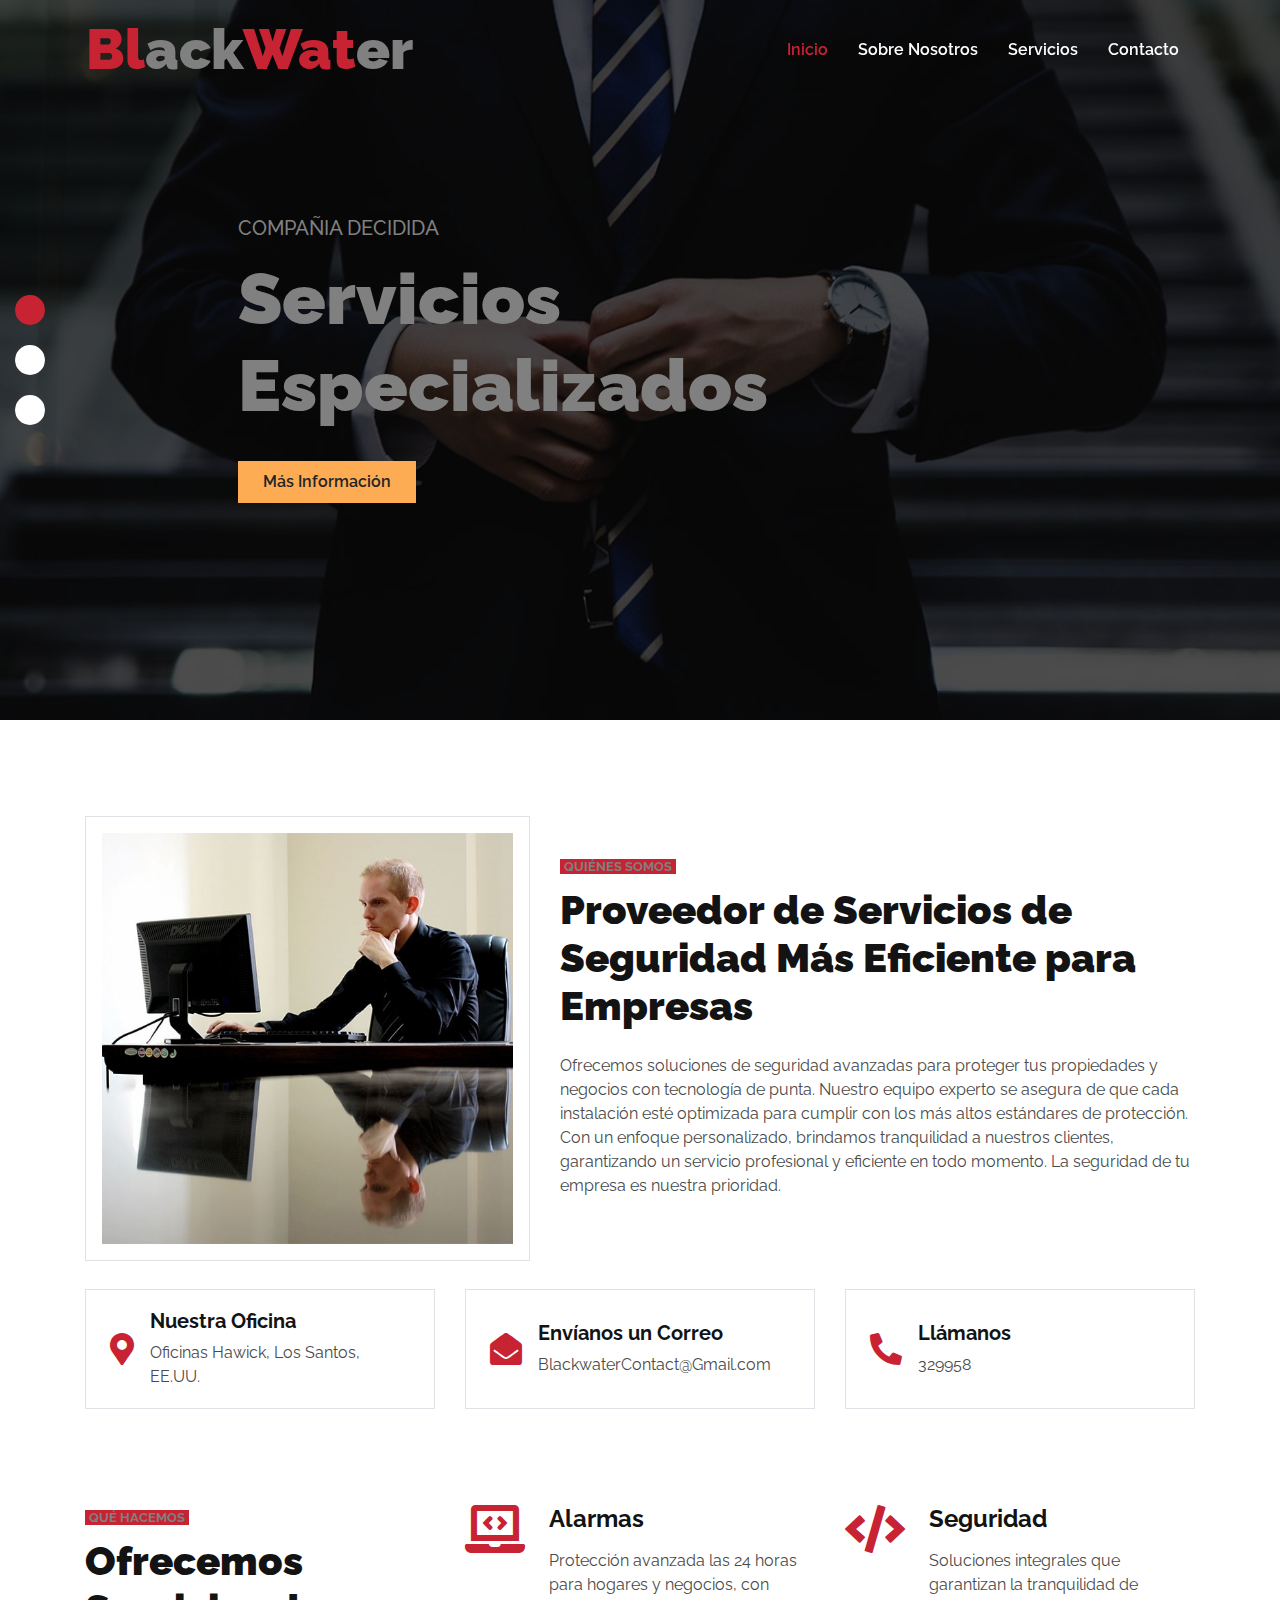
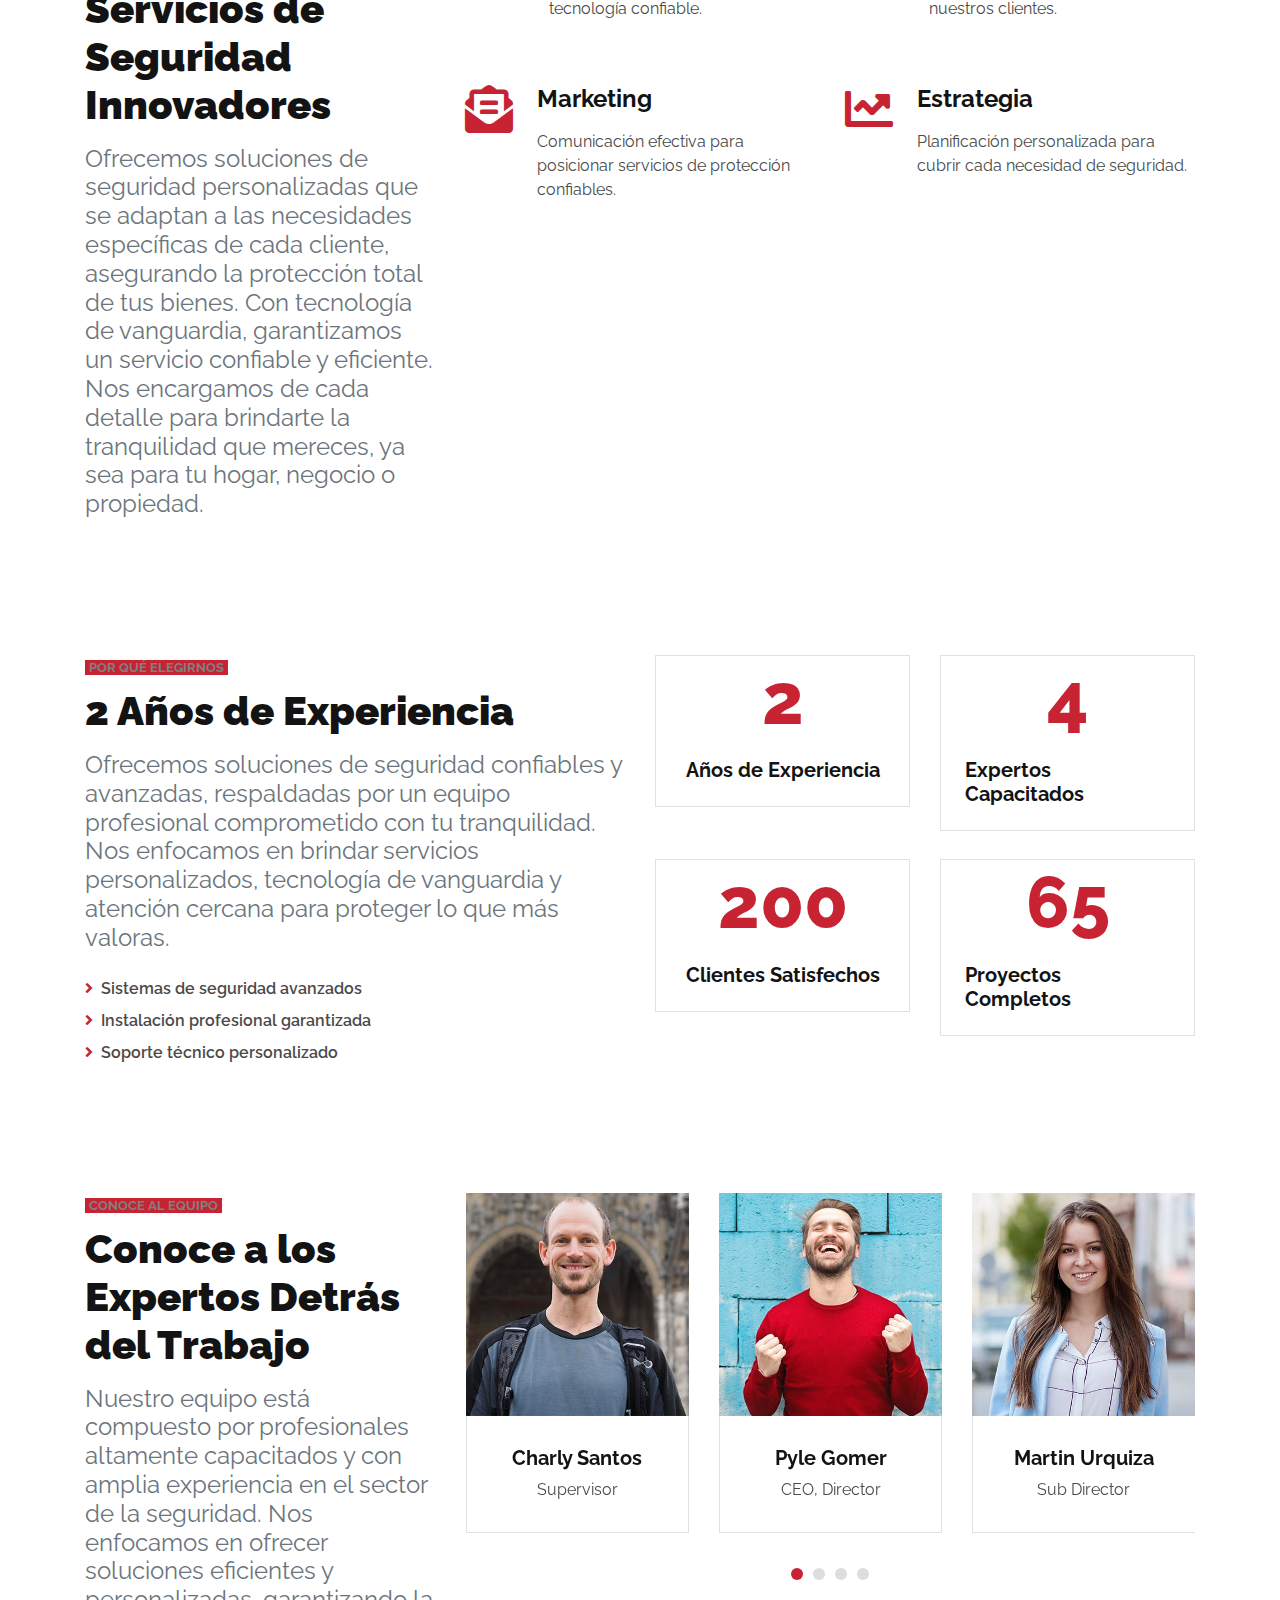
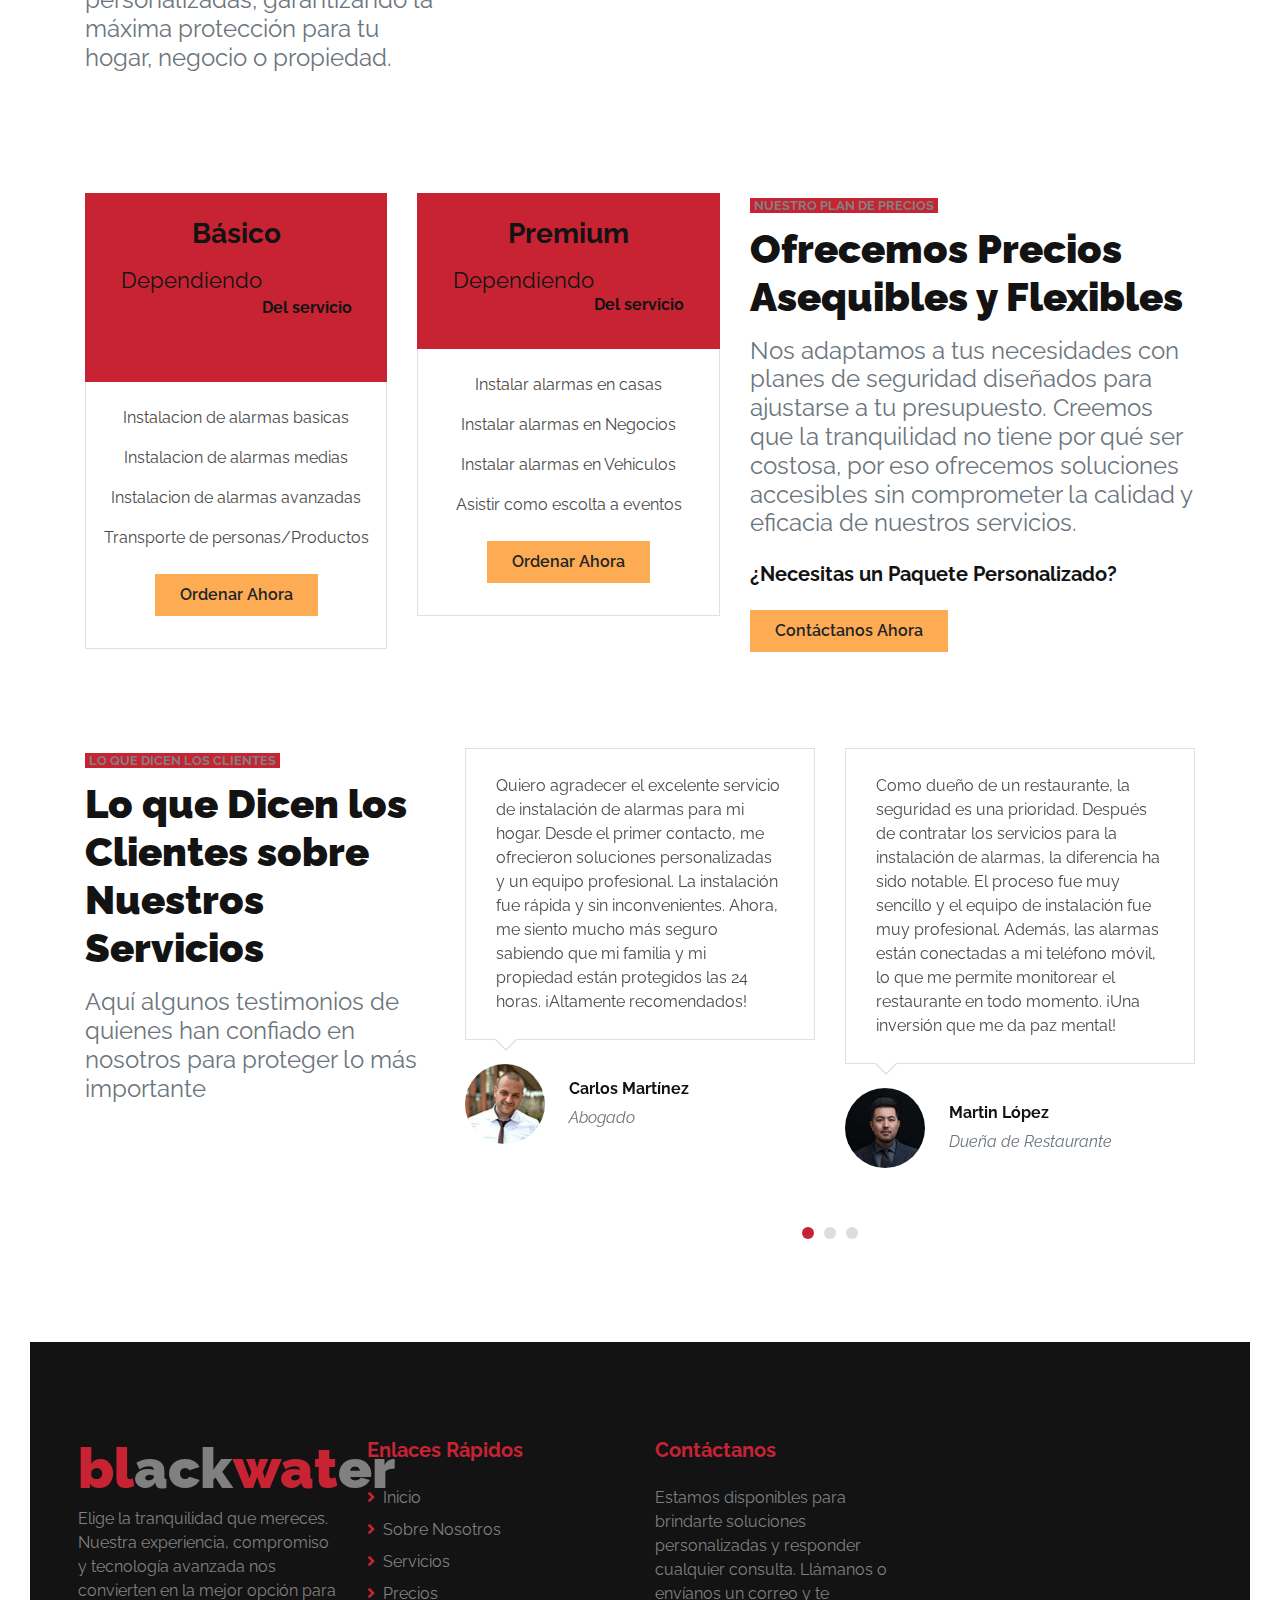
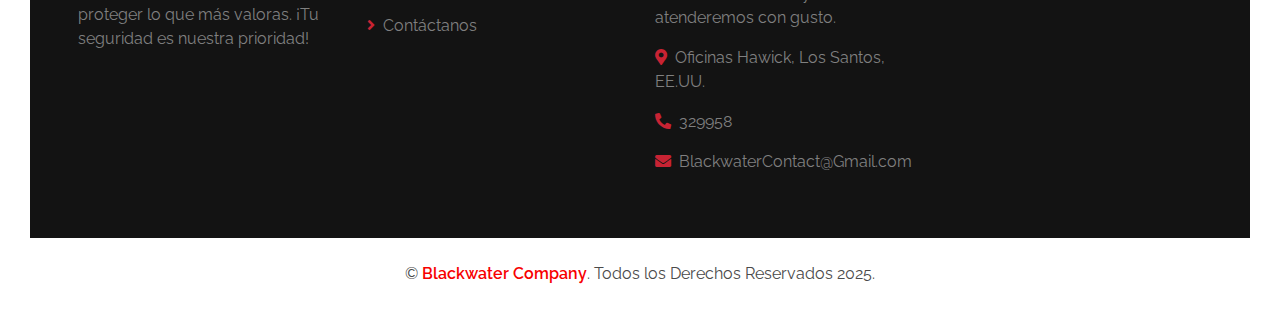
<file: index.html>
<!DOCTYPE html>
<html lang="es">

<head>
    <meta charset="utf-8">
    <title>Blackwater Company</title>
    <meta content="width=device-width, initial-scale=1.0" name="viewport">

    <!-- Favicon -->
    <link href="img/favicon.ico" rel="icon">

    <!-- Google Web Fonts -->
    <link rel="preconnect" href="https://fonts.gstatic.com">
    <link href="https://fonts.googleapis.com/css2?family=Raleway:wght@400;500;600;700;800;900&display=swap" rel="stylesheet"> 

    <!-- Font Awesome -->
    <link href="https://cdnjs.cloudflare.com/ajax/libs/font-awesome/5.15.0/css/all.min.css" rel="stylesheet">

    <!-- Libraries Stylesheet -->
    <link href="lib/owlcarousel/assets/owl.carousel.min.css" rel="stylesheet">

    <!-- Customized Bootstrap Stylesheet -->
    <link href="css/style.css" rel="stylesheet">
</head>

<body>
    <!-- Barra de Navegación Inicio -->
    <div class="container-fluid nav-bar p-0">
        <div class="container-lg p-0">
            <nav class="navbar navbar-expand-lg bg-secondary navbar-dark">
                <a href="index.html" class="navbar-brand">
                    <h1 class="m-0 text-white display-4"><span class="text-primary">Bl</span>ack<span class="text-primary">Wat</span>er</h1>
                </a>
                <button type="button" class="navbar-toggler" data-toggle="collapse" data-target="#navbarCollapse">
                    <span class="navbar-toggler-icon"></span>
                </button>
                <div class="collapse navbar-collapse justify-content-between" id="navbarCollapse">
                    <div class="navbar-nav ml-auto py-0">
                        <a href="" class="nav-item nav-link active">Inicio</a>
                        <a href="" class="nav-item nav-link">Sobre Nosotros</a>
                        <a href="" class="nav-item nav-link">Servicios</a>

                        <a href="" class="nav-item nav-link">Contacto</a>
                    </div>
                </div>
            </nav>
        </div>
    </div>
    <!-- Barra de Navegación Fin -->

    <!-- Carrusel Inicio -->
    <div class="container-fluid p-0 mb-5">
        <div id="header-carousel" class="carousel slide carousel-fade" data-ride="carousel">
            <ol class="carousel-indicators">
                <li data-target="#header-carousel" data-slide-to="0" class="active"></li>
                <li data-target="#header-carousel" data-slide-to="1"></li>
                <li data-target="#header-carousel" data-slide-to="2"></li>
            </ol>
            <div class="carousel-inner">
                <div class="carousel-item active">
                    <img class="img-fluid" src="img/carousel-1.jpg" alt="Imagen">
                    <div class="carousel-caption d-flex align-items-center justify-content-center">
                        <div class="p-5" style="width: 100%; max-width: 900px;">
                            <h5 class="text-white text-uppercase mb-md-3">Compañia Decidida</h5>
                            <h1 class="display-3 text-white mb-md-4">Servicios Especializados</h1>
                            <a href="" class="btn btn-primary py-md-2 px-md-4 font-weight-semi-bold mt-2">Más Información</a>
                        </div>
                    </div>
                </div>
                <div class="carousel-item">
                    <img class="img-fluid" src="img/carousel-2.jpg" alt="Imagen">
                    <div class="carousel-caption d-flex align-items-center justify-content-center">
                        <div class="p-5" style="width: 100%; max-width: 900px;">
                            <h5 class="text-white text-uppercase mb-md-3">Compañia Preparada</h5>
                            <h1 class="display-3 text-white mb-md-4">Equipo Altamente Profesional</h1>
                            <a href="" class="btn btn-primary py-md-2 px-md-4 font-weight-semi-bold mt-2">Más Información</a>
                        </div>
                    </div>
                </div>
                <div class="carousel-item">
                    <img class="img-fluid" src="img/carousel-3.jpg" alt="Imagen">
                    <div class="carousel-caption d-flex align-items-center justify-content-center">
                        <div class="p-5" style="width: 100%; max-width: 900px;">
                            <h5 class="text-white text-uppercase mb-md-3">Compañia por excelencia</h5>
                            <h1 class="display-3 text-white mb-md-4">Clientes Felices y Opiniones Positivas</h1>
                            <a href="" class="btn btn-primary py-md-2 px-md-4 font-weight-semi-bold mt-2">Más Información</a>
                        </div>
                    </div>
                </div>
            </div>
        </div>
    </div>
    <!-- Carrusel Fin -->

    <!-- Sobre Nosotros Inicio -->
    <div class="container-fluid py-5">
        <div class="container">
            <div class="row align-items-center pb-1">
                <div class="col-lg-5">
                    <img class="img-thumbnail p-3" src="img/about.jpg" alt="">
                </div>
                <div class="col-lg-7 mt-5 mt-lg-0">
                    <small class="bg-primary text-white text-uppercase font-weight-bold px-1">Quiénes Somos</small>
                    <h1 class="mt-2 mb-4">Proveedor de Servicios de Seguridad Más Eficiente para Empresas</h1>
                    <p class="mb-4">Ofrecemos soluciones de seguridad avanzadas para proteger tus propiedades y negocios con tecnología de punta. Nuestro equipo experto se asegura de que cada instalación esté optimizada para cumplir con los más altos estándares de protección. Con un enfoque personalizado, brindamos tranquilidad a nuestros clientes, garantizando un servicio profesional y eficiente en todo momento. La seguridad de tu empresa es nuestra prioridad.</p>

                </div>
            </div>
            <div class="row mt-4">
                <div class="col-md-4">
                    <div class="d-flex align-items-center border mb-4 mb-lg-0 p-4" style="height: 120px;">
                        <i class="fa fa-2x fa-map-marker-alt text-primary mr-3"></i>
                        <div class="d-flex flex-column">
                            <h5 class="font-weight-bold">Nuestra Oficina</h5>
                            <p class="m-0">Oficinas Hawick, Los Santos, EE.UU.</p>
                        </div>
                    </div>
                </div>
                <div class="col-md-4">
                    <div class="d-flex align-items-center border mb-4 mb-lg-0 p-4" style="height: 120px;">
                        <i class="fa fa-2x fa-envelope-open text-primary mr-3"></i>
                        <div class="d-flex flex-column">
                            <h5 class="font-weight-bold">Envíanos un Correo</h5>
                            <p class="m-0">BlackwaterContact@Gmail.com</p>
                        </div>
                    </div>
                </div>
                <div class="col-md-4">
                    <div class="d-flex align-items-center border mb-4 mb-lg-0 p-4" style="height: 120px;">
                        <i class="fas fa-2x fa-phone-alt text-primary mr-3"></i>
                        <div class="d-flex flex-column">
                            <h5 class="font-weight-bold">Llámanos</h5>
                            <p class="m-0">329958</p>
                        </div>
                    </div>
                </div>
            </div>
        </div>
    </div>
    <!-- Sobre Nosotros Fin -->

    <!-- Servicios Inicio -->
    <div class="container-fluid pt-5 pb-3">
        <div class="container">
            <div class="row">
                <div class="col-lg-4 mb-5">
                    <small class="bg-primary text-white text-uppercase font-weight-bold px-1">Qué hacemos</small>
                    <h1 class="mt-2 mb-3">Ofrecemos Servicios de Seguridad Innovadores</h1>
                    <h4 class="font-weight-normal text-muted mb-4">Ofrecemos soluciones de seguridad personalizadas que se adaptan a las necesidades específicas de cada cliente, asegurando la protección total de tus bienes. Con tecnología de vanguardia, garantizamos un servicio confiable y eficiente. Nos encargamos de cada detalle para brindarte la tranquilidad que mereces, ya sea para tu hogar, negocio o propiedad.</h4>
                </div>
                <div class="col-lg-8">
                    <div class="row">
                        <div class="col-md-6 mb-5">
                            <div class="d-flex">
                                <i class="fa fa-3x fa-laptop-code text-primary mr-4"></i>
                                <div class="d-flex flex-column">
                                    <h4 class="font-weight-bold mb-3">Alarmas</h4>
                                    <p>Protección avanzada las 24 horas para hogares y negocios, con tecnología confiable.</p>
                                    
                                </div>
                            </div>
                        </div>
                        <div class="col-md-6 mb-5">
                            <div class="d-flex">
                                <i class="fa fa-3x fa-code text-primary mr-4"></i>
                                <div class="d-flex flex-column">
                                    <h4 class="font-weight-bold mb-3">Seguridad</h4>
                                    <p>Soluciones integrales que garantizan la tranquilidad de nuestros clientes.</p>
                                    
                                </div>
                            </div>
                        </div>
                        <div class="col-md-6 mb-5">
                            <div class="d-flex">
                                <i class="fa fa-3x fa-envelope-open-text text-primary mr-4"></i>
                                <div class="d-flex flex-column">
                                    <h4 class="font-weight-bold mb-3">Marketing</h4>
                                    <p>Comunicación efectiva para posicionar servicios de protección confiables.</p>
                                    
                                </div>
                            </div>
                        </div>
                        <div class="col-md-6 mb-5">
                            <div class="d-flex">
                                <i class="fa fa-3x fa-chart-line text-primary mr-4"></i>
                                <div class="d-flex flex-column">
                                    <h4 class="font-weight-bold mb-3">Estrategia</h4>
                                    <p>Planificación personalizada para cubrir cada necesidad de seguridad.</p>
                                    
                                </div>
                            </div>
                        </div>
                    </div>
                </div>
            </div>
        </div>
    </div>
    <!-- Servicios Fin -->



        <!-- Características Inicio -->
        <div class="container-fluid pt-5 pb-2">
            <div class="container">
                <div class="row">
                    <div class="col-lg-6 mb-5">
                        <small class="bg-primary text-white text-uppercase font-weight-bold px-1">Por qué elegirnos</small>
                        <h1 class="mt-2 mb-3">2 Años de Experiencia</h1>
                        <h4 class="font-weight-normal text-muted mb-4">Ofrecemos soluciones de seguridad confiables y avanzadas, respaldadas por un equipo profesional comprometido con tu tranquilidad. Nos enfocamos en brindar servicios personalizados, tecnología de vanguardia y atención cercana para proteger lo que más valoras.</h4>
                        <div class="list-inline mb-4">
                            <p class="font-weight-semi-bold mb-2"><i class="fa fa-angle-right text-primary mr-2"></i>Sistemas de seguridad avanzados</p>
                            <p class="font-weight-semi-bold mb-2"><i class="fa fa-angle-right text-primary mr-2"></i>Instalación profesional garantizada</p>
                            <p class="font-weight-semi-bold mb-2"><i class="fa fa-angle-right text-primary mr-2"></i>Soporte técnico personalizado</p>
                        </div>
                    </div>
                    <div class="col-lg-6">
                        <div class="row">
                            <div class="col-sm-6 pb-1">
                                <div class="d-flex flex-column align-items-center border px-4 mb-4">
                                    <h2 class="display-3 text-primary mb-3" data-toggle="counter-up">2</h2>
                                    <h5 class="font-weight-bold mb-4">Años de Experiencia</h5>
                                </div>
                            </div>
                            <div class="col-sm-6 pb-1">
                                <div class="d-flex flex-column align-items-center border px-4 mb-4">
                                    <h2 class="display-3 text-primary mb-3" data-toggle="counter-up">4</h2>
                                    <h5 class="font-weight-bold mb-4">Expertos Capacitados</h5>
                                </div>
                            </div>
                            <div class="col-sm-6 pb-1">
                                <div class="d-flex flex-column align-items-center border px-4 mb-4">
                                    <h2 class="display-3 text-primary mb-3" data-toggle="counter-up">200</h2>
                                    <h5 class="font-weight-bold mb-4">Clientes Satisfechos</h5>
                                </div>
                            </div>
                            <div class="col-sm-6 pb-1">
                                <div class="d-flex flex-column align-items-center border px-4 mb-4">
                                    <h2 class="display-3 text-primary mb-3" data-toggle="counter-up">65</h2>
                                    <h5 class="font-weight-bold mb-4">Proyectos Completos</h5>
                                </div>
                            </div>
                        </div>
                    </div>
                </div>
            </div>
        </div>
        <!-- Características Fin -->


    <!-- Inicio del Equipo -->
<div class="container-fluid pt-5">
    <div class="container">
        <div class="row">
            <div class="col-lg-4 mb-5">
                <small class="bg-primary text-white text-uppercase font-weight-bold px-1">Conoce al Equipo</small>
                <h1 class="mt-2 mb-3">Conoce a los Expertos Detrás del Trabajo</h1>
                <h4 class="font-weight-normal text-muted mb-4">Nuestro equipo está compuesto por profesionales altamente capacitados y con amplia experiencia en el sector de la seguridad. Nos enfocamos en ofrecer soluciones eficientes y personalizadas, garantizando la máxima protección para tu hogar, negocio o propiedad.</h4>

            </div>
            <div class="col-lg-8 mb-5">
                <div class="owl-carousel team-carousel">
                    <div class="team-item">
                        <div class="position-relative">
                            <img class="img-fluid w-100" src="img/team-1.jpg" alt="">
                            
                        </div>
                        <div class="border border-top-0 text-center" style="padding: 30px;">
                            <h5 class="font-weight-bold">Pyle Gomer</h5>
                            <span>CEO, Director</span>
                        </div>
                    </div>
                    <div class="team-item">
                        <div class="position-relative">
                            <img class="img-fluid w-100" src="img/team-2.jpg" alt="">
                            
                        </div>
                        <div class="border border-top-0 text-center" style="padding: 30px;">
                            <h5 class="font-weight-bold">Martin Urquiza</h5>
                            <span>Sub Director</span>
                        </div>
                    </div>
                    <div class="team-item">
                        <div class="position-relative">
                            <img class="img-fluid w-100" src="img/team-3.jpg" alt="">
                            
                        </div>
                        <div class="border border-top-0 text-center" style="padding: 30px;">
                            <h5 class="font-weight-bold">Steve Swarek</h5>
                            <span>Jefe de operaciones</span>
                        </div>
                    </div>
                    <div class="team-item">
                        <div class="position-relative">
                            <img class="img-fluid w-100" src="img/team-4.jpg" alt="">
                            
                        </div>
                        <div class="border border-top-0 text-center" style="padding: 30px;">
                            <h5 class="font-weight-bold">Charly Santos</h5>
                            <span>Supervisor</span>
                        </div>
                    </div>
                </div>
            </div>
        </div>
    </div>
<!-- Fin del Equipo -->



<!-- Inicio del Plan de Precios -->
<div class="container-fluid pt-5">
    <div class="container">
        <div class="row">
            <div class="col-lg-7">
                <div class="row">
                    <div class="col-md-6 mb-5">
                        <div class="d-flex flex-column align-items-center justify-content-center bg-primary p-4">
                            <h3>Básico</h3>
                            <h1 class="display-4 mb-0">
                                <small class="align-top" style="font-size: 22px; line-height: 45px;">Dependiendo</small><small class="align-bottom" style="font-size: 16px; line-height: 100px;"><b>Del servicio</b></small>
                            </h1>
                        </div>
                        <div class="border border-top-0 d-flex flex-column align-items-center py-4">
                            <p>Instalacion de alarmas basicas</p>
                            <p>Instalacion de alarmas medias</p>
                            <p>Instalacion de alarmas avanzadas</p>
                            <p>Transporte de personas/Productos</p>
                            <a href="" class="btn btn-primary py-md-2 px-md-4 font-weight-semi-bold my-2">Ordenar Ahora</a>
                        </div>
                    </div>
                    <div class="col-md-6 mb-5">
                        <div class="d-flex flex-column align-items-center justify-content-center bg-primary p-4">
                            <h3>Premium</h3>
                            <h1 class="display-4 mb-0">
                                <small class="align-top" style="font-size: 22px; line-height: 45px;">Dependiendo</small><small class="align-bottom" style="font-size: 16px; line-height: 40px;"><b>Del servicio</b></small>
                            </h1>
                        </div>
                        <div class="border border-top-0 d-flex flex-column align-items-center py-4">
                            <p>Instalar alarmas en casas</p>
                            <p>Instalar alarmas en Negocios</p>
                            <p>Instalar alarmas en Vehiculos</p>
                            <p>Asistir como escolta a eventos</p>
                            <a href="" class="btn btn-primary py-md-2 px-md-4 font-weight-semi-bold my-2">Ordenar Ahora</a>
                        </div>
                    </div>
                </div>
            </div>
            <div class="col-lg-5 mb-5">
                <small class="d-inline bg-primary text-white text-uppercase font-weight-bold px-1">Nuestro Plan de Precios</small>
                <h1 class="mt-2 mb-3">Ofrecemos Precios Asequibles y Flexibles</h1>
                <h4 class="font-weight-normal text-muted mb-4">Nos adaptamos a tus necesidades con planes de seguridad diseñados para ajustarse a tu presupuesto. Creemos que la tranquilidad no tiene por qué ser costosa, por eso ofrecemos soluciones accesibles sin comprometer la calidad y eficacia de nuestros servicios.</h4>
                <h5 class="font-weight-bold mb-4">¿Necesitas un Paquete Personalizado?</h5>
                <a href="/contact.html" class="btn btn-primary py-md-2 px-md-4 font-weight-semi-bold">Contáctanos Ahora</a>
            </div>
        </div>
    </div>
</div>
<!-- Fin del Plan de Precios -->



    <!-- Inicio de Testimonios -->
<div class="container-fluid pt-5">
    <div class="container">
        <div class="row">
            <div class="col-lg-4 mb-5">
                <small class="bg-primary text-white text-uppercase font-weight-bold px-1">Lo que dicen los clientes</small>
                <h1 class="mt-2 mb-3">Lo que Dicen los Clientes sobre Nuestros Servicios</h1>
                <h4 class="font-weight-normal text-muted mb-4">Aquí algunos testimonios de quienes han confiado en nosotros para proteger lo más importante</h4>
            </div>
            <div class="col-lg-8 mb-5">
                <div class="owl-carousel testimonial-carousel">
                    <div class="testimonial-item">
                        <div class="testimonial-text position-relative border mb-4" style="padding: 25px 30px;">
                            Quiero agradecer el excelente servicio de instalación de alarmas para mi hogar. Desde el primer contacto, me ofrecieron soluciones personalizadas y un equipo profesional. La instalación fue rápida y sin inconvenientes. Ahora, me siento mucho más seguro sabiendo que mi familia y mi propiedad están protegidos las 24 horas. ¡Altamente recomendados!
                        </div>
                        <div class="d-flex align-items-center">
                            <img class="img-fluid rounded-circle" src="img/testimonial-1.jpg" style="width: 80px; height: 80px;" alt="Imagen">
                            <div class="pl-4">
                                <h6 class="font-weight-bold">Carlos Martínez</h6>
                                <i class="text-muted">Abogado</i>
                            </div>
                        </div>
                    </div>
                    <div class="testimonial-item">
                        <div class="testimonial-text position-relative border mb-4" style="padding: 25px 30px;">
                            Como dueño de un restaurante, la seguridad es una prioridad. Después de contratar los servicios para la instalación de alarmas, la diferencia ha sido notable. El proceso fue muy sencillo y el equipo de instalación fue muy profesional. Además, las alarmas están conectadas a mi teléfono móvil, lo que me permite monitorear el restaurante en todo momento. ¡Una inversión que me da paz mental!
                        </div>
                        <div class="d-flex align-items-center">
                            <img class="img-fluid rounded-circle" src="img/testimonial-2.jpg" style="width: 80px; height: 80px;" alt="Imagen">
                            <div class="pl-4">
                                <h6 class="font-weight-bold">Martin López</h6>
                                <i class="text-muted">Dueña de Restaurante</i>
                            </div>
                        </div>
                    </div>
                    <div class="testimonial-item">
                        <div class="testimonial-text position-relative border mb-4" style="padding: 25px 30px;">
                            Instalar alarmas para mi oficina fue la mejor decisión que tomé este año. El servicio fue puntual y muy detallado. La instalación fue eficiente, sin causar interrupciones en mi rutina diaria. Ahora, tengo la tranquilidad de saber que mi negocio está bien protegido, y el sistema de monitoreo remoto es extremadamente útil. Recomiendo a esta empresa sin dudas.
                        </div>
                        <div class="d-flex align-items-center">
                            <img class="img-fluid rounded-circle" src="img/testimonial-3.jpg" style="width: 80px; height: 80px;" alt="Imagen">
                            <div class="pl-4">
                                <h6 class="font-weight-bold">Juan Pérez</h6>
                                <i class="text-muted">Empresario</i>
                            </div>
                        </div>
                    </div>
                    <div class="testimonial-item">
                        <div class="testimonial-text position-relative border mb-4" style="padding: 25px 30px;">
                            Contraté el servicio de alarmas para mi casa después de una experiencia preocupante en mi vecindario. Desde el primer momento, me sentí acompañada y segura con el servicio. El equipo fue muy amable, instaló todo con cuidado y explicó cada paso. Ahora, no solo tengo una alarma de seguridad, sino que también tengo la tranquilidad de saber que mis hijos están a salvo. ¡Estoy muy contenta con la elección!
                        </div>
                        <div class="d-flex align-items-center">
                            <img class="img-fluid rounded-circle" src="img/testimonial-4.jpg" style="width: 80px; height: 80px;" alt="Imagen">
                            <div class="pl-4">
                                <h6 class="font-weight-bold">María García</h6>
                                <i class="text-muted">Madre y ama de casa</i>
                            </div>
                        </div>
                    </div>
                    <div class="testimonial-item">
                        <div class="testimonial-text position-relative border mb-4" style="padding: 25px 30px;">
                            Como conductor, mi vehículo es esencial para mi trabajo. Hace unas semanas instalé una alarma en mi coche y puedo decir que fue una de las mejores inversiones que hice. El proceso fue rápido, el servicio técnico fue muy profesional y ahora, con la alarma, puedo descansar tranquilo sabiendo que mi vehículo está protegido. Muy satisfecho con el servicio.
                        </div>
                        <div class="d-flex align-items-center">
                            <img class="img-fluid rounded-circle" src="img/testimonial-5.jpg" style="width: 80px; height: 80px;" alt="Imagen">
                            <div class="pl-4">
                                <h6 class="font-weight-bold">Roberto Sánchez</h6>
                                <i class="text-muted">Conductor de Limosina</i>
                            </div>
                        </div>
                    </div>
                </div>
            </div>
        </div>
    </div>
    <!-- Fin de Testimonios -->




    <!-- Inicio del Pie de Página -->
<div class="container-fluid bg-secondary text-white mt-5 pt-5 px-sm-3 px-md-5">
    <div class="row pt-5">
        <div class="col-lg-3 col-md-6 mb-5">
            <a href="index.html" class="navbar-brand">
                <h1 class="m-0 mt-n2 text-white display-4"><span class="text-primary">bl</span>ack<span class="text-primary">wat</span>er</h1>
            </a>
            <p>Elige la tranquilidad que mereces. Nuestra experiencia, compromiso y tecnología avanzada nos convierten en la mejor opción para proteger lo que más valoras. ¡Tu seguridad es nuestra prioridad!</p>
        
        </div>
        <div class="col-lg-3 col-md-6 mb-5">
            <h5 class="font-weight-bold text-primary mb-4">Enlaces Rápidos</h5>
            <div class="d-flex flex-column justify-content-start">
                <a class="text-white mb-2" href="#"><i class="fa fa-angle-right text-primary mr-2"></i>Inicio</a>
                <a class="text-white mb-2" href="#"><i class="fa fa-angle-right text-primary mr-2"></i>Sobre Nosotros</a>
                <a class="text-white mb-2" href="#"><i class="fa fa-angle-right text-primary mr-2"></i>Servicios</a>
                <a class="text-white mb-2" href="#"><i class="fa fa-angle-right text-primary mr-2"></i>Precios</a>
                <a class="text-white" href="#"><i class="fa fa-angle-right text-primary mr-2"></i>Contáctanos</a>
            </div>
        </div>
        
        <div class="col-lg-3 col-md-6 mb-5">
            <h5 class="font-weight-bold text-primary mb-4">Contáctanos</h5>
            <p>Estamos disponibles para brindarte soluciones personalizadas y responder cualquier consulta. Llámanos o envíanos un correo y te atenderemos con gusto.</p>
            <p><i class="fa fa-map-marker-alt text-primary mr-2"></i>Oficinas Hawick, Los Santos, EE.UU.</p>
            <p><i class="fa fa-phone-alt text-primary mr-2"></i>329958</p>
            <p><i class="fa fa-envelope text-primary mr-2"></i>BlackwaterContact@Gmail.com</p>
        </div>
    </div>
</div>
<div class="container-fluid py-4 px-sm-3 px-md-5">
    <p class="m-0 text-center">
        &copy; <a class="font-weight-semi-bold" href="#">Blackwater Company</a>. Todos los Derechos Reservados 2025.
    </p>
</div>
<!-- Fin del Pie de Página -->



    <!-- Back to Top -->
    <a href="#" class="btn btn-lg btn-primary back-to-top"><i class="fa fa-angle-up"></i></a>


    <!-- JavaScript Libraries -->
    <script src="https://code.jquery.com/jquery-3.4.1.min.js"></script>
    <script src="https://stackpath.bootstrapcdn.com/bootstrap/4.4.1/js/bootstrap.bundle.min.js"></script>
    <script src="lib/easing/easing.min.js"></script>
    <script src="lib/waypoints/waypoints.min.js"></script>
    <script src="lib/counterup/counterup.min.js"></script>
    <script src="lib/owlcarousel/owl.carousel.min.js"></script>

    <!-- Contact Javascript File -->
    <script src="mail/jqBootstrapValidation.min.js"></script>
    <script src="mail/contact.js"></script>

    <!-- Template Javascript -->
    <script src="js/main.js"></script>
</body>

</html>
</file>
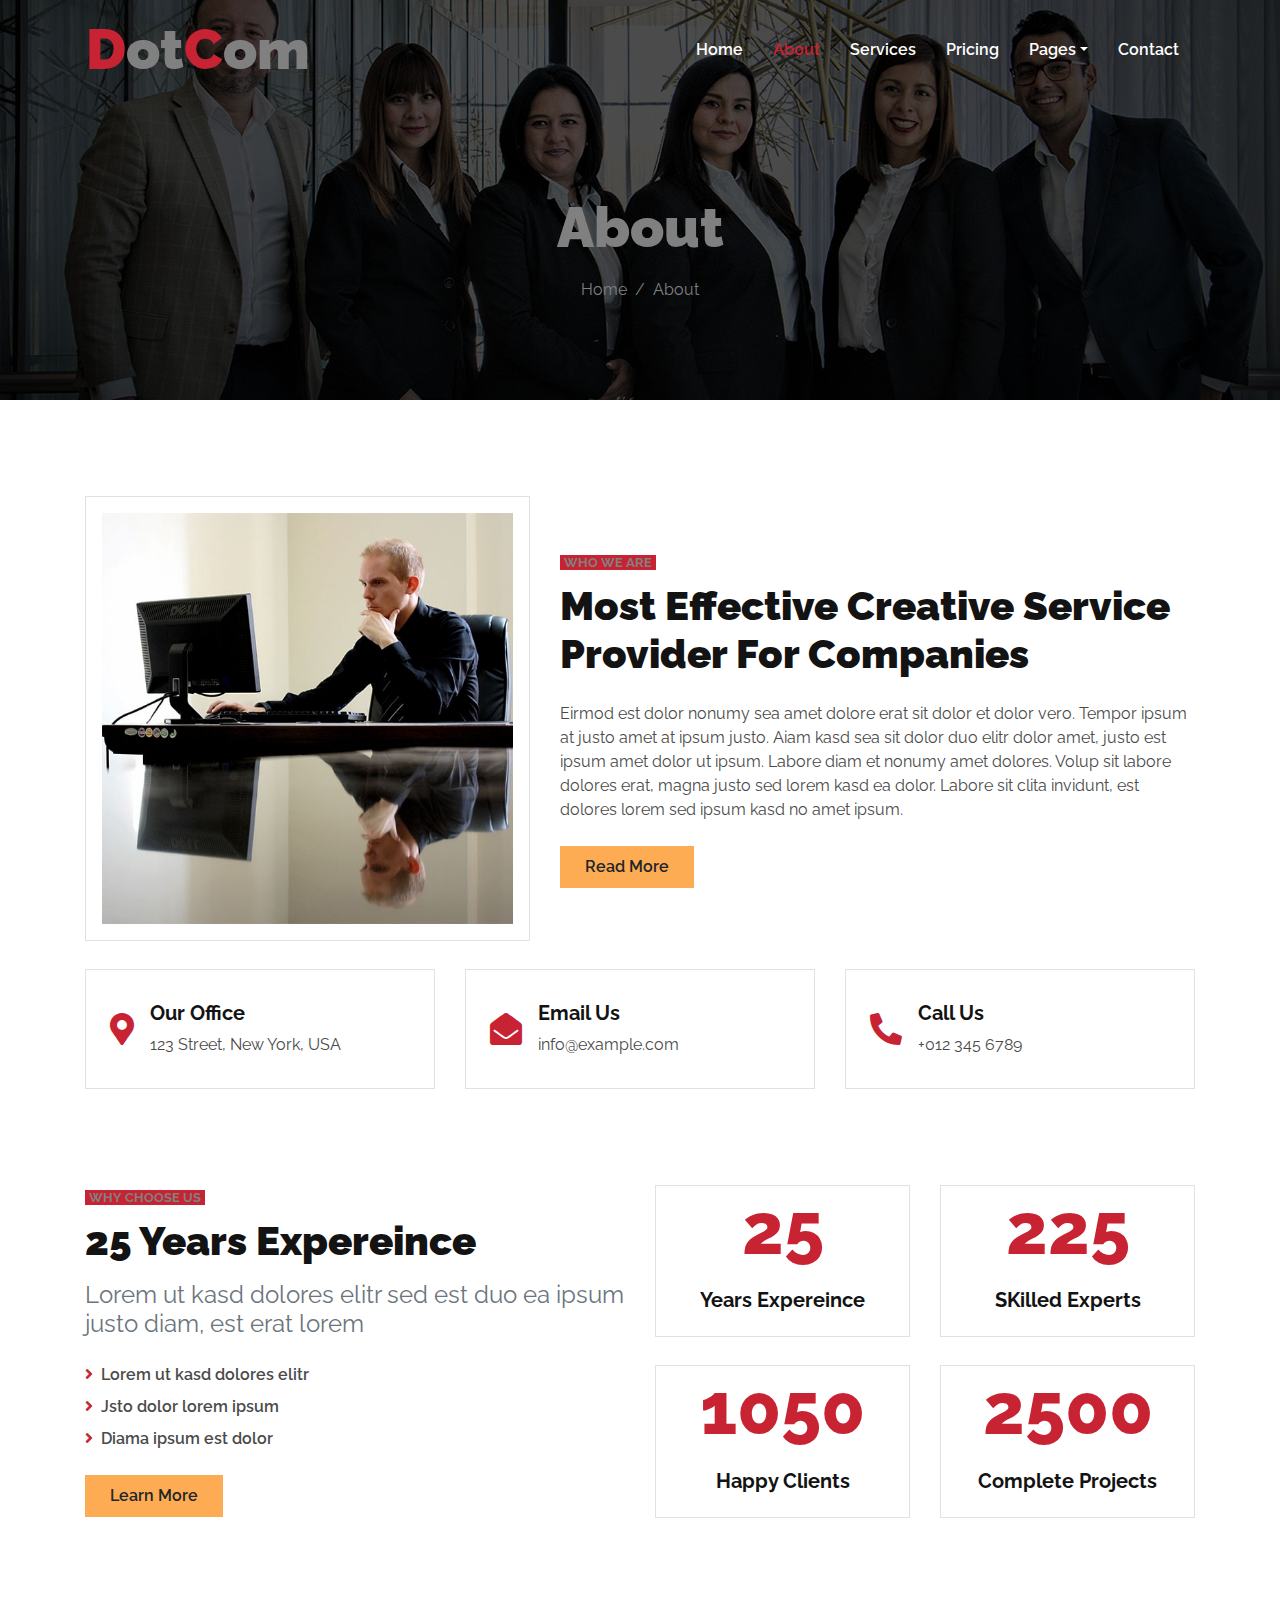
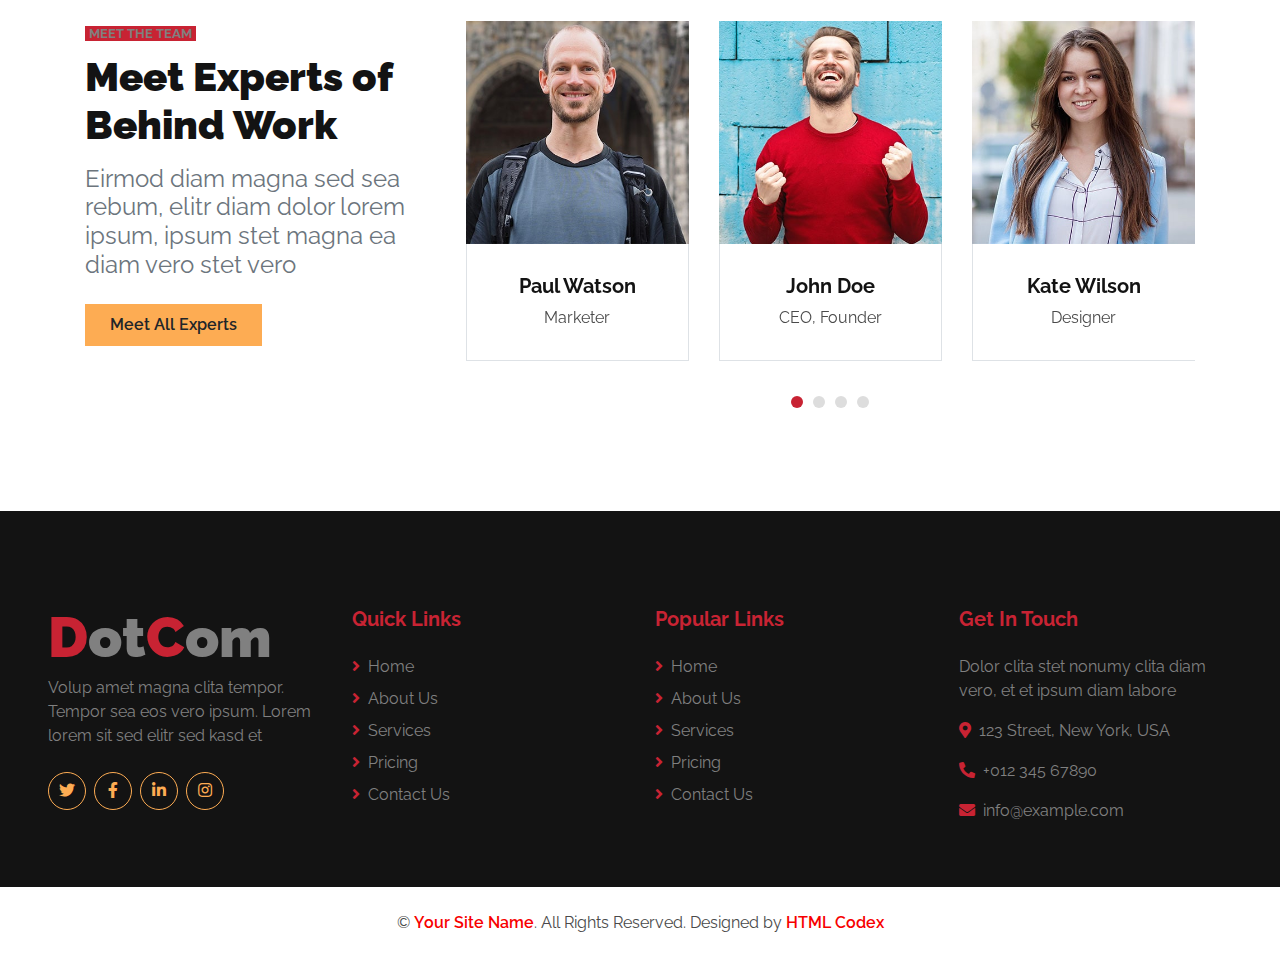
<file: about.html>
<!DOCTYPE html>
<html lang="en">

<head>
    <meta charset="utf-8">
    <title>DotCom - Creative Agency Website Template</title>
    <meta content="width=device-width, initial-scale=1.0" name="viewport">
    <meta content="Free HTML Templates" name="keywords">
    <meta content="Free HTML Templates" name="description">

    <!-- Favicon -->
    <link href="img/favicon.ico" rel="icon">

    <!-- Google Web Fonts -->
    <link rel="preconnect" href="https://fonts.gstatic.com">
    <link href="https://fonts.googleapis.com/css2?family=Raleway:wght@400;500;600;700;800;900&display=swap" rel="stylesheet"> 

    <!-- Font Awesome -->
    <link href="https://cdnjs.cloudflare.com/ajax/libs/font-awesome/5.15.0/css/all.min.css" rel="stylesheet">

    <!-- Libraries Stylesheet -->
    <link href="lib/owlcarousel/assets/owl.carousel.min.css" rel="stylesheet">

    <!-- Customized Bootstrap Stylesheet -->
    <link href="css/style.css" rel="stylesheet">
</head>

<body>
    <!-- Navbar Start -->
    <div class="container-fluid nav-bar p-0">
        <div class="container-lg p-0">
            <nav class="navbar navbar-expand-lg bg-secondary navbar-dark">
                <a href="index.html" class="navbar-brand">
                    <h1 class="m-0 text-white display-4"><span class="text-primary">D</span>ot<span class="text-primary">C</span>om</h1>
                </a>
                <button type="button" class="navbar-toggler" data-toggle="collapse" data-target="#navbarCollapse">
                    <span class="navbar-toggler-icon"></span>
                </button>
                <div class="collapse navbar-collapse justify-content-between" id="navbarCollapse">
                    <div class="navbar-nav ml-auto py-0">
                        <a href="index.html" class="nav-item nav-link">Home</a>
                        <a href="about.html" class="nav-item nav-link active">About</a>
                        <a href="service.html" class="nav-item nav-link">Services</a>
                        <a href="pricing.html" class="nav-item nav-link">Pricing</a>
                        <div class="nav-item dropdown">
                            <a href="#" class="nav-link dropdown-toggle" data-toggle="dropdown">Pages</a>
                            <div class="dropdown-menu border-0 rounded-0 m-0">
                                <a href="blog.html" class="dropdown-item">Blog Grid</a>
                                <a href="single.html" class="dropdown-item">Blog Detail</a>
                            </div>
                        </div>
                        <a href="contact.html" class="nav-item nav-link">Contact</a>
                    </div>
                </div>
            </nav>
        </div>
    </div>
    <!-- Navbar End -->


    <!-- Page Header Start -->
    <div class="container-fluid page-header d-flex flex-column align-items-center justify-content-center pt-0 pt-lg-5 mb-5">
        <h1 class="display-4 text-white mb-3 mt-0 mt-lg-5">About</h1>
        <div class="d-inline-flex text-white">
            <p class="m-0"><a class="text-white" href="">Home</a></p>
            <p class="m-0 px-2">/</p>
            <p class="m-0">About</p>
        </div>
    </div>
    <!-- Page Header Start -->


    <!-- About Start -->
    <div class="container-fluid py-5">
        <div class="container">
            <div class="row align-items-center pb-1">
                <div class="col-lg-5">
                    <img class="img-thumbnail p-3" src="img/about.jpg" alt="">
                </div>
                <div class="col-lg-7 mt-5 mt-lg-0">
                    <small class="bg-primary text-white text-uppercase font-weight-bold px-1">Who We Are</small>
                    <h1 class="mt-2 mb-4">Most Effective Creative Service Provider For Companies</h1>
                    <p class="mb-4">Eirmod est dolor nonumy sea amet dolore erat sit dolor et dolor vero. Tempor ipsum at justo amet at ipsum justo. Aiam kasd sea sit dolor duo elitr dolor amet, justo est ipsum amet dolor ut ipsum. Labore diam et nonumy amet dolores. Volup sit labore dolores erat, magna justo sed lorem kasd ea dolor. Labore sit clita invidunt, est dolores lorem sed ipsum kasd no amet ipsum.</p>
                    <a href="" class="btn btn-primary py-md-2 px-md-4 font-weight-semi-bold">Read More</a>
                </div>
            </div>
            <div class="row mt-4">
                <div class="col-md-4">
                    <div class="d-flex align-items-center border mb-4 mb-lg-0 p-4" style="height: 120px;">
                        <i class="fa fa-2x fa-map-marker-alt text-primary mr-3"></i>
                        <div class="d-flex flex-column">
                            <h5 class="font-weight-bold">Our Office</h5>
                            <p class="m-0">123 Street, New York, USA</p>
                        </div>
                    </div>
                </div>
                <div class="col-md-4">
                    <div class="d-flex align-items-center border mb-4 mb-lg-0 p-4" style="height: 120px;">
                        <i class="fa fa-2x fa-envelope-open text-primary mr-3"></i>
                        <div class="d-flex flex-column">
                            <h5 class="font-weight-bold">Email Us</h5>
                            <p class="m-0">info@example.com</p>
                        </div>
                    </div>
                </div>
                <div class="col-md-4">
                    <div class="d-flex align-items-center border mb-4 mb-lg-0 p-4" style="height: 120px;">
                        <i class="fas fa-2x fa-phone-alt text-primary mr-3"></i>
                        <div class="d-flex flex-column">
                            <h5 class="font-weight-bold">Call Us</h5>
                            <p class="m-0">+012 345 6789</p>
                        </div>
                    </div>
                </div>
            </div>
        </div>
    </div>
    <!-- About End -->


    <!-- Features Start -->
    <div class="container-fluid pt-5 pb-2">
        <div class="container">
            <div class="row">
                <div class="col-lg-6 mb-5">
                    <small class="bg-primary text-white text-uppercase font-weight-bold px-1">Why Choose Us</small>
                    <h1 class="mt-2 mb-3">25 Years Expereince</h1>
                    <h4 class="font-weight-normal text-muted mb-4">Lorem ut kasd dolores elitr sed est duo ea ipsum justo diam, est erat lorem</h4>
                    <div class="list-inline mb-4">
                        <p class="font-weight-semi-bold mb-2"><i class="fa fa-angle-right text-primary mr-2"></i>Lorem ut kasd dolores elitr</p>
                        <p class="font-weight-semi-bold mb-2"><i class="fa fa-angle-right text-primary mr-2"></i>Jsto dolor lorem ipsum</p>
                        <p class="font-weight-semi-bold mb-2"><i class="fa fa-angle-right text-primary mr-2"></i>Diama ipsum est dolor</p>
                    </div>
                    <a href="" class="btn btn-primary py-md-2 px-md-4 font-weight-semi-bold">Learn More</a>
                </div>
                <div class="col-lg-6">
                    <div class="row">
                        <div class="col-sm-6 pb-1">
                            <div class="d-flex flex-column align-items-center border px-4 mb-4">
                                <h2 class="display-3 text-primary mb-3" data-toggle="counter-up">25</h2>
                                <h5 class="font-weight-bold mb-4">Years Expereince</h5>
                            </div>
                        </div>
                        <div class="col-sm-6 pb-1">
                            <div class="d-flex flex-column align-items-center border px-4 mb-4">
                                <h2 class="display-3 text-primary mb-3" data-toggle="counter-up">225</h2>
                                <h5 class="font-weight-bold mb-4">SKilled Experts</h5>
                            </div>
                        </div>
                        <div class="col-sm-6 pb-1">
                            <div class="d-flex flex-column align-items-center border px-4 mb-4">
                                <h2 class="display-3 text-primary mb-3" data-toggle="counter-up">1050</h2>
                                <h5 class="font-weight-bold mb-4">Happy Clients</h5>
                            </div>
                        </div>
                        <div class="col-sm-6 pb-1">
                            <div class="d-flex flex-column align-items-center border px-4 mb-4">
                                <h2 class="display-3 text-primary mb-3" data-toggle="counter-up">2500</h2>
                                <h5 class="font-weight-bold mb-4">Complete Projects</h5>
                            </div>
                        </div>
                    </div>
                </div>
            </div>
        </div>
    </div>
	<!-- Features End -->
	

	<!-- Team Start -->
    <div class="container-fluid pt-5">
        <div class="container">
            <div class="row">
                <div class="col-lg-4 mb-5">
                    <small class="bg-primary text-white text-uppercase font-weight-bold px-1">Meet The Team</small>
                    <h1 class="mt-2 mb-3">Meet Experts of Behind Work</h1>
                    <h4 class="font-weight-normal text-muted mb-4">Eirmod diam magna sed sea rebum, elitr diam dolor lorem ipsum, ipsum stet magna ea diam vero stet vero</h4>
                    <a href="" class="btn btn-primary py-md-2 px-md-4 font-weight-semi-bold">Meet All Experts</a>
                </div>
                <div class="col-lg-8 mb-5">
                    <div class="owl-carousel team-carousel">
                        <div class="team-item">
                            <div class="position-relative">
                                <img class="img-fluid w-100" src="img/team-1.jpg" alt="">
                                <div class="team-overlay position-absolute d-flex align-items-center justify-content-center m-3">
                                    <div class="d-flex align-items-center justify-content-start">
                                        <a class="btn btn-outline-secondary rounded-circle text-center mr-2 px-0" style="width: 38px; height: 38px;" href="#"><i class="fab fa-twitter"></i></a>
                                        <a class="btn btn-outline-secondary rounded-circle text-center mr-2 px-0" style="width: 38px; height: 38px;" href="#"><i class="fab fa-facebook-f"></i></a>
                                        <a class="btn btn-outline-secondary rounded-circle text-center px-0" style="width: 38px; height: 38px;" href="#"><i class="fab fa-linkedin-in"></i></a>
                                    </div>
                                </div>
                            </div>
                            <div class="border border-top-0 text-center" style="padding: 30px;">
                                <h5 class="font-weight-bold">John Doe</h5>
                                <span>CEO, Founder</span>
                            </div>
                        </div>
                        <div class="team-item">
                            <div class="position-relative">
                                <img class="img-fluid w-100" src="img/team-2.jpg" alt="">
                                <div class="team-overlay position-absolute d-flex align-items-center justify-content-center m-3">
                                    <div class="d-flex align-items-center justify-content-start">
                                        <a class="btn btn-outline-secondary rounded-circle text-center mr-2 px-0" style="width: 38px; height: 38px;" href="#"><i class="fab fa-twitter"></i></a>
                                        <a class="btn btn-outline-secondary rounded-circle text-center mr-2 px-0" style="width: 38px; height: 38px;" href="#"><i class="fab fa-facebook-f"></i></a>
                                        <a class="btn btn-outline-secondary rounded-circle text-center px-0" style="width: 38px; height: 38px;" href="#"><i class="fab fa-linkedin-in"></i></a>
                                    </div>
                                </div>
                            </div>
                            <div class="border border-top-0 text-center" style="padding: 30px;">
                                <h5 class="font-weight-bold">Kate Wilson</h5>
                                <span>Designer</span>
                            </div>
                        </div>
                        <div class="team-item">
                            <div class="position-relative">
                                <img class="img-fluid w-100" src="img/team-3.jpg" alt="">
                                <div class="team-overlay position-absolute d-flex align-items-center justify-content-center m-3">
                                    <div class="d-flex align-items-center justify-content-start">
                                        <a class="btn btn-outline-secondary rounded-circle text-center mr-2 px-0" style="width: 38px; height: 38px;" href="#"><i class="fab fa-twitter"></i></a>
                                        <a class="btn btn-outline-secondary rounded-circle text-center mr-2 px-0" style="width: 38px; height: 38px;" href="#"><i class="fab fa-facebook-f"></i></a>
                                        <a class="btn btn-outline-secondary rounded-circle text-center px-0" style="width: 38px; height: 38px;" href="#"><i class="fab fa-linkedin-in"></i></a>
                                    </div>
                                </div>
                            </div>
                            <div class="border border-top-0 text-center" style="padding: 30px;">
                                <h5 class="font-weight-bold">John Brown</h5>
                                <span>Developer</span>
                            </div>
                        </div>
                        <div class="team-item">
                            <div class="position-relative">
                                <img class="img-fluid w-100" src="img/team-4.jpg" alt="">
                                <div class="team-overlay position-absolute d-flex align-items-center justify-content-center m-3">
                                    <div class="d-flex align-items-center justify-content-start">
                                        <a class="btn btn-outline-secondary rounded-circle text-center mr-2 px-0" style="width: 38px; height: 38px;" href="#"><i class="fab fa-twitter"></i></a>
                                        <a class="btn btn-outline-secondary rounded-circle text-center mr-2 px-0" style="width: 38px; height: 38px;" href="#"><i class="fab fa-facebook-f"></i></a>
                                        <a class="btn btn-outline-secondary rounded-circle text-center px-0" style="width: 38px; height: 38px;" href="#"><i class="fab fa-linkedin-in"></i></a>
                                    </div>
                                </div>
                            </div>
                            <div class="border border-top-0 text-center" style="padding: 30px;">
                                <h5 class="font-weight-bold">Paul Watson</h5>
                                <span>Marketer</span>
                            </div>
                        </div>
                    </div>
                </div>
            </div>
        </div>
    </div>
    <!-- Team End -->


    <!-- Footer Start -->
    <div class="container-fluid bg-secondary text-white mt-5 pt-5 px-sm-3 px-md-5">
        <div class="row pt-5">
            <div class="col-lg-3 col-md-6 mb-5">
                <a href="index.html" class="navbar-brand">
                    <h1 class="m-0 mt-n2 text-white display-4"><span class="text-primary">D</span>ot<span class="text-primary">C</span>om</h1>
                </a>
                <p>Volup amet magna clita tempor. Tempor sea eos vero ipsum. Lorem lorem sit sed elitr sed kasd et</p>
                <div class="d-flex justify-content-start mt-4">
                    <a class="btn btn-outline-primary rounded-circle text-center mr-2 px-0" style="width: 38px; height: 38px;" href="#"><i class="fab fa-twitter"></i></a>
                    <a class="btn btn-outline-primary rounded-circle text-center mr-2 px-0" style="width: 38px; height: 38px;" href="#"><i class="fab fa-facebook-f"></i></a>
                    <a class="btn btn-outline-primary rounded-circle text-center mr-2 px-0" style="width: 38px; height: 38px;" href="#"><i class="fab fa-linkedin-in"></i></a>
                    <a class="btn btn-outline-primary rounded-circle text-center mr-2 px-0" style="width: 38px; height: 38px;" href="#"><i class="fab fa-instagram"></i></a>
                </div>
            </div>
            <div class="col-lg-3 col-md-6 mb-5">
                <h5 class="font-weight-bold text-primary mb-4">Quick Links</h5>
                <div class="d-flex flex-column justify-content-start">
                    <a class="text-white mb-2" href="#"><i class="fa fa-angle-right text-primary mr-2"></i>Home</a>
                    <a class="text-white mb-2" href="#"><i class="fa fa-angle-right text-primary mr-2"></i>About Us</a>
                    <a class="text-white mb-2" href="#"><i class="fa fa-angle-right text-primary mr-2"></i>Services</a>
                    <a class="text-white mb-2" href="#"><i class="fa fa-angle-right text-primary mr-2"></i>Pricing</a>
                    <a class="text-white" href="#"><i class="fa fa-angle-right text-primary mr-2"></i>Contact Us</a>
                </div>
            </div>
            <div class="col-lg-3 col-md-6 mb-5">
                <h5 class="font-weight-bold text-primary mb-4">Popular Links</h5>
                <div class="d-flex flex-column justify-content-start">
                    <a class="text-white mb-2" href="#"><i class="fa fa-angle-right text-primary mr-2"></i>Home</a>
                    <a class="text-white mb-2" href="#"><i class="fa fa-angle-right text-primary mr-2"></i>About Us</a>
                    <a class="text-white mb-2" href="#"><i class="fa fa-angle-right text-primary mr-2"></i>Services</a>
                    <a class="text-white mb-2" href="#"><i class="fa fa-angle-right text-primary mr-2"></i>Pricing</a>
                    <a class="text-white" href="#"><i class="fa fa-angle-right text-primary mr-2"></i>Contact Us</a>
                </div>
            </div>
            <div class="col-lg-3 col-md-6 mb-5">
                <h5 class="font-weight-bold text-primary mb-4">Get In Touch</h5>
                <p>Dolor clita stet nonumy clita diam vero, et et ipsum diam labore</p>
                <p><i class="fa fa-map-marker-alt text-primary mr-2"></i>123 Street, New York, USA</p>
                <p><i class="fa fa-phone-alt text-primary mr-2"></i>+012 345 67890</p>
                <p><i class="fa fa-envelope text-primary mr-2"></i>info@example.com</p>
            </div>
        </div>
    </div>
    <div class="container-fluid py-4 px-sm-3 px-md-5">
        <p class="m-0 text-center">
            &copy; <a class="font-weight-semi-bold" href="#">Your Site Name</a>. All Rights Reserved. Designed by
            <a class="font-weight-semi-bold" href="https://htmlcodex.com">HTML Codex</a>
        </p>
    </div>
    <!-- Footer End -->


    <!-- Back to Top -->
    <a href="#" class="btn btn-lg btn-primary back-to-top"><i class="fa fa-angle-up"></i></a>


    <!-- JavaScript Libraries -->
    <script src="https://code.jquery.com/jquery-3.4.1.min.js"></script>
    <script src="https://stackpath.bootstrapcdn.com/bootstrap/4.4.1/js/bootstrap.bundle.min.js"></script>
    <script src="lib/easing/easing.min.js"></script>
    <script src="lib/waypoints/waypoints.min.js"></script>
    <script src="lib/counterup/counterup.min.js"></script>
    <script src="lib/owlcarousel/owl.carousel.min.js"></script>

    <!-- Contact Javascript File -->
    <script src="mail/jqBootstrapValidation.min.js"></script>
    <script src="mail/contact.js"></script>

    <!-- Template Javascript -->
    <script src="js/main.js"></script>
</body>

</html>
</file>
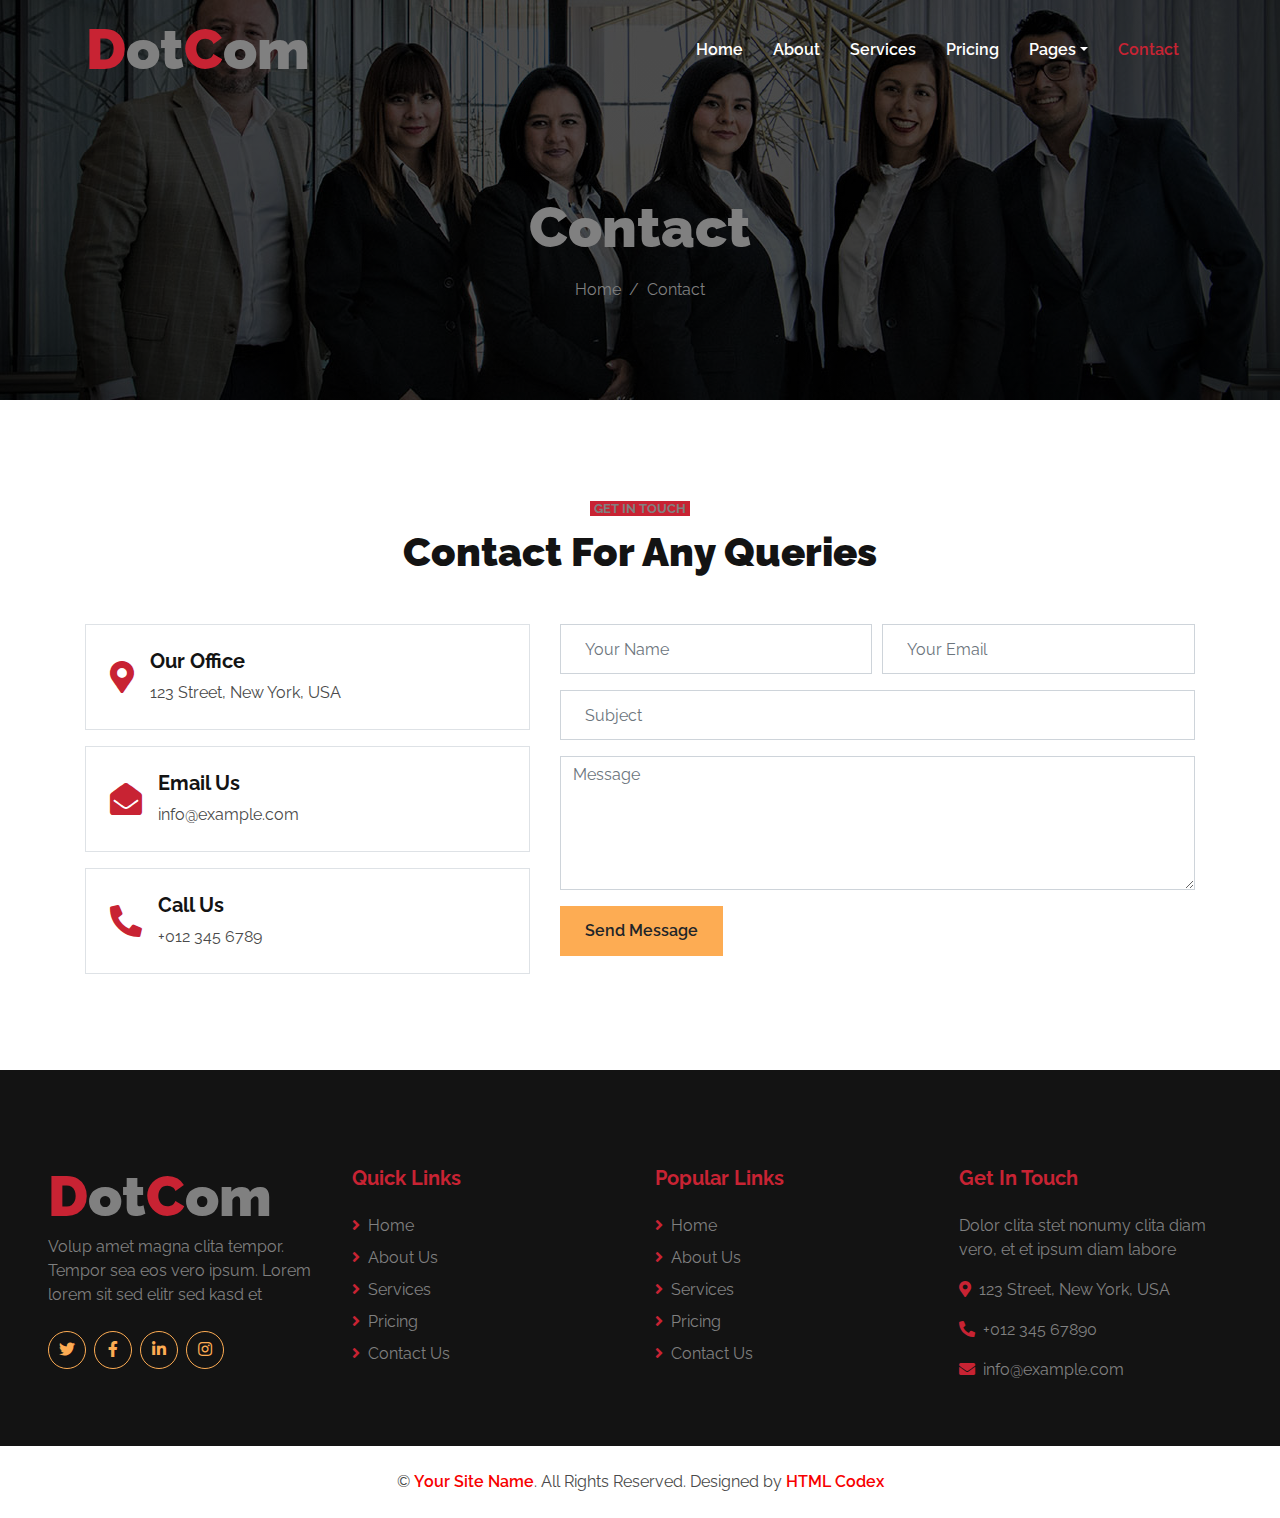
<file: contact.html>
<!DOCTYPE html>
<html lang="en">

<head>
    <meta charset="utf-8">
    <title>DotCom - Creative Agency Website Template</title>
    <meta content="width=device-width, initial-scale=1.0" name="viewport">
    <meta content="Free HTML Templates" name="keywords">
    <meta content="Free HTML Templates" name="description">

    <!-- Favicon -->
    <link href="img/favicon.ico" rel="icon">

    <!-- Google Web Fonts -->
    <link rel="preconnect" href="https://fonts.gstatic.com">
    <link href="https://fonts.googleapis.com/css2?family=Raleway:wght@400;500;600;700;800;900&display=swap" rel="stylesheet"> 

    <!-- Font Awesome -->
    <link href="https://cdnjs.cloudflare.com/ajax/libs/font-awesome/5.15.0/css/all.min.css" rel="stylesheet">

    <!-- Libraries Stylesheet -->
    <link href="lib/owlcarousel/assets/owl.carousel.min.css" rel="stylesheet">

    <!-- Customized Bootstrap Stylesheet -->
    <link href="css/style.css" rel="stylesheet">
</head>

<body>
    <!-- Navbar Start -->
    <div class="container-fluid nav-bar p-0">
        <div class="container-lg p-0">
            <nav class="navbar navbar-expand-lg bg-secondary navbar-dark">
                <a href="index.html" class="navbar-brand">
                    <h1 class="m-0 text-white display-4"><span class="text-primary">D</span>ot<span class="text-primary">C</span>om</h1>
                </a>
                <button type="button" class="navbar-toggler" data-toggle="collapse" data-target="#navbarCollapse">
                    <span class="navbar-toggler-icon"></span>
                </button>
                <div class="collapse navbar-collapse justify-content-between" id="navbarCollapse">
                    <div class="navbar-nav ml-auto py-0">
                        <a href="index.html" class="nav-item nav-link">Home</a>
                        <a href="about.html" class="nav-item nav-link">About</a>
                        <a href="service.html" class="nav-item nav-link">Services</a>
                        <a href="pricing.html" class="nav-item nav-link">Pricing</a>
                        <div class="nav-item dropdown">
                            <a href="#" class="nav-link dropdown-toggle" data-toggle="dropdown">Pages</a>
                            <div class="dropdown-menu border-0 rounded-0 m-0">
                                <a href="blog.html" class="dropdown-item">Blog Grid</a>
                                <a href="single.html" class="dropdown-item">Blog Detail</a>
                            </div>
                        </div>
                        <a href="contact.html" class="nav-item nav-link active">Contact</a>
                    </div>
                </div>
            </nav>
        </div>
    </div>
    <!-- Navbar End -->


    <!-- Page Header Start -->
    <div class="container-fluid page-header d-flex flex-column align-items-center justify-content-center pt-0 pt-lg-5 mb-5">
        <h1 class="display-4 text-white mb-3 mt-0 mt-lg-5">Contact</h1>
        <div class="d-inline-flex text-white">
            <p class="m-0"><a class="text-white" href="">Home</a></p>
            <p class="m-0 px-2">/</p>
            <p class="m-0">Contact</p>
        </div>
    </div>
    <!-- Page Header Start -->


    <!-- Contact Start -->
    <div class="container-fluid py-5">
        <div class="container">
            <div class="text-center">
                <small class="bg-primary text-white text-uppercase font-weight-bold text-center px-1">Get In Touch</small>
                <h1 class="mt-2 mb-5">Contact For Any Queries</h1>
            </div>
            <div class="row">
                <div class="col-md-5">
                    <div class="d-flex align-items-center border mb-3 p-4">
                        <i class="fa fa-2x fa-map-marker-alt text-primary mr-3"></i>
                        <div class="d-flex flex-column">
                            <h5 class="font-weight-bold">Our Office</h5>
                            <p class="m-0">123 Street, New York, USA</p>
                        </div>
                    </div>
                    <div class="d-flex align-items-center border mb-3 p-4">
                        <i class="fa fa-2x fa-envelope-open text-primary mr-3"></i>
                        <div class="d-flex flex-column">
                            <h5 class="font-weight-bold">Email Us</h5>
                            <p class="m-0">info@example.com</p>
                        </div>
                    </div>
                    <div class="d-flex align-items-center border mb-3 mb-md-0 p-4">
                        <i class="fas fa-2x fa-phone-alt text-primary mr-3"></i>
                        <div class="d-flex flex-column">
                            <h5 class="font-weight-bold">Call Us</h5>
                            <p class="m-0">+012 345 6789</p>
                        </div>
                    </div>
                </div>
                <div class="col-md-7">
                    <div class="contact-form">
                        <div id="success"></div>
                        <form name="sentMessage" id="contactForm" novalidate="novalidate">
                            <div class="form-row">
                                <div class="col-md-6">
                                    <div class="control-group">
                                        <input type="text" class="form-control p-4" id="name" placeholder="Your Name" required="required" data-validation-required-message="Please enter your name" />
                                        <p class="help-block text-danger"></p>
                                    </div>
                                </div>
                                <div class="col-md-6">
                                    <div class="control-group">
                                        <input type="email" class="form-control p-4" id="email" placeholder="Your Email" required="required" data-validation-required-message="Please enter your email" />
                                        <p class="help-block text-danger"></p>
                                    </div>
                                </div>
                            </div>
                            <div class="control-group">
                                <input type="text" class="form-control p-4" id="subject" placeholder="Subject" required="required" data-validation-required-message="Please enter a subject" />
                                <p class="help-block text-danger"></p>
                            </div>
                            <div class="control-group">
                                <textarea class="form-control" rows="5" id="message" placeholder="Message" required="required" data-validation-required-message="Please enter your message"></textarea>
                                <p class="help-block text-danger"></p>
                            </div>
                            <div>
                                <button class="btn btn-primary font-weight-semi-bold px-4" style="height: 50px;" type="submit" id="sendMessageButton">Send Message</button>
                            </div>
                        </form>
                    </div>
                </div>
            </div>
        </div>
    </div>
    <!-- Contact End -->


    <!-- Footer Start -->
    <div class="container-fluid bg-secondary text-white mt-5 pt-5 px-sm-3 px-md-5">
        <div class="row pt-5">
            <div class="col-lg-3 col-md-6 mb-5">
                <a href="index.html" class="navbar-brand">
                    <h1 class="m-0 mt-n2 text-white display-4"><span class="text-primary">D</span>ot<span class="text-primary">C</span>om</h1>
                </a>
                <p>Volup amet magna clita tempor. Tempor sea eos vero ipsum. Lorem lorem sit sed elitr sed kasd et</p>
                <div class="d-flex justify-content-start mt-4">
                    <a class="btn btn-outline-primary rounded-circle text-center mr-2 px-0" style="width: 38px; height: 38px;" href="#"><i class="fab fa-twitter"></i></a>
                    <a class="btn btn-outline-primary rounded-circle text-center mr-2 px-0" style="width: 38px; height: 38px;" href="#"><i class="fab fa-facebook-f"></i></a>
                    <a class="btn btn-outline-primary rounded-circle text-center mr-2 px-0" style="width: 38px; height: 38px;" href="#"><i class="fab fa-linkedin-in"></i></a>
                    <a class="btn btn-outline-primary rounded-circle text-center mr-2 px-0" style="width: 38px; height: 38px;" href="#"><i class="fab fa-instagram"></i></a>
                </div>
            </div>
            <div class="col-lg-3 col-md-6 mb-5">
                <h5 class="font-weight-bold text-primary mb-4">Quick Links</h5>
                <div class="d-flex flex-column justify-content-start">
                    <a class="text-white mb-2" href="#"><i class="fa fa-angle-right text-primary mr-2"></i>Home</a>
                    <a class="text-white mb-2" href="#"><i class="fa fa-angle-right text-primary mr-2"></i>About Us</a>
                    <a class="text-white mb-2" href="#"><i class="fa fa-angle-right text-primary mr-2"></i>Services</a>
                    <a class="text-white mb-2" href="#"><i class="fa fa-angle-right text-primary mr-2"></i>Pricing</a>
                    <a class="text-white" href="#"><i class="fa fa-angle-right text-primary mr-2"></i>Contact Us</a>
                </div>
            </div>
            <div class="col-lg-3 col-md-6 mb-5">
                <h5 class="font-weight-bold text-primary mb-4">Popular Links</h5>
                <div class="d-flex flex-column justify-content-start">
                    <a class="text-white mb-2" href="#"><i class="fa fa-angle-right text-primary mr-2"></i>Home</a>
                    <a class="text-white mb-2" href="#"><i class="fa fa-angle-right text-primary mr-2"></i>About Us</a>
                    <a class="text-white mb-2" href="#"><i class="fa fa-angle-right text-primary mr-2"></i>Services</a>
                    <a class="text-white mb-2" href="#"><i class="fa fa-angle-right text-primary mr-2"></i>Pricing</a>
                    <a class="text-white" href="#"><i class="fa fa-angle-right text-primary mr-2"></i>Contact Us</a>
                </div>
            </div>
            <div class="col-lg-3 col-md-6 mb-5">
                <h5 class="font-weight-bold text-primary mb-4">Get In Touch</h5>
                <p>Dolor clita stet nonumy clita diam vero, et et ipsum diam labore</p>
                <p><i class="fa fa-map-marker-alt text-primary mr-2"></i>123 Street, New York, USA</p>
                <p><i class="fa fa-phone-alt text-primary mr-2"></i>+012 345 67890</p>
                <p><i class="fa fa-envelope text-primary mr-2"></i>info@example.com</p>
            </div>
        </div>
    </div>
    <div class="container-fluid py-4 px-sm-3 px-md-5">
        <p class="m-0 text-center">
            &copy; <a class="font-weight-semi-bold" href="#">Your Site Name</a>. All Rights Reserved. Designed by
            <a class="font-weight-semi-bold" href="https://htmlcodex.com">HTML Codex</a>
        </p>
    </div>
    <!-- Footer End -->


    <!-- Back to Top -->
    <a href="#" class="btn btn-lg btn-primary back-to-top"><i class="fa fa-angle-up"></i></a>


    <!-- JavaScript Libraries -->
    <script src="https://code.jquery.com/jquery-3.4.1.min.js"></script>
    <script src="https://stackpath.bootstrapcdn.com/bootstrap/4.4.1/js/bootstrap.bundle.min.js"></script>
    <script src="lib/easing/easing.min.js"></script>
    <script src="lib/waypoints/waypoints.min.js"></script>
    <script src="lib/counterup/counterup.min.js"></script>
    <script src="lib/owlcarousel/owl.carousel.min.js"></script>

    <!-- Contact Javascript File -->
    <script src="mail/jqBootstrapValidation.min.js"></script>
    <script src="mail/contact.js"></script>

    <!-- Template Javascript -->
    <script src="js/main.js"></script>
</body>

</html>
</file>
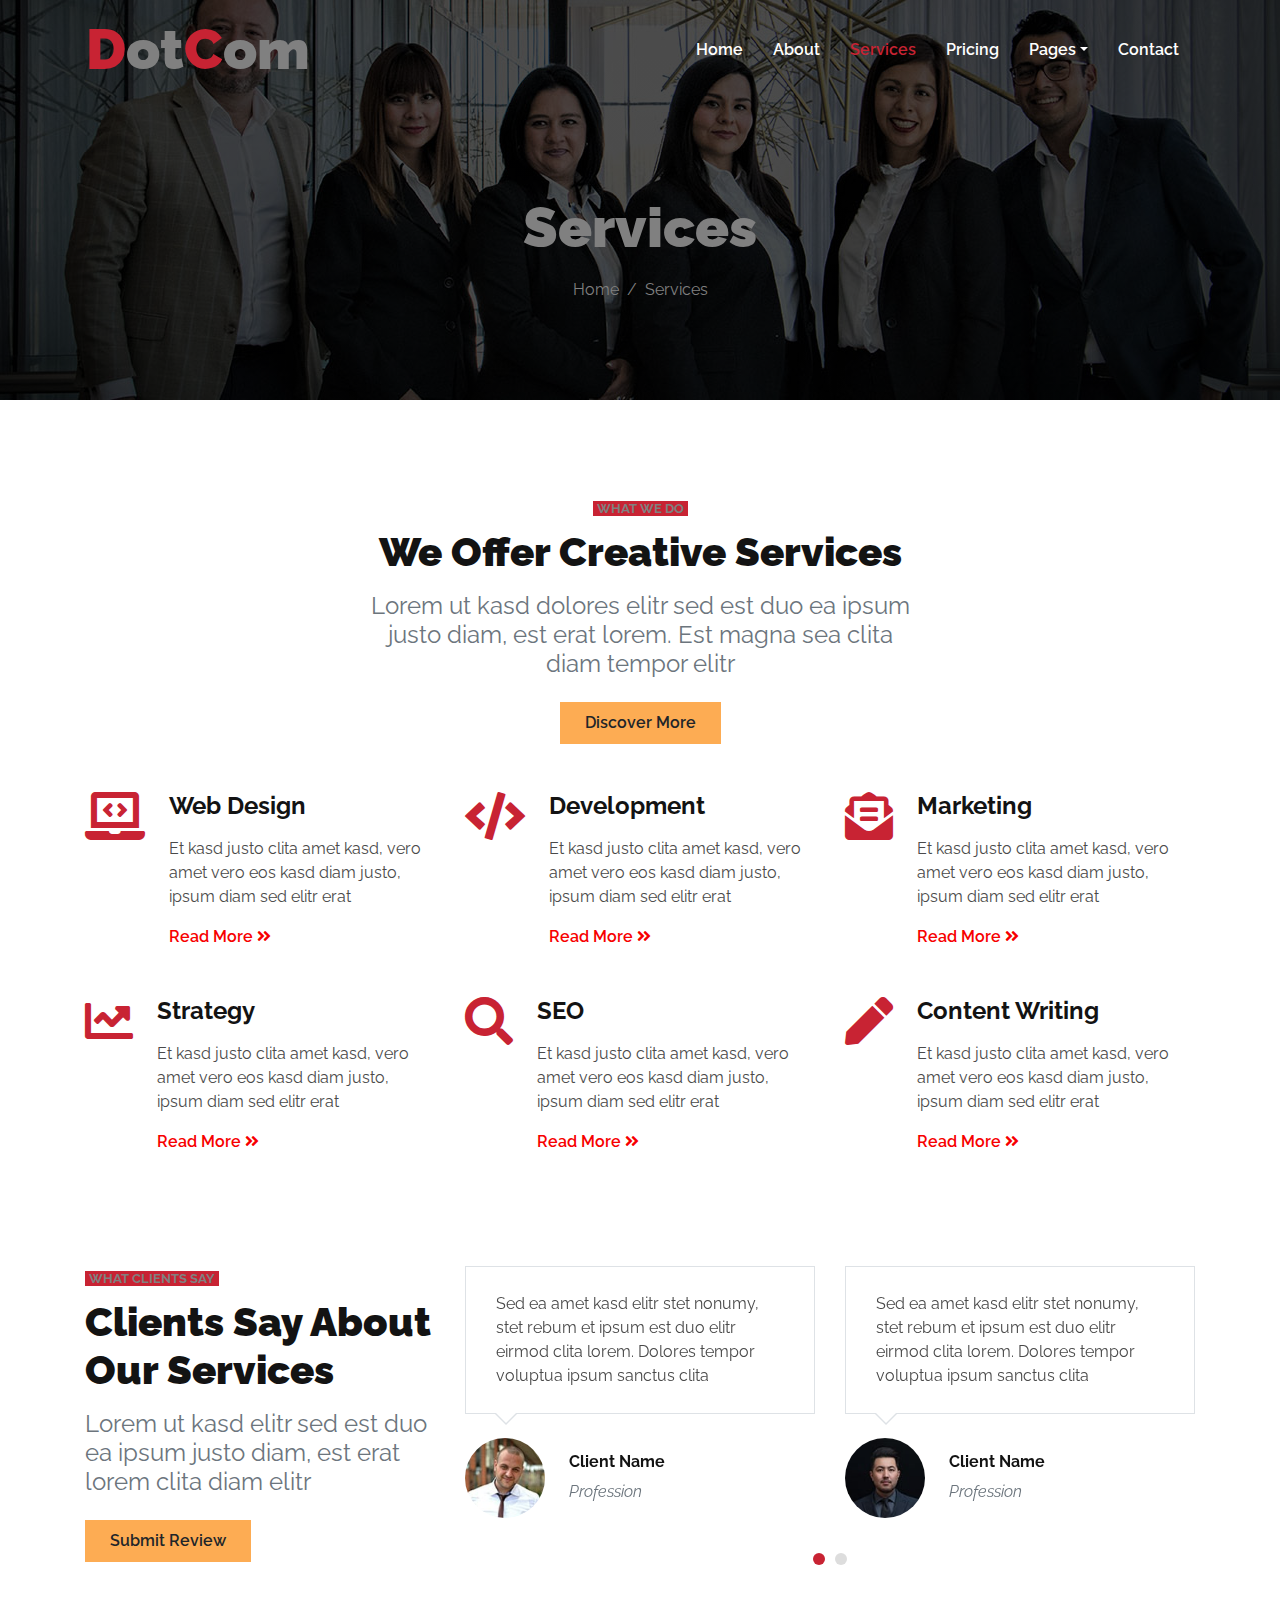
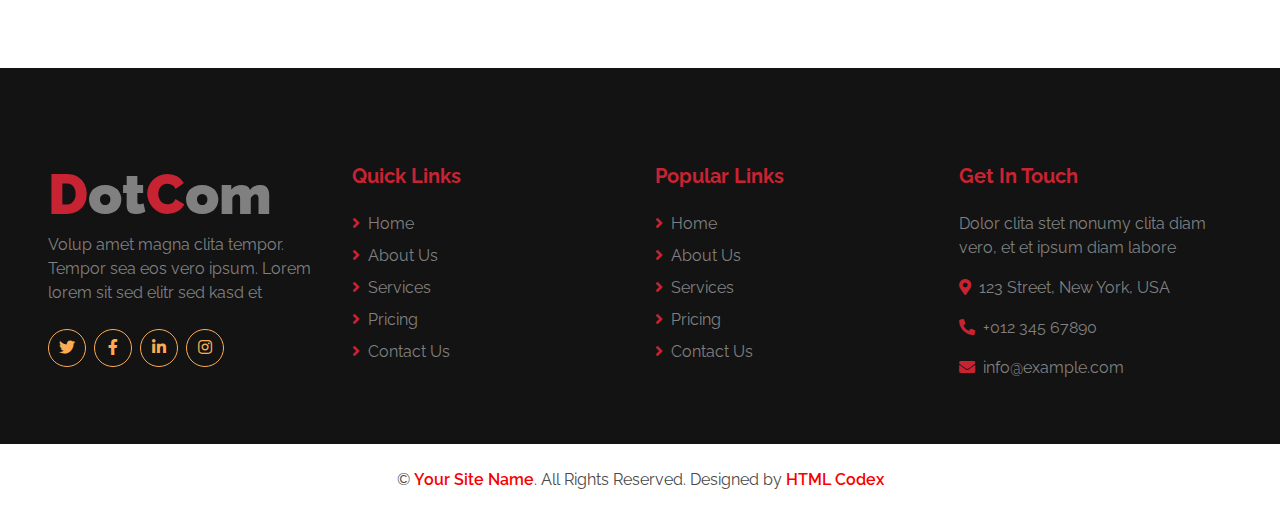
<file: service.html>
<!DOCTYPE html>
<html lang="en">

<head>
    <meta charset="utf-8">
    <title>DotCom - Creative Agency Website Template</title>
    <meta content="width=device-width, initial-scale=1.0" name="viewport">
    <meta content="Free HTML Templates" name="keywords">
    <meta content="Free HTML Templates" name="description">

    <!-- Favicon -->
    <link href="img/favicon.ico" rel="icon">

    <!-- Google Web Fonts -->
    <link rel="preconnect" href="https://fonts.gstatic.com">
    <link href="https://fonts.googleapis.com/css2?family=Raleway:wght@400;500;600;700;800;900&display=swap" rel="stylesheet"> 

    <!-- Font Awesome -->
    <link href="https://cdnjs.cloudflare.com/ajax/libs/font-awesome/5.15.0/css/all.min.css" rel="stylesheet">

    <!-- Libraries Stylesheet -->
    <link href="lib/owlcarousel/assets/owl.carousel.min.css" rel="stylesheet">

    <!-- Customized Bootstrap Stylesheet -->
    <link href="css/style.css" rel="stylesheet">
</head>

<body>
    <!-- Navbar Start -->
    <div class="container-fluid nav-bar p-0">
        <div class="container-lg p-0">
            <nav class="navbar navbar-expand-lg bg-secondary navbar-dark">
                <a href="index.html" class="navbar-brand">
                    <h1 class="m-0 text-white display-4"><span class="text-primary">D</span>ot<span class="text-primary">C</span>om</h1>
                </a>
                <button type="button" class="navbar-toggler" data-toggle="collapse" data-target="#navbarCollapse">
                    <span class="navbar-toggler-icon"></span>
                </button>
                <div class="collapse navbar-collapse justify-content-between" id="navbarCollapse">
                    <div class="navbar-nav ml-auto py-0">
                        <a href="index.html" class="nav-item nav-link">Home</a>
                        <a href="about.html" class="nav-item nav-link">About</a>
                        <a href="service.html" class="nav-item nav-link active">Services</a>
                        <a href="pricing.html" class="nav-item nav-link">Pricing</a>
                        <div class="nav-item dropdown">
                            <a href="#" class="nav-link dropdown-toggle" data-toggle="dropdown">Pages</a>
                            <div class="dropdown-menu border-0 rounded-0 m-0">
                                <a href="blog.html" class="dropdown-item">Blog Grid</a>
                                <a href="single.html" class="dropdown-item">Blog Detail</a>
                            </div>
                        </div>
                        <a href="contact.html" class="nav-item nav-link">Contact</a>
                    </div>
                </div>
            </nav>
        </div>
    </div>
    <!-- Navbar End -->


    <!-- Page Header Start -->
    <div class="container-fluid page-header d-flex flex-column align-items-center justify-content-center pt-0 pt-lg-5 mb-5">
        <h1 class="display-4 text-white mb-3 mt-0 mt-lg-5">Services</h1>
        <div class="d-inline-flex text-white">
            <p class="m-0"><a class="text-white" href="">Home</a></p>
            <p class="m-0 px-2">/</p>
            <p class="m-0">Services</p>
        </div>
    </div>
    <!-- Page Header Start -->


    <!-- Services Start -->
    <div class="container-fluid pt-5 pb-3">
        <div class="container">
            <div class="row justify-content-center">
                <div class="col-12 col-lg-6 text-center mb-5">
                    <small class="bg-primary text-white text-uppercase font-weight-bold px-1">What we do</small>
                    <h1 class="mt-2 mb-3">We Offer Creative Services</h1>
                    <h4 class="font-weight-normal text-muted mb-4">Lorem ut kasd dolores elitr sed est duo ea ipsum
                        justo diam, est erat lorem. Est magna sea clita diam tempor elitr</h4>
                    <a href="" class="btn btn-primary py-md-2 px-md-4 font-weight-semi-bold">Discover More</a>
                </div>
            </div>
            <div class="row">
                <div class="col-md-4 mb-5">
                    <div class="d-flex">
                        <i class="fa fa-3x fa-laptop-code text-primary mr-4"></i>
                        <div class="d-flex flex-column">
                            <h4 class="font-weight-bold mb-3">Web Design</h4>
                            <p>Et kasd justo clita amet kasd, vero amet vero eos kasd diam justo, ipsum diam sed elitr
                                erat</p>
                            <a class="font-weight-semi-bold" href="">Read More <i
                                    class="fa fa-angle-double-right"></i></a>
                        </div>
                    </div>
                </div>
                <div class="col-md-4 mb-5">
                    <div class="d-flex">
                        <i class="fa fa-3x fa-code text-primary mr-4"></i>
                        <div class="d-flex flex-column">
                            <h4 class="font-weight-bold mb-3">Development</h4>
                            <p>Et kasd justo clita amet kasd, vero amet vero eos kasd diam justo, ipsum diam sed elitr
                                erat</p>
                            <a class="font-weight-semi-bold" href="">Read More <i
                                    class="fa fa-angle-double-right"></i></a>
                        </div>
                    </div>
                </div>
                <div class="col-md-4 mb-5">
                    <div class="d-flex">
                        <i class="fa fa-3x fa-envelope-open-text text-primary mr-4"></i>
                        <div class="d-flex flex-column">
                            <h4 class="font-weight-bold mb-3">Marketing</h4>
                            <p>Et kasd justo clita amet kasd, vero amet vero eos kasd diam justo, ipsum diam sed elitr
                                erat</p>
                            <a class="font-weight-semi-bold" href="">Read More <i
                                    class="fa fa-angle-double-right"></i></a>
                        </div>
                    </div>
                </div>
                <div class="col-md-4 mb-5">
                    <div class="d-flex">
                        <i class="fa fa-3x fa-chart-line text-primary mr-4"></i>
                        <div class="d-flex flex-column">
                            <h4 class="font-weight-bold mb-3">Strategy</h4>
                            <p>Et kasd justo clita amet kasd, vero amet vero eos kasd diam justo, ipsum diam sed elitr
                                erat</p>
                            <a class="font-weight-semi-bold" href="">Read More <i
                                    class="fa fa-angle-double-right"></i></a>
                        </div>
                    </div>
                </div>
                <div class="col-md-4 mb-5">
                    <div class="d-flex">
                        <i class="fa fa-3x fa-search text-primary mr-4"></i>
                        <div class="d-flex flex-column">
                            <h4 class="font-weight-bold mb-3">SEO</h4>
                            <p>Et kasd justo clita amet kasd, vero amet vero eos kasd diam justo, ipsum diam sed elitr
                                erat</p>
                            <a class="font-weight-semi-bold" href="">Read More <i
                                    class="fa fa-angle-double-right"></i></a>
                        </div>
                    </div>
                </div>
                <div class="col-md-4 mb-5">
                    <div class="d-flex">
                        <i class="fa fa-3x fa-pen text-primary mr-4"></i>
                        <div class="d-flex flex-column">
                            <h4 class="font-weight-bold mb-3">Content Writing</h4>
                            <p>Et kasd justo clita amet kasd, vero amet vero eos kasd diam justo, ipsum diam sed elitr
                                erat</p>
                            <a class="font-weight-semi-bold" href="">Read More <i
                                    class="fa fa-angle-double-right"></i></a>
                        </div>
                    </div>
                </div>
            </div>
        </div>
    </div>
    <!-- Services End -->


    <!-- Testimonial Start -->
    <div class="container-fluid pt-5">
        <div class="container">
            <div class="row">
                <div class="col-lg-4 mb-5">
                    <small class="bg-primary text-white text-uppercase font-weight-bold px-1">What clients say</small>
                    <h1 class="mt-2 mb-3">Clients Say About Our Services</h1>
                    <h4 class="font-weight-normal text-muted mb-4">Lorem ut kasd elitr sed est duo ea ipsum justo diam, est erat lorem clita diam elitr</h4>
                    <a href="" class="btn btn-primary py-md-2 px-md-4 font-weight-semi-bold">Submit Review</a>
                </div>
                <div class="col-lg-8 mb-5">
                    <div class="owl-carousel testimonial-carousel">
                        <div class="testimonial-item">
                            <div class="testimonial-text position-relative border mb-4" style="padding: 25px 30px;">
                                Sed ea amet kasd elitr stet nonumy, stet rebum et ipsum est duo elitr eirmod clita lorem. Dolores tempor voluptua ipsum sanctus clita
                            </div>
                            <div class="d-flex align-items-center">
                                <img class="img-fluid rounded-circle" src="img/testimonial-1.jpg" style="width: 80px; height: 80px;" alt="Image">
                                <div class="pl-4">
                                    <h6 class="font-weight-bold">Client Name</h6>
                                    <i class="text-muted">Profession</i>
                                </div>
                            </div>
                        </div>
                        <div class="testimonial-item">
                            <div class="testimonial-text position-relative border mb-4" style="padding: 25px 30px;">
                                Sed ea amet kasd elitr stet nonumy, stet rebum et ipsum est duo elitr eirmod clita lorem. Dolores tempor voluptua ipsum sanctus clita
                            </div>
                            <div class="d-flex align-items-center">
                                <img class="img-fluid rounded-circle" src="img/testimonial-2.jpg" style="width: 80px; height: 80px;" alt="Image">
                                <div class="pl-4">
                                    <h6 class="font-weight-bold">Client Name</h6>
                                    <i class="text-muted">Profession</i>
                                </div>
                            </div>
                        </div>
                        <div class="testimonial-item">
                            <div class="testimonial-text position-relative border mb-4" style="padding: 25px 30px;">
                                Sed ea amet kasd elitr stet nonumy, stet rebum et ipsum est duo elitr eirmod clita lorem. Dolores tempor voluptua ipsum sanctus clita
                            </div>
                            <div class="d-flex align-items-center">
                                <img class="img-fluid rounded-circle" src="img/testimonial-3.jpg" style="width: 80px; height: 80px;" alt="Image">
                                <div class="pl-4">
                                    <h6 class="font-weight-bold">Client Name</h6>
                                    <i class="text-muted">Profession</i>
                                </div>
                            </div>
                        </div>
                        <div class="testimonial-item">
                            <div class="testimonial-text position-relative border mb-4" style="padding: 25px 30px;">
                                Sed ea amet kasd elitr stet nonumy, stet rebum et ipsum est duo elitr eirmod clita lorem. Dolores tempor voluptua ipsum sanctus clita
                            </div>
                            <div class="d-flex align-items-center">
                                <img class="img-fluid rounded-circle" src="img/testimonial-4.jpg" style="width: 80px; height: 80px;" alt="Image">
                                <div class="pl-4">
                                    <h6 class="font-weight-bold">Client Name</h6>
                                    <i class="text-muted">Profession</i>
                                </div>
                            </div>
                        </div>
                    </div>
                </div>
            </div>
        </div>
    </div>
    <!-- Testimonial End -->


    <!-- Footer Start -->
    <div class="container-fluid bg-secondary text-white mt-5 pt-5 px-sm-3 px-md-5">
        <div class="row pt-5">
            <div class="col-lg-3 col-md-6 mb-5">
                <a href="index.html" class="navbar-brand">
                    <h1 class="m-0 mt-n2 text-white display-4"><span class="text-primary">D</span>ot<span class="text-primary">C</span>om</h1>
                </a>
                <p>Volup amet magna clita tempor. Tempor sea eos vero ipsum. Lorem lorem sit sed elitr sed kasd et</p>
                <div class="d-flex justify-content-start mt-4">
                    <a class="btn btn-outline-primary rounded-circle text-center mr-2 px-0" style="width: 38px; height: 38px;" href="#"><i class="fab fa-twitter"></i></a>
                    <a class="btn btn-outline-primary rounded-circle text-center mr-2 px-0" style="width: 38px; height: 38px;" href="#"><i class="fab fa-facebook-f"></i></a>
                    <a class="btn btn-outline-primary rounded-circle text-center mr-2 px-0" style="width: 38px; height: 38px;" href="#"><i class="fab fa-linkedin-in"></i></a>
                    <a class="btn btn-outline-primary rounded-circle text-center mr-2 px-0" style="width: 38px; height: 38px;" href="#"><i class="fab fa-instagram"></i></a>
                </div>
            </div>
            <div class="col-lg-3 col-md-6 mb-5">
                <h5 class="font-weight-bold text-primary mb-4">Quick Links</h5>
                <div class="d-flex flex-column justify-content-start">
                    <a class="text-white mb-2" href="#"><i class="fa fa-angle-right text-primary mr-2"></i>Home</a>
                    <a class="text-white mb-2" href="#"><i class="fa fa-angle-right text-primary mr-2"></i>About Us</a>
                    <a class="text-white mb-2" href="#"><i class="fa fa-angle-right text-primary mr-2"></i>Services</a>
                    <a class="text-white mb-2" href="#"><i class="fa fa-angle-right text-primary mr-2"></i>Pricing</a>
                    <a class="text-white" href="#"><i class="fa fa-angle-right text-primary mr-2"></i>Contact Us</a>
                </div>
            </div>
            <div class="col-lg-3 col-md-6 mb-5">
                <h5 class="font-weight-bold text-primary mb-4">Popular Links</h5>
                <div class="d-flex flex-column justify-content-start">
                    <a class="text-white mb-2" href="#"><i class="fa fa-angle-right text-primary mr-2"></i>Home</a>
                    <a class="text-white mb-2" href="#"><i class="fa fa-angle-right text-primary mr-2"></i>About Us</a>
                    <a class="text-white mb-2" href="#"><i class="fa fa-angle-right text-primary mr-2"></i>Services</a>
                    <a class="text-white mb-2" href="#"><i class="fa fa-angle-right text-primary mr-2"></i>Pricing</a>
                    <a class="text-white" href="#"><i class="fa fa-angle-right text-primary mr-2"></i>Contact Us</a>
                </div>
            </div>
            <div class="col-lg-3 col-md-6 mb-5">
                <h5 class="font-weight-bold text-primary mb-4">Get In Touch</h5>
                <p>Dolor clita stet nonumy clita diam vero, et et ipsum diam labore</p>
                <p><i class="fa fa-map-marker-alt text-primary mr-2"></i>123 Street, New York, USA</p>
                <p><i class="fa fa-phone-alt text-primary mr-2"></i>+012 345 67890</p>
                <p><i class="fa fa-envelope text-primary mr-2"></i>info@example.com</p>
            </div>
        </div>
    </div>
    <div class="container-fluid py-4 px-sm-3 px-md-5">
        <p class="m-0 text-center">
            &copy; <a class="font-weight-semi-bold" href="#">Your Site Name</a>. All Rights Reserved. Designed by
            <a class="font-weight-semi-bold" href="https://htmlcodex.com">HTML Codex</a>
        </p>
    </div>
    <!-- Footer End -->


    <!-- Back to Top -->
    <a href="#" class="btn btn-lg btn-primary back-to-top"><i class="fa fa-angle-up"></i></a>


    <!-- JavaScript Libraries -->
    <script src="https://code.jquery.com/jquery-3.4.1.min.js"></script>
    <script src="https://stackpath.bootstrapcdn.com/bootstrap/4.4.1/js/bootstrap.bundle.min.js"></script>
    <script src="lib/easing/easing.min.js"></script>
    <script src="lib/waypoints/waypoints.min.js"></script>
    <script src="lib/counterup/counterup.min.js"></script>
    <script src="lib/owlcarousel/owl.carousel.min.js"></script>

    <!-- Contact Javascript File -->
    <script src="mail/jqBootstrapValidation.min.js"></script>
    <script src="mail/contact.js"></script>

    <!-- Template Javascript -->
    <script src="js/main.js"></script>
</body>

</html>
</file>
<file: css/style.css>
/******* Bootstrap Theming ********/
/*!
 * Bootstrap v4.5.3 (https://getbootstrap.com/)
 * Copyright 2011-2020 The Bootstrap Authors
 * Copyright 2011-2020 Twitter, Inc.
 * Licensed under MIT (https://github.com/twbs/bootstrap/blob/main/LICENSE)
 */
:root {
  --blue: #007bff;
  --indigo: #6610f2;
  --purple: #6f42c1;
  --pink: #e83e8c;
  --red: #dc3545;
  --orange: #fd7e14;
  --yellow: #ffc107;
  --green: #28a745;
  --teal: #20c997;
  --cyan: #17a2b8;
  --white: #fff;
  --gray: #6c757d;
  --gray-dark: #343a40;
  --primary: #fa0000;
  --secondary: #131313;
  --success: #28a745;
  --info: #17a2b8;
  --warning: #ffc107;
  --danger: #dc3545;
  --light: #f8f9fa;
  --dark: #343a40;
  --breakpoint-xs: 0;
  --breakpoint-sm: 576px;
  --breakpoint-md: 768px;
  --breakpoint-lg: 992px;
  --breakpoint-xl: 1200px;
  --font-family-sans-serif: "Raleway", sans-serif;
  --font-family-monospace: SFMono-Regular, Menlo, Monaco, Consolas, "Liberation Mono", "Courier New", monospace;
}

*,
*::before,
*::after {
  box-sizing: border-box;
}

html {
  font-family: sans-serif;
  line-height: 1.15;
  -webkit-text-size-adjust: 100%;
  -webkit-tap-highlight-color: rgba(0, 0, 0, 0);
}

article, aside, figcaption, figure, footer, header, hgroup, main, nav, section {
  display: block;
}

body {
  margin: 0;
  font-family: "Raleway", sans-serif;
  font-size: 1rem;
  font-weight: 400;
  line-height: 1.5;
  color: #4A4A4A;
  text-align: left;
  background-color: #fff;
}

[tabindex="-1"]:focus:not(:focus-visible) {
  outline: 0 !important;
}

hr {
  box-sizing: content-box;
  height: 0;
  overflow: visible;
}

h1, h2, h3, h4, h5, h6 {
  margin-top: 0;
  margin-bottom: 0.5rem;
}

p {
  margin-top: 0;
  margin-bottom: 1rem;
}

abbr[title],
abbr[data-original-title] {
  text-decoration: underline;
  text-decoration: underline dotted;
  cursor: help;
  border-bottom: 0;
  text-decoration-skip-ink: none;
}

address {
  margin-bottom: 1rem;
  font-style: normal;
  line-height: inherit;
}

ol,
ul,
dl {
  margin-top: 0;
  margin-bottom: 1rem;
}

ol ol,
ul ul,
ol ul,
ul ol {
  margin-bottom: 0;
}

dt {
  font-weight: 700;
}

dd {
  margin-bottom: .5rem;
  margin-left: 0;
}

blockquote {
  margin: 0 0 1rem;
}

b,
strong {
  font-weight: bolder;
}

small {
  font-size: 80%;
}

sub,
sup {
  position: relative;
  font-size: 75%;
  line-height: 0;
  vertical-align: baseline;
}

sub {
  bottom: -.25em;
}

sup {
  top: -.5em;
}

a {
  color: #f70000;
  text-decoration: none;
  background-color: transparent;
}

a:hover {
  color: #fc0707;
  text-decoration: underline;
}

a:not([href]):not([class]) {
  color: inherit;
  text-decoration: none;
}

a:not([href]):not([class]):hover {
  color: inherit;
  text-decoration: none;
}

pre,
code,
kbd,
samp {
  font-family: SFMono-Regular, Menlo, Monaco, Consolas, "Liberation Mono", "Courier New", monospace;
  font-size: 1em;
}

pre {
  margin-top: 0;
  margin-bottom: 1rem;
  overflow: auto;
  -ms-overflow-style: scrollbar;
}

figure {
  margin: 0 0 1rem;
}

img {
  vertical-align: middle;
  border-style: none;
}

svg {
  overflow: hidden;
  vertical-align: middle;
}

table {
  border-collapse: collapse;
}

caption {
  padding-top: 0.75rem;
  padding-bottom: 0.75rem;
  color: #6c757d;
  text-align: left;
  caption-side: bottom;
}

th {
  text-align: inherit;
  text-align: -webkit-match-parent;
}

label {
  display: inline-block;
  margin-bottom: 0.5rem;
}

button {
  border-radius: 0;
}

button:focus {
  outline: 1px dotted;
  outline: 5px auto -webkit-focus-ring-color;
}

input,
button,
select,
optgroup,
textarea {
  margin: 0;
  font-family: inherit;
  font-size: inherit;
  line-height: inherit;
}

button,
input {
  overflow: visible;
}

button,
select {
  text-transform: none;
}

[role="button"] {
  cursor: pointer;
}

select {
  word-wrap: normal;
}

button,
[type="button"],
[type="reset"],
[type="submit"] {
  -webkit-appearance: button;
}

button:not(:disabled),
[type="button"]:not(:disabled),
[type="reset"]:not(:disabled),
[type="submit"]:not(:disabled) {
  cursor: pointer;
}

button::-moz-focus-inner,
[type="button"]::-moz-focus-inner,
[type="reset"]::-moz-focus-inner,
[type="submit"]::-moz-focus-inner {
  padding: 0;
  border-style: none;
}

input[type="radio"],
input[type="checkbox"] {
  box-sizing: border-box;
  padding: 0;
}

textarea {
  overflow: auto;
  resize: vertical;
}

fieldset {
  min-width: 0;
  padding: 0;
  margin: 0;
  border: 0;
}

legend {
  display: block;
  width: 100%;
  max-width: 100%;
  padding: 0;
  margin-bottom: .5rem;
  font-size: 1.5rem;
  line-height: inherit;
  color: inherit;
  white-space: normal;
}

@media (max-width: 1200px) {
  legend {
    font-size: calc(1.275rem + 0.3vw) ;
  }
}

progress {
  vertical-align: baseline;
}

[type="number"]::-webkit-inner-spin-button,
[type="number"]::-webkit-outer-spin-button {
  height: auto;
}

[type="search"] {
  outline-offset: -2px;
  -webkit-appearance: none;
}

[type="search"]::-webkit-search-decoration {
  -webkit-appearance: none;
}

::-webkit-file-upload-button {
  font: inherit;
  -webkit-appearance: button;
}

output {
  display: inline-block;
}

summary {
  display: list-item;
  cursor: pointer;
}

template {
  display: none;
}

[hidden] {
  display: none !important;
}

h1, h2, h3, h4, h5, h6,
.h1, .h2, .h3, .h4, .h5, .h6 {
  margin-bottom: 0.5rem;
  font-weight: 500;
  line-height: 1.2;
  color: #131313;
}

h1, .h1 {
  font-size: 2.5rem;
}

@media (max-width: 1200px) {
  h1, .h1 {
    font-size: calc(1.375rem + 1.5vw) ;
  }
}

h2, .h2 {
  font-size: 2rem;
}

@media (max-width: 1200px) {
  h2, .h2 {
    font-size: calc(1.325rem + 0.9vw) ;
  }
}

h3, .h3 {
  font-size: 1.75rem;
}

@media (max-width: 1200px) {
  h3, .h3 {
    font-size: calc(1.3rem + 0.6vw) ;
  }
}

h4, .h4 {
  font-size: 1.5rem;
}

@media (max-width: 1200px) {
  h4, .h4 {
    font-size: calc(1.275rem + 0.3vw) ;
  }
}

h5, .h5 {
  font-size: 1.25rem;
}

h6, .h6 {
  font-size: 1rem;
}

.lead {
  font-size: 1.25rem;
  font-weight: 300;
}

.display-1 {
  font-size: 6rem;
  font-weight: 300;
  line-height: 1.2;
}

@media (max-width: 1200px) {
  .display-1 {
    font-size: calc(1.725rem + 5.7vw) ;
  }
}

.display-2 {
  font-size: 5.5rem;
  font-weight: 300;
  line-height: 1.2;
}

@media (max-width: 1200px) {
  .display-2 {
    font-size: calc(1.675rem + 5.1vw) ;
  }
}

.display-3 {
  font-size: 4.5rem;
  font-weight: 300;
  line-height: 1.2;
}

@media (max-width: 1200px) {
  .display-3 {
    font-size: calc(1.575rem + 3.9vw) ;
  }
}

.display-4 {
  font-size: 3.5rem;
  font-weight: 300;
  line-height: 1.2;
}

@media (max-width: 1200px) {
  .display-4 {
    font-size: calc(1.475rem + 2.7vw) ;
  }
}

hr {
  margin-top: 1rem;
  margin-bottom: 1rem;
  border: 0;
  border-top: 1px solid rgba(0, 0, 0, 0.1);
}

small,
.small {
  font-size: 80%;
  font-weight: 400;
}

mark,
.mark {
  padding: 0.2em;
  background-color: #fcf8e3;
}

.list-unstyled {
  padding-left: 0;
  list-style: none;
}

.list-inline {
  padding-left: 0;
  list-style: none;
}

.list-inline-item {
  display: inline-block;
}

.list-inline-item:not(:last-child) {
  margin-right: 0.5rem;
}

.initialism {
  font-size: 90%;
  text-transform: uppercase;
}

.blockquote {
  margin-bottom: 1rem;
  font-size: 1.25rem;
}

.blockquote-footer {
  display: block;
  font-size: 80%;
  color: #6c757d;
}

.blockquote-footer::before {
  content: "\2014\00A0";
}

.img-fluid {
  max-width: 100%;
  height: auto;
}

.img-thumbnail {
  padding: 0.25rem;
  background-color: #fff;
  border: 1px solid #dee2e6;
  max-width: 100%;
  height: auto;
}

.figure {
  display: inline-block;
}

.figure-img {
  margin-bottom: 0.5rem;
  line-height: 1;
}

.figure-caption {
  font-size: 90%;
  color: #6c757d;
}

code {
  font-size: 87.5%;
  color: #e83e8c;
  word-wrap: break-word;
}

a > code {
  color: inherit;
}

kbd {
  padding: 0.2rem 0.4rem;
  font-size: 87.5%;
  color: #fff;
  background-color: #212529;
}

kbd kbd {
  padding: 0;
  font-size: 100%;
  font-weight: 700;
}

pre {
  display: block;
  font-size: 87.5%;
  color: #212529;
}

pre code {
  font-size: inherit;
  color: inherit;
  word-break: normal;
}

.pre-scrollable {
  max-height: 340px;
  overflow-y: scroll;
}

.container,
.container-fluid,
.container-sm,
.container-md,
.container-lg,
.container-xl {
  width: 100%;
  padding-right: 15px;
  padding-left: 15px;
  margin-right: auto;
  margin-left: auto;
}

@media (min-width: 576px) {
  .container, .container-sm {
    max-width: 540px;
  }
}

@media (min-width: 768px) {
  .container, .container-sm, .container-md {
    max-width: 720px;
  }
}

@media (min-width: 992px) {
  .container, .container-sm, .container-md, .container-lg {
    max-width: 960px;
  }
}

@media (min-width: 1200px) {
  .container, .container-sm, .container-md, .container-lg, .container-xl {
    max-width: 1140px;
  }
}

.row {
  display: flex;
  flex-wrap: wrap;
  margin-right: -15px;
  margin-left: -15px;
}

.no-gutters {
  margin-right: 0;
  margin-left: 0;
}

.no-gutters > .col,
.no-gutters > [class*="col-"] {
  padding-right: 0;
  padding-left: 0;
}

.col-1, .col-2, .col-3, .col-4, .col-5, .col-6, .col-7, .col-8, .col-9, .col-10, .col-11, .col-12, .col,
.col-auto, .col-sm-1, .col-sm-2, .col-sm-3, .col-sm-4, .col-sm-5, .col-sm-6, .col-sm-7, .col-sm-8, .col-sm-9, .col-sm-10, .col-sm-11, .col-sm-12, .col-sm,
.col-sm-auto, .col-md-1, .col-md-2, .col-md-3, .col-md-4, .col-md-5, .col-md-6, .col-md-7, .col-md-8, .col-md-9, .col-md-10, .col-md-11, .col-md-12, .col-md,
.col-md-auto, .col-lg-1, .col-lg-2, .col-lg-3, .col-lg-4, .col-lg-5, .col-lg-6, .col-lg-7, .col-lg-8, .col-lg-9, .col-lg-10, .col-lg-11, .col-lg-12, .col-lg,
.col-lg-auto, .col-xl-1, .col-xl-2, .col-xl-3, .col-xl-4, .col-xl-5, .col-xl-6, .col-xl-7, .col-xl-8, .col-xl-9, .col-xl-10, .col-xl-11, .col-xl-12, .col-xl,
.col-xl-auto {
  position: relative;
  width: 100%;
  padding-right: 15px;
  padding-left: 15px;
}

.col {
  flex-basis: 0;
  flex-grow: 1;
  max-width: 100%;
}

.row-cols-1 > * {
  flex: 0 0 100%;
  max-width: 100%;
}

.row-cols-2 > * {
  flex: 0 0 50%;
  max-width: 50%;
}

.row-cols-3 > * {
  flex: 0 0 33.33333%;
  max-width: 33.33333%;
}

.row-cols-4 > * {
  flex: 0 0 25%;
  max-width: 25%;
}

.row-cols-5 > * {
  flex: 0 0 20%;
  max-width: 20%;
}

.row-cols-6 > * {
  flex: 0 0 16.66667%;
  max-width: 16.66667%;
}

.col-auto {
  flex: 0 0 auto;
  width: auto;
  max-width: 100%;
}

.col-1 {
  flex: 0 0 8.33333%;
  max-width: 8.33333%;
}

.col-2 {
  flex: 0 0 16.66667%;
  max-width: 16.66667%;
}

.col-3 {
  flex: 0 0 25%;
  max-width: 25%;
}

.col-4 {
  flex: 0 0 33.33333%;
  max-width: 33.33333%;
}

.col-5 {
  flex: 0 0 41.66667%;
  max-width: 41.66667%;
}

.col-6 {
  flex: 0 0 50%;
  max-width: 50%;
}

.col-7 {
  flex: 0 0 58.33333%;
  max-width: 58.33333%;
}

.col-8 {
  flex: 0 0 66.66667%;
  max-width: 66.66667%;
}

.col-9 {
  flex: 0 0 75%;
  max-width: 75%;
}

.col-10 {
  flex: 0 0 83.33333%;
  max-width: 83.33333%;
}

.col-11 {
  flex: 0 0 91.66667%;
  max-width: 91.66667%;
}

.col-12 {
  flex: 0 0 100%;
  max-width: 100%;
}

.order-first {
  order: -1;
}

.order-last {
  order: 13;
}

.order-0 {
  order: 0;
}

.order-1 {
  order: 1;
}

.order-2 {
  order: 2;
}

.order-3 {
  order: 3;
}

.order-4 {
  order: 4;
}

.order-5 {
  order: 5;
}

.order-6 {
  order: 6;
}

.order-7 {
  order: 7;
}

.order-8 {
  order: 8;
}

.order-9 {
  order: 9;
}

.order-10 {
  order: 10;
}

.order-11 {
  order: 11;
}

.order-12 {
  order: 12;
}

.offset-1 {
  margin-left: 8.33333%;
}

.offset-2 {
  margin-left: 16.66667%;
}

.offset-3 {
  margin-left: 25%;
}

.offset-4 {
  margin-left: 33.33333%;
}

.offset-5 {
  margin-left: 41.66667%;
}

.offset-6 {
  margin-left: 50%;
}

.offset-7 {
  margin-left: 58.33333%;
}

.offset-8 {
  margin-left: 66.66667%;
}

.offset-9 {
  margin-left: 75%;
}

.offset-10 {
  margin-left: 83.33333%;
}

.offset-11 {
  margin-left: 91.66667%;
}

@media (min-width: 576px) {
  .col-sm {
    flex-basis: 0;
    flex-grow: 1;
    max-width: 100%;
  }
  .row-cols-sm-1 > * {
    flex: 0 0 100%;
    max-width: 100%;
  }
  .row-cols-sm-2 > * {
    flex: 0 0 50%;
    max-width: 50%;
  }
  .row-cols-sm-3 > * {
    flex: 0 0 33.33333%;
    max-width: 33.33333%;
  }
  .row-cols-sm-4 > * {
    flex: 0 0 25%;
    max-width: 25%;
  }
  .row-cols-sm-5 > * {
    flex: 0 0 20%;
    max-width: 20%;
  }
  .row-cols-sm-6 > * {
    flex: 0 0 16.66667%;
    max-width: 16.66667%;
  }
  .col-sm-auto {
    flex: 0 0 auto;
    width: auto;
    max-width: 100%;
  }
  .col-sm-1 {
    flex: 0 0 8.33333%;
    max-width: 8.33333%;
  }
  .col-sm-2 {
    flex: 0 0 16.66667%;
    max-width: 16.66667%;
  }
  .col-sm-3 {
    flex: 0 0 25%;
    max-width: 25%;
  }
  .col-sm-4 {
    flex: 0 0 33.33333%;
    max-width: 33.33333%;
  }
  .col-sm-5 {
    flex: 0 0 41.66667%;
    max-width: 41.66667%;
  }
  .col-sm-6 {
    flex: 0 0 50%;
    max-width: 50%;
  }
  .col-sm-7 {
    flex: 0 0 58.33333%;
    max-width: 58.33333%;
  }
  .col-sm-8 {
    flex: 0 0 66.66667%;
    max-width: 66.66667%;
  }
  .col-sm-9 {
    flex: 0 0 75%;
    max-width: 75%;
  }
  .col-sm-10 {
    flex: 0 0 83.33333%;
    max-width: 83.33333%;
  }
  .col-sm-11 {
    flex: 0 0 91.66667%;
    max-width: 91.66667%;
  }
  .col-sm-12 {
    flex: 0 0 100%;
    max-width: 100%;
  }
  .order-sm-first {
    order: -1;
  }
  .order-sm-last {
    order: 13;
  }
  .order-sm-0 {
    order: 0;
  }
  .order-sm-1 {
    order: 1;
  }
  .order-sm-2 {
    order: 2;
  }
  .order-sm-3 {
    order: 3;
  }
  .order-sm-4 {
    order: 4;
  }
  .order-sm-5 {
    order: 5;
  }
  .order-sm-6 {
    order: 6;
  }
  .order-sm-7 {
    order: 7;
  }
  .order-sm-8 {
    order: 8;
  }
  .order-sm-9 {
    order: 9;
  }
  .order-sm-10 {
    order: 10;
  }
  .order-sm-11 {
    order: 11;
  }
  .order-sm-12 {
    order: 12;
  }
  .offset-sm-0 {
    margin-left: 0;
  }
  .offset-sm-1 {
    margin-left: 8.33333%;
  }
  .offset-sm-2 {
    margin-left: 16.66667%;
  }
  .offset-sm-3 {
    margin-left: 25%;
  }
  .offset-sm-4 {
    margin-left: 33.33333%;
  }
  .offset-sm-5 {
    margin-left: 41.66667%;
  }
  .offset-sm-6 {
    margin-left: 50%;
  }
  .offset-sm-7 {
    margin-left: 58.33333%;
  }
  .offset-sm-8 {
    margin-left: 66.66667%;
  }
  .offset-sm-9 {
    margin-left: 75%;
  }
  .offset-sm-10 {
    margin-left: 83.33333%;
  }
  .offset-sm-11 {
    margin-left: 91.66667%;
  }
}

@media (min-width: 768px) {
  .col-md {
    flex-basis: 0;
    flex-grow: 1;
    max-width: 100%;
  }
  .row-cols-md-1 > * {
    flex: 0 0 100%;
    max-width: 100%;
  }
  .row-cols-md-2 > * {
    flex: 0 0 50%;
    max-width: 50%;
  }
  .row-cols-md-3 > * {
    flex: 0 0 33.33333%;
    max-width: 33.33333%;
  }
  .row-cols-md-4 > * {
    flex: 0 0 25%;
    max-width: 25%;
  }
  .row-cols-md-5 > * {
    flex: 0 0 20%;
    max-width: 20%;
  }
  .row-cols-md-6 > * {
    flex: 0 0 16.66667%;
    max-width: 16.66667%;
  }
  .col-md-auto {
    flex: 0 0 auto;
    width: auto;
    max-width: 100%;
  }
  .col-md-1 {
    flex: 0 0 8.33333%;
    max-width: 8.33333%;
  }
  .col-md-2 {
    flex: 0 0 16.66667%;
    max-width: 16.66667%;
  }
  .col-md-3 {
    flex: 0 0 25%;
    max-width: 25%;
  }
  .col-md-4 {
    flex: 0 0 33.33333%;
    max-width: 33.33333%;
  }
  .col-md-5 {
    flex: 0 0 41.66667%;
    max-width: 41.66667%;
  }
  .col-md-6 {
    flex: 0 0 50%;
    max-width: 50%;
  }
  .col-md-7 {
    flex: 0 0 58.33333%;
    max-width: 58.33333%;
  }
  .col-md-8 {
    flex: 0 0 66.66667%;
    max-width: 66.66667%;
  }
  .col-md-9 {
    flex: 0 0 75%;
    max-width: 75%;
  }
  .col-md-10 {
    flex: 0 0 83.33333%;
    max-width: 83.33333%;
  }
  .col-md-11 {
    flex: 0 0 91.66667%;
    max-width: 91.66667%;
  }
  .col-md-12 {
    flex: 0 0 100%;
    max-width: 100%;
  }
  .order-md-first {
    order: -1;
  }
  .order-md-last {
    order: 13;
  }
  .order-md-0 {
    order: 0;
  }
  .order-md-1 {
    order: 1;
  }
  .order-md-2 {
    order: 2;
  }
  .order-md-3 {
    order: 3;
  }
  .order-md-4 {
    order: 4;
  }
  .order-md-5 {
    order: 5;
  }
  .order-md-6 {
    order: 6;
  }
  .order-md-7 {
    order: 7;
  }
  .order-md-8 {
    order: 8;
  }
  .order-md-9 {
    order: 9;
  }
  .order-md-10 {
    order: 10;
  }
  .order-md-11 {
    order: 11;
  }
  .order-md-12 {
    order: 12;
  }
  .offset-md-0 {
    margin-left: 0;
  }
  .offset-md-1 {
    margin-left: 8.33333%;
  }
  .offset-md-2 {
    margin-left: 16.66667%;
  }
  .offset-md-3 {
    margin-left: 25%;
  }
  .offset-md-4 {
    margin-left: 33.33333%;
  }
  .offset-md-5 {
    margin-left: 41.66667%;
  }
  .offset-md-6 {
    margin-left: 50%;
  }
  .offset-md-7 {
    margin-left: 58.33333%;
  }
  .offset-md-8 {
    margin-left: 66.66667%;
  }
  .offset-md-9 {
    margin-left: 75%;
  }
  .offset-md-10 {
    margin-left: 83.33333%;
  }
  .offset-md-11 {
    margin-left: 91.66667%;
  }
}

@media (min-width: 992px) {
  .col-lg {
    flex-basis: 0;
    flex-grow: 1;
    max-width: 100%;
  }
  .row-cols-lg-1 > * {
    flex: 0 0 100%;
    max-width: 100%;
  }
  .row-cols-lg-2 > * {
    flex: 0 0 50%;
    max-width: 50%;
  }
  .row-cols-lg-3 > * {
    flex: 0 0 33.33333%;
    max-width: 33.33333%;
  }
  .row-cols-lg-4 > * {
    flex: 0 0 25%;
    max-width: 25%;
  }
  .row-cols-lg-5 > * {
    flex: 0 0 20%;
    max-width: 20%;
  }
  .row-cols-lg-6 > * {
    flex: 0 0 16.66667%;
    max-width: 16.66667%;
  }
  .col-lg-auto {
    flex: 0 0 auto;
    width: auto;
    max-width: 100%;
  }
  .col-lg-1 {
    flex: 0 0 8.33333%;
    max-width: 8.33333%;
  }
  .col-lg-2 {
    flex: 0 0 16.66667%;
    max-width: 16.66667%;
  }
  .col-lg-3 {
    flex: 0 0 25%;
    max-width: 25%;
  }
  .col-lg-4 {
    flex: 0 0 33.33333%;
    max-width: 33.33333%;
  }
  .col-lg-5 {
    flex: 0 0 41.66667%;
    max-width: 41.66667%;
  }
  .col-lg-6 {
    flex: 0 0 50%;
    max-width: 50%;
  }
  .col-lg-7 {
    flex: 0 0 58.33333%;
    max-width: 58.33333%;
  }
  .col-lg-8 {
    flex: 0 0 66.66667%;
    max-width: 66.66667%;
  }
  .col-lg-9 {
    flex: 0 0 75%;
    max-width: 75%;
  }
  .col-lg-10 {
    flex: 0 0 83.33333%;
    max-width: 83.33333%;
  }
  .col-lg-11 {
    flex: 0 0 91.66667%;
    max-width: 91.66667%;
  }
  .col-lg-12 {
    flex: 0 0 100%;
    max-width: 100%;
  }
  .order-lg-first {
    order: -1;
  }
  .order-lg-last {
    order: 13;
  }
  .order-lg-0 {
    order: 0;
  }
  .order-lg-1 {
    order: 1;
  }
  .order-lg-2 {
    order: 2;
  }
  .order-lg-3 {
    order: 3;
  }
  .order-lg-4 {
    order: 4;
  }
  .order-lg-5 {
    order: 5;
  }
  .order-lg-6 {
    order: 6;
  }
  .order-lg-7 {
    order: 7;
  }
  .order-lg-8 {
    order: 8;
  }
  .order-lg-9 {
    order: 9;
  }
  .order-lg-10 {
    order: 10;
  }
  .order-lg-11 {
    order: 11;
  }
  .order-lg-12 {
    order: 12;
  }
  .offset-lg-0 {
    margin-left: 0;
  }
  .offset-lg-1 {
    margin-left: 8.33333%;
  }
  .offset-lg-2 {
    margin-left: 16.66667%;
  }
  .offset-lg-3 {
    margin-left: 25%;
  }
  .offset-lg-4 {
    margin-left: 33.33333%;
  }
  .offset-lg-5 {
    margin-left: 41.66667%;
  }
  .offset-lg-6 {
    margin-left: 50%;
  }
  .offset-lg-7 {
    margin-left: 58.33333%;
  }
  .offset-lg-8 {
    margin-left: 66.66667%;
  }
  .offset-lg-9 {
    margin-left: 75%;
  }
  .offset-lg-10 {
    margin-left: 83.33333%;
  }
  .offset-lg-11 {
    margin-left: 91.66667%;
  }
}

@media (min-width: 1200px) {
  .col-xl {
    flex-basis: 0;
    flex-grow: 1;
    max-width: 100%;
  }
  .row-cols-xl-1 > * {
    flex: 0 0 100%;
    max-width: 100%;
  }
  .row-cols-xl-2 > * {
    flex: 0 0 50%;
    max-width: 50%;
  }
  .row-cols-xl-3 > * {
    flex: 0 0 33.33333%;
    max-width: 33.33333%;
  }
  .row-cols-xl-4 > * {
    flex: 0 0 25%;
    max-width: 25%;
  }
  .row-cols-xl-5 > * {
    flex: 0 0 20%;
    max-width: 20%;
  }
  .row-cols-xl-6 > * {
    flex: 0 0 16.66667%;
    max-width: 16.66667%;
  }
  .col-xl-auto {
    flex: 0 0 auto;
    width: auto;
    max-width: 100%;
  }
  .col-xl-1 {
    flex: 0 0 8.33333%;
    max-width: 8.33333%;
  }
  .col-xl-2 {
    flex: 0 0 16.66667%;
    max-width: 16.66667%;
  }
  .col-xl-3 {
    flex: 0 0 25%;
    max-width: 25%;
  }
  .col-xl-4 {
    flex: 0 0 33.33333%;
    max-width: 33.33333%;
  }
  .col-xl-5 {
    flex: 0 0 41.66667%;
    max-width: 41.66667%;
  }
  .col-xl-6 {
    flex: 0 0 50%;
    max-width: 50%;
  }
  .col-xl-7 {
    flex: 0 0 58.33333%;
    max-width: 58.33333%;
  }
  .col-xl-8 {
    flex: 0 0 66.66667%;
    max-width: 66.66667%;
  }
  .col-xl-9 {
    flex: 0 0 75%;
    max-width: 75%;
  }
  .col-xl-10 {
    flex: 0 0 83.33333%;
    max-width: 83.33333%;
  }
  .col-xl-11 {
    flex: 0 0 91.66667%;
    max-width: 91.66667%;
  }
  .col-xl-12 {
    flex: 0 0 100%;
    max-width: 100%;
  }
  .order-xl-first {
    order: -1;
  }
  .order-xl-last {
    order: 13;
  }
  .order-xl-0 {
    order: 0;
  }
  .order-xl-1 {
    order: 1;
  }
  .order-xl-2 {
    order: 2;
  }
  .order-xl-3 {
    order: 3;
  }
  .order-xl-4 {
    order: 4;
  }
  .order-xl-5 {
    order: 5;
  }
  .order-xl-6 {
    order: 6;
  }
  .order-xl-7 {
    order: 7;
  }
  .order-xl-8 {
    order: 8;
  }
  .order-xl-9 {
    order: 9;
  }
  .order-xl-10 {
    order: 10;
  }
  .order-xl-11 {
    order: 11;
  }
  .order-xl-12 {
    order: 12;
  }
  .offset-xl-0 {
    margin-left: 0;
  }
  .offset-xl-1 {
    margin-left: 8.33333%;
  }
  .offset-xl-2 {
    margin-left: 16.66667%;
  }
  .offset-xl-3 {
    margin-left: 25%;
  }
  .offset-xl-4 {
    margin-left: 33.33333%;
  }
  .offset-xl-5 {
    margin-left: 41.66667%;
  }
  .offset-xl-6 {
    margin-left: 50%;
  }
  .offset-xl-7 {
    margin-left: 58.33333%;
  }
  .offset-xl-8 {
    margin-left: 66.66667%;
  }
  .offset-xl-9 {
    margin-left: 75%;
  }
  .offset-xl-10 {
    margin-left: 83.33333%;
  }
  .offset-xl-11 {
    margin-left: 91.66667%;
  }
}

.table {
  width: 100%;
  margin-bottom: 1rem;
  color: #4A4A4A;
}

.table th,
.table td {
  padding: 0.75rem;
  vertical-align: top;
  border-top: 1px solid #dee2e6;
}

.table thead th {
  vertical-align: bottom;
  border-bottom: 2px solid #dee2e6;
}

.table tbody + tbody {
  border-top: 2px solid #dee2e6;
}

.table-sm th,
.table-sm td {
  padding: 0.3rem;
}

.table-bordered {
  border: 1px solid #dee2e6;
}

.table-bordered th,
.table-bordered td {
  border: 1px solid #dee2e6;
}

.table-bordered thead th,
.table-bordered thead td {
  border-bottom-width: 2px;
}

.table-borderless th,
.table-borderless td,
.table-borderless thead th,
.table-borderless tbody + tbody {
  border: 0;
}

.table-striped tbody tr:nth-of-type(odd) {
  background-color: rgba(0, 0, 0, 0.05);
}

.table-hover tbody tr:hover {
  color: #4A4A4A;
  background-color: rgba(0, 0, 0, 0.075);
}

.table-primary,
.table-primary > th,
.table-primary > td {
  background-color: #fee8cf;
}

.table-primary th,
.table-primary td,
.table-primary thead th,
.table-primary tbody + tbody {
  border-color: #fed4a6;
}

.table-hover .table-primary:hover {
  background-color: #fddcb6;
}

.table-hover .table-primary:hover > td,
.table-hover .table-primary:hover > th {
  background-color: #fddcb6;
}

.table-secondary,
.table-secondary > th,
.table-secondary > td {
  background-color: #bdbdbd;
}

.table-secondary th,
.table-secondary td,
.table-secondary thead th,
.table-secondary tbody + tbody {
  border-color: #848484;
}

.table-hover .table-secondary:hover {
  background-color: #b0b0b0;
}

.table-hover .table-secondary:hover > td,
.table-hover .table-secondary:hover > th {
  background-color: #b0b0b0;
}

.table-success,
.table-success > th,
.table-success > td {
  background-color: #c3e6cb;
}

.table-success th,
.table-success td,
.table-success thead th,
.table-success tbody + tbody {
  border-color: #8fd19e;
}

.table-hover .table-success:hover {
  background-color: #b1dfbb;
}

.table-hover .table-success:hover > td,
.table-hover .table-success:hover > th {
  background-color: #b1dfbb;
}

.table-info,
.table-info > th,
.table-info > td {
  background-color: #bee5eb;
}

.table-info th,
.table-info td,
.table-info thead th,
.table-info tbody + tbody {
  border-color: #86cfda;
}

.table-hover .table-info:hover {
  background-color: #abdde5;
}

.table-hover .table-info:hover > td,
.table-hover .table-info:hover > th {
  background-color: #abdde5;
}

.table-warning,
.table-warning > th,
.table-warning > td {
  background-color: #ffeeba;
}

.table-warning th,
.table-warning td,
.table-warning thead th,
.table-warning tbody + tbody {
  border-color: #ffdf7e;
}

.table-hover .table-warning:hover {
  background-color: #ffe8a1;
}

.table-hover .table-warning:hover > td,
.table-hover .table-warning:hover > th {
  background-color: #ffe8a1;
}

.table-danger,
.table-danger > th,
.table-danger > td {
  background-color: #f5c6cb;
}

.table-danger th,
.table-danger td,
.table-danger thead th,
.table-danger tbody + tbody {
  border-color: #ed969e;
}

.table-hover .table-danger:hover {
  background-color: #f1b0b7;
}

.table-hover .table-danger:hover > td,
.table-hover .table-danger:hover > th {
  background-color: #f1b0b7;
}

.table-light,
.table-light > th,
.table-light > td {
  background-color: #fdfdfe;
}

.table-light th,
.table-light td,
.table-light thead th,
.table-light tbody + tbody {
  border-color: #fbfcfc;
}

.table-hover .table-light:hover {
  background-color: #ececf6;
}

.table-hover .table-light:hover > td,
.table-hover .table-light:hover > th {
  background-color: #ececf6;
}

.table-dark,
.table-dark > th,
.table-dark > td {
  background-color: #c6c8ca;
}

.table-dark th,
.table-dark td,
.table-dark thead th,
.table-dark tbody + tbody {
  border-color: #95999c;
}

.table-hover .table-dark:hover {
  background-color: #b9bbbe;
}

.table-hover .table-dark:hover > td,
.table-hover .table-dark:hover > th {
  background-color: #b9bbbe;
}

.table-active,
.table-active > th,
.table-active > td {
  background-color: rgba(0, 0, 0, 0.075);
}

.table-hover .table-active:hover {
  background-color: rgba(0, 0, 0, 0.075);
}

.table-hover .table-active:hover > td,
.table-hover .table-active:hover > th {
  background-color: rgba(0, 0, 0, 0.075);
}

.table .thead-dark th {
  color: #fff;
  background-color: #343a40;
  border-color: #454d55;
}

.table .thead-light th {
  color: #495057;
  background-color: #e9ecef;
  border-color: #dee2e6;
}

.table-dark {
  color: #fff;
  background-color: #343a40;
}

.table-dark th,
.table-dark td,
.table-dark thead th {
  border-color: #454d55;
}

.table-dark.table-bordered {
  border: 0;
}

.table-dark.table-striped tbody tr:nth-of-type(odd) {
  background-color: rgba(255, 255, 255, 0.05);
}

.table-dark.table-hover tbody tr:hover {
  color: #fff;
  background-color: rgba(255, 255, 255, 0.075);
}

@media (max-width: 575.98px) {
  .table-responsive-sm {
    display: block;
    width: 100%;
    overflow-x: auto;
    -webkit-overflow-scrolling: touch;
  }
  .table-responsive-sm > .table-bordered {
    border: 0;
  }
}

@media (max-width: 767.98px) {
  .table-responsive-md {
    display: block;
    width: 100%;
    overflow-x: auto;
    -webkit-overflow-scrolling: touch;
  }
  .table-responsive-md > .table-bordered {
    border: 0;
  }
}

@media (max-width: 991.98px) {
  .table-responsive-lg {
    display: block;
    width: 100%;
    overflow-x: auto;
    -webkit-overflow-scrolling: touch;
  }
  .table-responsive-lg > .table-bordered {
    border: 0;
  }
}

@media (max-width: 1199.98px) {
  .table-responsive-xl {
    display: block;
    width: 100%;
    overflow-x: auto;
    -webkit-overflow-scrolling: touch;
  }
  .table-responsive-xl > .table-bordered {
    border: 0;
  }
}

.table-responsive {
  display: block;
  width: 100%;
  overflow-x: auto;
  -webkit-overflow-scrolling: touch;
}

.table-responsive > .table-bordered {
  border: 0;
}

.form-control {
  display: block;
  width: 100%;
  height: calc(1.5em + 0.75rem + 2px);
  padding: 0.375rem 0.75rem;
  font-size: 1rem;
  font-weight: 400;
  line-height: 1.5;
  color: #495057;
  background-color: #fff;
  background-clip: padding-box;
  border: 1px solid #ced4da;
  border-radius: 0;
  transition: border-color 0.15s ease-in-out, box-shadow 0.15s ease-in-out;
}

@media (prefers-reduced-motion: reduce) {
  .form-control {
    transition: none;
  }
}

.form-control::-ms-expand {
  background-color: transparent;
  border: 0;
}

.form-control:-moz-focusring {
  color: transparent;
  text-shadow: 0 0 0 #495057;
}

.form-control:focus {
  color: #495057;
  background-color: #fff;
  border-color: #fee9d1;
  outline: 0;
  box-shadow: 0 0 0 0.2rem rgba(253, 172, 83, 0.25);
}

.form-control::placeholder {
  color: #6c757d;
  opacity: 1;
}

.form-control:disabled, .form-control[readonly] {
  background-color: #e9ecef;
  opacity: 1;
}

input[type="date"].form-control,
input[type="time"].form-control,
input[type="datetime-local"].form-control,
input[type="month"].form-control {
  appearance: none;
}

select.form-control:focus::-ms-value {
  color: #495057;
  background-color: #fff;
}

.form-control-file,
.form-control-range {
  display: block;
  width: 100%;
}

.col-form-label {
  padding-top: calc(0.375rem + 1px);
  padding-bottom: calc(0.375rem + 1px);
  margin-bottom: 0;
  font-size: inherit;
  line-height: 1.5;
}

.col-form-label-lg {
  padding-top: calc(0.5rem + 1px);
  padding-bottom: calc(0.5rem + 1px);
  font-size: 1.25rem;
  line-height: 1.5;
}

.col-form-label-sm {
  padding-top: calc(0.25rem + 1px);
  padding-bottom: calc(0.25rem + 1px);
  font-size: 0.875rem;
  line-height: 1.5;
}

.form-control-plaintext {
  display: block;
  width: 100%;
  padding: 0.375rem 0;
  margin-bottom: 0;
  font-size: 1rem;
  line-height: 1.5;
  color: #4A4A4A;
  background-color: transparent;
  border: solid transparent;
  border-width: 1px 0;
}

.form-control-plaintext.form-control-sm, .form-control-plaintext.form-control-lg {
  padding-right: 0;
  padding-left: 0;
}

.form-control-sm {
  height: calc(1.5em + 0.5rem + 2px);
  padding: 0.25rem 0.5rem;
  font-size: 0.875rem;
  line-height: 1.5;
}

.form-control-lg {
  height: calc(1.5em + 1rem + 2px);
  padding: 0.5rem 1rem;
  font-size: 1.25rem;
  line-height: 1.5;
}

select.form-control[size], select.form-control[multiple] {
  height: auto;
}

textarea.form-control {
  height: auto;
}

.form-group {
  margin-bottom: 1rem;
}

.form-text {
  display: block;
  margin-top: 0.25rem;
}

.form-row {
  display: flex;
  flex-wrap: wrap;
  margin-right: -5px;
  margin-left: -5px;
}

.form-row > .col,
.form-row > [class*="col-"] {
  padding-right: 5px;
  padding-left: 5px;
}

.form-check {
  position: relative;
  display: block;
  padding-left: 1.25rem;
}

.form-check-input {
  position: absolute;
  margin-top: 0.3rem;
  margin-left: -1.25rem;
}

.form-check-input[disabled] ~ .form-check-label,
.form-check-input:disabled ~ .form-check-label {
  color: #6c757d;
}

.form-check-label {
  margin-bottom: 0;
}

.form-check-inline {
  display: inline-flex;
  align-items: center;
  padding-left: 0;
  margin-right: 0.75rem;
}

.form-check-inline .form-check-input {
  position: static;
  margin-top: 0;
  margin-right: 0.3125rem;
  margin-left: 0;
}

.valid-feedback {
  display: none;
  width: 100%;
  margin-top: 0.25rem;
  font-size: 80%;
  color: #28a745;
}

.valid-tooltip {
  position: absolute;
  top: 100%;
  left: 0;
  z-index: 5;
  display: none;
  max-width: 100%;
  padding: 0.25rem 0.5rem;
  margin-top: .1rem;
  font-size: 0.875rem;
  line-height: 1.5;
  color: #fff;
  background-color: rgba(40, 167, 69, 0.9);
}

.was-validated :valid ~ .valid-feedback,
.was-validated :valid ~ .valid-tooltip,
.is-valid ~ .valid-feedback,
.is-valid ~ .valid-tooltip {
  display: block;
}

.was-validated .form-control:valid, .form-control.is-valid {
  border-color: #28a745;
  padding-right: calc(1.5em + 0.75rem);
  background-image: url("data:image/svg+xml,%3csvg xmlns='http://www.w3.org/2000/svg' width='8' height='8' viewBox='0 0 8 8'%3e%3cpath fill='%2328a745' d='M2.3 6.73L.6 4.53c-.4-1.04.46-1.4 1.1-.8l1.1 1.4 3.4-3.8c.6-.63 1.6-.27 1.2.7l-4 4.6c-.43.5-.8.4-1.1.1z'/%3e%3c/svg%3e");
  background-repeat: no-repeat;
  background-position: right calc(0.375em + 0.1875rem) center;
  background-size: calc(0.75em + 0.375rem) calc(0.75em + 0.375rem);
}

.was-validated .form-control:valid:focus, .form-control.is-valid:focus {
  border-color: #28a745;
  box-shadow: 0 0 0 0.2rem rgba(40, 167, 69, 0.25);
}

.was-validated textarea.form-control:valid, textarea.form-control.is-valid {
  padding-right: calc(1.5em + 0.75rem);
  background-position: top calc(0.375em + 0.1875rem) right calc(0.375em + 0.1875rem);
}

.was-validated .custom-select:valid, .custom-select.is-valid {
  border-color: #28a745;
  padding-right: calc(0.75em + 2.3125rem);
  background: url("data:image/svg+xml,%3csvg xmlns='http://www.w3.org/2000/svg' width='4' height='5' viewBox='0 0 4 5'%3e%3cpath fill='%23343a40' d='M2 0L0 2h4zm0 5L0 3h4z'/%3e%3c/svg%3e") no-repeat right 0.75rem center/8px 10px, url("data:image/svg+xml,%3csvg xmlns='http://www.w3.org/2000/svg' width='8' height='8' viewBox='0 0 8 8'%3e%3cpath fill='%2328a745' d='M2.3 6.73L.6 4.53c-.4-1.04.46-1.4 1.1-.8l1.1 1.4 3.4-3.8c.6-.63 1.6-.27 1.2.7l-4 4.6c-.43.5-.8.4-1.1.1z'/%3e%3c/svg%3e") #fff no-repeat center right 1.75rem/calc(0.75em + 0.375rem) calc(0.75em + 0.375rem);
}

.was-validated .custom-select:valid:focus, .custom-select.is-valid:focus {
  border-color: #28a745;
  box-shadow: 0 0 0 0.2rem rgba(40, 167, 69, 0.25);
}

.was-validated .form-check-input:valid ~ .form-check-label, .form-check-input.is-valid ~ .form-check-label {
  color: #28a745;
}

.was-validated .form-check-input:valid ~ .valid-feedback,
.was-validated .form-check-input:valid ~ .valid-tooltip, .form-check-input.is-valid ~ .valid-feedback,
.form-check-input.is-valid ~ .valid-tooltip {
  display: block;
}

.was-validated .custom-control-input:valid ~ .custom-control-label, .custom-control-input.is-valid ~ .custom-control-label {
  color: #28a745;
}

.was-validated .custom-control-input:valid ~ .custom-control-label::before, .custom-control-input.is-valid ~ .custom-control-label::before {
  border-color: #28a745;
}

.was-validated .custom-control-input:valid:checked ~ .custom-control-label::before, .custom-control-input.is-valid:checked ~ .custom-control-label::before {
  border-color: #34ce57;
  background-color: #34ce57;
}

.was-validated .custom-control-input:valid:focus ~ .custom-control-label::before, .custom-control-input.is-valid:focus ~ .custom-control-label::before {
  box-shadow: 0 0 0 0.2rem rgba(40, 167, 69, 0.25);
}

.was-validated .custom-control-input:valid:focus:not(:checked) ~ .custom-control-label::before, .custom-control-input.is-valid:focus:not(:checked) ~ .custom-control-label::before {
  border-color: #28a745;
}

.was-validated .custom-file-input:valid ~ .custom-file-label, .custom-file-input.is-valid ~ .custom-file-label {
  border-color: #28a745;
}

.was-validated .custom-file-input:valid:focus ~ .custom-file-label, .custom-file-input.is-valid:focus ~ .custom-file-label {
  border-color: #28a745;
  box-shadow: 0 0 0 0.2rem rgba(40, 167, 69, 0.25);
}

.invalid-feedback {
  display: none;
  width: 100%;
  margin-top: 0.25rem;
  font-size: 80%;
  color: #dc3545;
}

.invalid-tooltip {
  position: absolute;
  top: 100%;
  left: 0;
  z-index: 5;
  display: none;
  max-width: 100%;
  padding: 0.25rem 0.5rem;
  margin-top: .1rem;
  font-size: 0.875rem;
  line-height: 1.5;
  color: #fff;
  background-color: rgba(220, 53, 69, 0.9);
}

.was-validated :invalid ~ .invalid-feedback,
.was-validated :invalid ~ .invalid-tooltip,
.is-invalid ~ .invalid-feedback,
.is-invalid ~ .invalid-tooltip {
  display: block;
}

.was-validated .form-control:invalid, .form-control.is-invalid {
  border-color: #dc3545;
  padding-right: calc(1.5em + 0.75rem);
  background-image: url("data:image/svg+xml,%3csvg xmlns='http://www.w3.org/2000/svg' width='12' height='12' fill='none' stroke='%23dc3545' viewBox='0 0 12 12'%3e%3ccircle cx='6' cy='6' r='4.5'/%3e%3cpath stroke-linejoin='round' d='M5.8 3.6h.4L6 6.5z'/%3e%3ccircle cx='6' cy='8.2' r='.6' fill='%23dc3545' stroke='none'/%3e%3c/svg%3e");
  background-repeat: no-repeat;
  background-position: right calc(0.375em + 0.1875rem) center;
  background-size: calc(0.75em + 0.375rem) calc(0.75em + 0.375rem);
}

.was-validated .form-control:invalid:focus, .form-control.is-invalid:focus {
  border-color: #dc3545;
  box-shadow: 0 0 0 0.2rem rgba(220, 53, 69, 0.25);
}

.was-validated textarea.form-control:invalid, textarea.form-control.is-invalid {
  padding-right: calc(1.5em + 0.75rem);
  background-position: top calc(0.375em + 0.1875rem) right calc(0.375em + 0.1875rem);
}

.was-validated .custom-select:invalid, .custom-select.is-invalid {
  border-color: #dc3545;
  padding-right: calc(0.75em + 2.3125rem);
  background: url("data:image/svg+xml,%3csvg xmlns='http://www.w3.org/2000/svg' width='4' height='5' viewBox='0 0 4 5'%3e%3cpath fill='%23343a40' d='M2 0L0 2h4zm0 5L0 3h4z'/%3e%3c/svg%3e") no-repeat right 0.75rem center/8px 10px, url("data:image/svg+xml,%3csvg xmlns='http://www.w3.org/2000/svg' width='12' height='12' fill='none' stroke='%23dc3545' viewBox='0 0 12 12'%3e%3ccircle cx='6' cy='6' r='4.5'/%3e%3cpath stroke-linejoin='round' d='M5.8 3.6h.4L6 6.5z'/%3e%3ccircle cx='6' cy='8.2' r='.6' fill='%23dc3545' stroke='none'/%3e%3c/svg%3e") #fff no-repeat center right 1.75rem/calc(0.75em + 0.375rem) calc(0.75em + 0.375rem);
}

.was-validated .custom-select:invalid:focus, .custom-select.is-invalid:focus {
  border-color: #dc3545;
  box-shadow: 0 0 0 0.2rem rgba(220, 53, 69, 0.25);
}

.was-validated .form-check-input:invalid ~ .form-check-label, .form-check-input.is-invalid ~ .form-check-label {
  color: #dc3545;
}

.was-validated .form-check-input:invalid ~ .invalid-feedback,
.was-validated .form-check-input:invalid ~ .invalid-tooltip, .form-check-input.is-invalid ~ .invalid-feedback,
.form-check-input.is-invalid ~ .invalid-tooltip {
  display: block;
}

.was-validated .custom-control-input:invalid ~ .custom-control-label, .custom-control-input.is-invalid ~ .custom-control-label {
  color: #dc3545;
}

.was-validated .custom-control-input:invalid ~ .custom-control-label::before, .custom-control-input.is-invalid ~ .custom-control-label::before {
  border-color: #dc3545;
}

.was-validated .custom-control-input:invalid:checked ~ .custom-control-label::before, .custom-control-input.is-invalid:checked ~ .custom-control-label::before {
  border-color: #e4606d;
  background-color: #e4606d;
}

.was-validated .custom-control-input:invalid:focus ~ .custom-control-label::before, .custom-control-input.is-invalid:focus ~ .custom-control-label::before {
  box-shadow: 0 0 0 0.2rem rgba(220, 53, 69, 0.25);
}

.was-validated .custom-control-input:invalid:focus:not(:checked) ~ .custom-control-label::before, .custom-control-input.is-invalid:focus:not(:checked) ~ .custom-control-label::before {
  border-color: #dc3545;
}

.was-validated .custom-file-input:invalid ~ .custom-file-label, .custom-file-input.is-invalid ~ .custom-file-label {
  border-color: #dc3545;
}

.was-validated .custom-file-input:invalid:focus ~ .custom-file-label, .custom-file-input.is-invalid:focus ~ .custom-file-label {
  border-color: #dc3545;
  box-shadow: 0 0 0 0.2rem rgba(220, 53, 69, 0.25);
}

.form-inline {
  display: flex;
  flex-flow: row wrap;
  align-items: center;
}

.form-inline .form-check {
  width: 100%;
}

@media (min-width: 576px) {
  .form-inline label {
    display: flex;
    align-items: center;
    justify-content: center;
    margin-bottom: 0;
  }
  .form-inline .form-group {
    display: flex;
    flex: 0 0 auto;
    flex-flow: row wrap;
    align-items: center;
    margin-bottom: 0;
  }
  .form-inline .form-control {
    display: inline-block;
    width: auto;
    vertical-align: middle;
  }
  .form-inline .form-control-plaintext {
    display: inline-block;
  }
  .form-inline .input-group,
  .form-inline .custom-select {
    width: auto;
  }
  .form-inline .form-check {
    display: flex;
    align-items: center;
    justify-content: center;
    width: auto;
    padding-left: 0;
  }
  .form-inline .form-check-input {
    position: relative;
    flex-shrink: 0;
    margin-top: 0;
    margin-right: 0.25rem;
    margin-left: 0;
  }
  .form-inline .custom-control {
    align-items: center;
    justify-content: center;
  }
  .form-inline .custom-control-label {
    margin-bottom: 0;
  }
}

.btn {
  display: inline-block;
  font-weight: 400;
  color: #4A4A4A;
  text-align: center;
  vertical-align: middle;
  user-select: none;
  background-color: transparent;
  border: 1px solid transparent;
  padding: 0.375rem 0.75rem;
  font-size: 1rem;
  line-height: 1.5;
  border-radius: 0;
  transition: color 0.15s ease-in-out, background-color 0.15s ease-in-out, border-color 0.15s ease-in-out, box-shadow 0.15s ease-in-out;
}

@media (prefers-reduced-motion: reduce) {
  .btn {
    transition: none;
  }
}

.btn:hover {
  color: #4A4A4A;
  text-decoration: none;
}

.btn:focus, .btn.focus {
  outline: 0;
  box-shadow: 0 0 0 0.2rem rgba(253, 172, 83, 0.25);
}

.btn.disabled, .btn:disabled {
  opacity: 0.65;
}

.btn:not(:disabled):not(.disabled) {
  cursor: pointer;
}

a.btn.disabled,
fieldset:disabled a.btn {
  pointer-events: none;
}

.btn-primary {
  color: #212529;
  background-color: #FDAC53;
  border-color: #FDAC53;
}

.btn-primary:hover {
  color: #212529;
  background-color: #fd9a2d;
  border-color: #fc9421;
}

.btn-primary:focus, .btn-primary.focus {
  color: #212529;
  background-color: #fd9a2d;
  border-color: #fc9421;
  box-shadow: 0 0 0 0.2rem rgba(220, 152, 77, 0.5);
}

.btn-primary.disabled, .btn-primary:disabled {
  color: #212529;
  background-color: #FDAC53;
  border-color: #FDAC53;
}

.btn-primary:not(:disabled):not(.disabled):active, .btn-primary:not(:disabled):not(.disabled).active,
.show > .btn-primary.dropdown-toggle {
  color: #212529;
  background-color: #fc9421;
  border-color: #fc8e14;
}

.btn-primary:not(:disabled):not(.disabled):active:focus, .btn-primary:not(:disabled):not(.disabled).active:focus,
.show > .btn-primary.dropdown-toggle:focus {
  box-shadow: 0 0 0 0.2rem rgba(220, 152, 77, 0.5);
}

.btn-secondary {
  color: #fff;
  background-color: #131313;
  border-color: #131313;
}

.btn-secondary:hover {
  color: #fff;
  background-color: black;
  border-color: black;
}

.btn-secondary:focus, .btn-secondary.focus {
  color: #fff;
  background-color: black;
  border-color: black;
  box-shadow: 0 0 0 0.2rem rgba(54, 54, 54, 0.5);
}

.btn-secondary.disabled, .btn-secondary:disabled {
  color: #fff;
  background-color: #131313;
  border-color: #131313;
}

.btn-secondary:not(:disabled):not(.disabled):active, .btn-secondary:not(:disabled):not(.disabled).active,
.show > .btn-secondary.dropdown-toggle {
  color: #fff;
  background-color: black;
  border-color: black;
}

.btn-secondary:not(:disabled):not(.disabled):active:focus, .btn-secondary:not(:disabled):not(.disabled).active:focus,
.show > .btn-secondary.dropdown-toggle:focus {
  box-shadow: 0 0 0 0.2rem rgba(54, 54, 54, 0.5);
}

.btn-success {
  color: #fff;
  background-color: #28a745;
  border-color: #28a745;
}

.btn-success:hover {
  color: #fff;
  background-color: #218838;
  border-color: #1e7e34;
}

.btn-success:focus, .btn-success.focus {
  color: #fff;
  background-color: #218838;
  border-color: #1e7e34;
  box-shadow: 0 0 0 0.2rem rgba(72, 180, 97, 0.5);
}

.btn-success.disabled, .btn-success:disabled {
  color: #fff;
  background-color: #28a745;
  border-color: #28a745;
}

.btn-success:not(:disabled):not(.disabled):active, .btn-success:not(:disabled):not(.disabled).active,
.show > .btn-success.dropdown-toggle {
  color: #fff;
  background-color: #1e7e34;
  border-color: #1c7430;
}

.btn-success:not(:disabled):not(.disabled):active:focus, .btn-success:not(:disabled):not(.disabled).active:focus,
.show > .btn-success.dropdown-toggle:focus {
  box-shadow: 0 0 0 0.2rem rgba(72, 180, 97, 0.5);
}

.btn-info {
  color: #fff;
  background-color: #17a2b8;
  border-color: #17a2b8;
}

.btn-info:hover {
  color: #fff;
  background-color: #138496;
  border-color: #117a8b;
}

.btn-info:focus, .btn-info.focus {
  color: #fff;
  background-color: #138496;
  border-color: #117a8b;
  box-shadow: 0 0 0 0.2rem rgba(58, 176, 195, 0.5);
}

.btn-info.disabled, .btn-info:disabled {
  color: #fff;
  background-color: #17a2b8;
  border-color: #17a2b8;
}

.btn-info:not(:disabled):not(.disabled):active, .btn-info:not(:disabled):not(.disabled).active,
.show > .btn-info.dropdown-toggle {
  color: #fff;
  background-color: #117a8b;
  border-color: #10707f;
}

.btn-info:not(:disabled):not(.disabled):active:focus, .btn-info:not(:disabled):not(.disabled).active:focus,
.show > .btn-info.dropdown-toggle:focus {
  box-shadow: 0 0 0 0.2rem rgba(58, 176, 195, 0.5);
}

.btn-warning {
  color: #212529;
  background-color: #ffc107;
  border-color: #ffc107;
}

.btn-warning:hover {
  color: #212529;
  background-color: #e0a800;
  border-color: #d39e00;
}

.btn-warning:focus, .btn-warning.focus {
  color: #212529;
  background-color: #e0a800;
  border-color: #d39e00;
  box-shadow: 0 0 0 0.2rem rgba(222, 170, 12, 0.5);
}

.btn-warning.disabled, .btn-warning:disabled {
  color: #212529;
  background-color: #ffc107;
  border-color: #ffc107;
}

.btn-warning:not(:disabled):not(.disabled):active, .btn-warning:not(:disabled):not(.disabled).active,
.show > .btn-warning.dropdown-toggle {
  color: #212529;
  background-color: #d39e00;
  border-color: #c69500;
}

.btn-warning:not(:disabled):not(.disabled):active:focus, .btn-warning:not(:disabled):not(.disabled).active:focus,
.show > .btn-warning.dropdown-toggle:focus {
  box-shadow: 0 0 0 0.2rem rgba(222, 170, 12, 0.5);
}

.btn-danger {
  color: #fff;
  background-color: #dc3545;
  border-color: #dc3545;
}

.btn-danger:hover {
  color: #fff;
  background-color: #c82333;
  border-color: #bd2130;
}

.btn-danger:focus, .btn-danger.focus {
  color: #fff;
  background-color: #c82333;
  border-color: #bd2130;
  box-shadow: 0 0 0 0.2rem rgba(225, 83, 97, 0.5);
}

.btn-danger.disabled, .btn-danger:disabled {
  color: #fff;
  background-color: #dc3545;
  border-color: #dc3545;
}

.btn-danger:not(:disabled):not(.disabled):active, .btn-danger:not(:disabled):not(.disabled).active,
.show > .btn-danger.dropdown-toggle {
  color: #fff;
  background-color: #bd2130;
  border-color: #b21f2d;
}

.btn-danger:not(:disabled):not(.disabled):active:focus, .btn-danger:not(:disabled):not(.disabled).active:focus,
.show > .btn-danger.dropdown-toggle:focus {
  box-shadow: 0 0 0 0.2rem rgba(225, 83, 97, 0.5);
}

.btn-light {
  color: #212529;
  background-color: #f8f9fa;
  border-color: #f8f9fa;
}

.btn-light:hover {
  color: #212529;
  background-color: #e2e6ea;
  border-color: #dae0e5;
}

.btn-light:focus, .btn-light.focus {
  color: #212529;
  background-color: #e2e6ea;
  border-color: #dae0e5;
  box-shadow: 0 0 0 0.2rem rgba(216, 217, 219, 0.5);
}

.btn-light.disabled, .btn-light:disabled {
  color: #212529;
  background-color: #f8f9fa;
  border-color: #f8f9fa;
}

.btn-light:not(:disabled):not(.disabled):active, .btn-light:not(:disabled):not(.disabled).active,
.show > .btn-light.dropdown-toggle {
  color: #212529;
  background-color: #dae0e5;
  border-color: #d3d9df;
}

.btn-light:not(:disabled):not(.disabled):active:focus, .btn-light:not(:disabled):not(.disabled).active:focus,
.show > .btn-light.dropdown-toggle:focus {
  box-shadow: 0 0 0 0.2rem rgba(216, 217, 219, 0.5);
}

.btn-dark {
  color: #fff;
  background-color: #343a40;
  border-color: #343a40;
}

.btn-dark:hover {
  color: #fff;
  background-color: #23272b;
  border-color: #1d2124;
}

.btn-dark:focus, .btn-dark.focus {
  color: #fff;
  background-color: #23272b;
  border-color: #1d2124;
  box-shadow: 0 0 0 0.2rem rgba(82, 88, 93, 0.5);
}

.btn-dark.disabled, .btn-dark:disabled {
  color: #fff;
  background-color: #343a40;
  border-color: #343a40;
}

.btn-dark:not(:disabled):not(.disabled):active, .btn-dark:not(:disabled):not(.disabled).active,
.show > .btn-dark.dropdown-toggle {
  color: #fff;
  background-color: #1d2124;
  border-color: #171a1d;
}

.btn-dark:not(:disabled):not(.disabled):active:focus, .btn-dark:not(:disabled):not(.disabled).active:focus,
.show > .btn-dark.dropdown-toggle:focus {
  box-shadow: 0 0 0 0.2rem rgba(82, 88, 93, 0.5);
}

.btn-outline-primary {
  color: #FDAC53;
  border-color: #FDAC53;
}

.btn-outline-primary:hover {
  color: #212529;
  background-color: #FDAC53;
  border-color: #FDAC53;
}

.btn-outline-primary:focus, .btn-outline-primary.focus {
  box-shadow: 0 0 0 0.2rem rgba(253, 172, 83, 0.5);
}

.btn-outline-primary.disabled, .btn-outline-primary:disabled {
  color: #FDAC53;
  background-color: transparent;
}

.btn-outline-primary:not(:disabled):not(.disabled):active, .btn-outline-primary:not(:disabled):not(.disabled).active,
.show > .btn-outline-primary.dropdown-toggle {
  color: #212529;
  background-color: #FDAC53;
  border-color: #FDAC53;
}

.btn-outline-primary:not(:disabled):not(.disabled):active:focus, .btn-outline-primary:not(:disabled):not(.disabled).active:focus,
.show > .btn-outline-primary.dropdown-toggle:focus {
  box-shadow: 0 0 0 0.2rem rgba(253, 172, 83, 0.5);
}

.btn-outline-secondary {
  color: #131313;
  border-color: #131313;
}

.btn-outline-secondary:hover {
  color: #fff;
  background-color: #131313;
  border-color: #131313;
}

.btn-outline-secondary:focus, .btn-outline-secondary.focus {
  box-shadow: 0 0 0 0.2rem rgba(19, 19, 19, 0.5);
}

.btn-outline-secondary.disabled, .btn-outline-secondary:disabled {
  color: #131313;
  background-color: transparent;
}

.btn-outline-secondary:not(:disabled):not(.disabled):active, .btn-outline-secondary:not(:disabled):not(.disabled).active,
.show > .btn-outline-secondary.dropdown-toggle {
  color: #fff;
  background-color: #131313;
  border-color: #131313;
}

.btn-outline-secondary:not(:disabled):not(.disabled):active:focus, .btn-outline-secondary:not(:disabled):not(.disabled).active:focus,
.show > .btn-outline-secondary.dropdown-toggle:focus {
  box-shadow: 0 0 0 0.2rem rgba(19, 19, 19, 0.5);
}

.btn-outline-success {
  color: #28a745;
  border-color: #28a745;
}

.btn-outline-success:hover {
  color: #fff;
  background-color: #28a745;
  border-color: #28a745;
}

.btn-outline-success:focus, .btn-outline-success.focus {
  box-shadow: 0 0 0 0.2rem rgba(40, 167, 69, 0.5);
}

.btn-outline-success.disabled, .btn-outline-success:disabled {
  color: #28a745;
  background-color: transparent;
}

.btn-outline-success:not(:disabled):not(.disabled):active, .btn-outline-success:not(:disabled):not(.disabled).active,
.show > .btn-outline-success.dropdown-toggle {
  color: #fff;
  background-color: #28a745;
  border-color: #28a745;
}

.btn-outline-success:not(:disabled):not(.disabled):active:focus, .btn-outline-success:not(:disabled):not(.disabled).active:focus,
.show > .btn-outline-success.dropdown-toggle:focus {
  box-shadow: 0 0 0 0.2rem rgba(40, 167, 69, 0.5);
}

.btn-outline-info {
  color: #17a2b8;
  border-color: #17a2b8;
}

.btn-outline-info:hover {
  color: #fff;
  background-color: #17a2b8;
  border-color: #17a2b8;
}

.btn-outline-info:focus, .btn-outline-info.focus {
  box-shadow: 0 0 0 0.2rem rgba(23, 162, 184, 0.5);
}

.btn-outline-info.disabled, .btn-outline-info:disabled {
  color: #17a2b8;
  background-color: transparent;
}

.btn-outline-info:not(:disabled):not(.disabled):active, .btn-outline-info:not(:disabled):not(.disabled).active,
.show > .btn-outline-info.dropdown-toggle {
  color: #fff;
  background-color: #17a2b8;
  border-color: #17a2b8;
}

.btn-outline-info:not(:disabled):not(.disabled):active:focus, .btn-outline-info:not(:disabled):not(.disabled).active:focus,
.show > .btn-outline-info.dropdown-toggle:focus {
  box-shadow: 0 0 0 0.2rem rgba(23, 162, 184, 0.5);
}

.btn-outline-warning {
  color: #ffc107;
  border-color: #ffc107;
}

.btn-outline-warning:hover {
  color: #212529;
  background-color: #ffc107;
  border-color: #ffc107;
}

.btn-outline-warning:focus, .btn-outline-warning.focus {
  box-shadow: 0 0 0 0.2rem rgba(255, 193, 7, 0.5);
}

.btn-outline-warning.disabled, .btn-outline-warning:disabled {
  color: #ffc107;
  background-color: transparent;
}

.btn-outline-warning:not(:disabled):not(.disabled):active, .btn-outline-warning:not(:disabled):not(.disabled).active,
.show > .btn-outline-warning.dropdown-toggle {
  color: #212529;
  background-color: #ffc107;
  border-color: #ffc107;
}

.btn-outline-warning:not(:disabled):not(.disabled):active:focus, .btn-outline-warning:not(:disabled):not(.disabled).active:focus,
.show > .btn-outline-warning.dropdown-toggle:focus {
  box-shadow: 0 0 0 0.2rem rgba(255, 193, 7, 0.5);
}

.btn-outline-danger {
  color: #dc3545;
  border-color: #dc3545;
}

.btn-outline-danger:hover {
  color: #fff;
  background-color: #dc3545;
  border-color: #dc3545;
}

.btn-outline-danger:focus, .btn-outline-danger.focus {
  box-shadow: 0 0 0 0.2rem rgba(220, 53, 69, 0.5);
}

.btn-outline-danger.disabled, .btn-outline-danger:disabled {
  color: #dc3545;
  background-color: transparent;
}

.btn-outline-danger:not(:disabled):not(.disabled):active, .btn-outline-danger:not(:disabled):not(.disabled).active,
.show > .btn-outline-danger.dropdown-toggle {
  color: #fff;
  background-color: #dc3545;
  border-color: #dc3545;
}

.btn-outline-danger:not(:disabled):not(.disabled):active:focus, .btn-outline-danger:not(:disabled):not(.disabled).active:focus,
.show > .btn-outline-danger.dropdown-toggle:focus {
  box-shadow: 0 0 0 0.2rem rgba(220, 53, 69, 0.5);
}

.btn-outline-light {
  color: #f8f9fa;
  border-color: #f8f9fa;
}

.btn-outline-light:hover {
  color: #212529;
  background-color: #f8f9fa;
  border-color: #f8f9fa;
}

.btn-outline-light:focus, .btn-outline-light.focus {
  box-shadow: 0 0 0 0.2rem rgba(248, 249, 250, 0.5);
}

.btn-outline-light.disabled, .btn-outline-light:disabled {
  color: #f8f9fa;
  background-color: transparent;
}

.btn-outline-light:not(:disabled):not(.disabled):active, .btn-outline-light:not(:disabled):not(.disabled).active,
.show > .btn-outline-light.dropdown-toggle {
  color: #212529;
  background-color: #f8f9fa;
  border-color: #f8f9fa;
}

.btn-outline-light:not(:disabled):not(.disabled):active:focus, .btn-outline-light:not(:disabled):not(.disabled).active:focus,
.show > .btn-outline-light.dropdown-toggle:focus {
  box-shadow: 0 0 0 0.2rem rgba(248, 249, 250, 0.5);
}

.btn-outline-dark {
  color: #343a40;
  border-color: #343a40;
}

.btn-outline-dark:hover {
  color: #fff;
  background-color: #343a40;
  border-color: #343a40;
}

.btn-outline-dark:focus, .btn-outline-dark.focus {
  box-shadow: 0 0 0 0.2rem rgba(52, 58, 64, 0.5);
}

.btn-outline-dark.disabled, .btn-outline-dark:disabled {
  color: #343a40;
  background-color: transparent;
}

.btn-outline-dark:not(:disabled):not(.disabled):active, .btn-outline-dark:not(:disabled):not(.disabled).active,
.show > .btn-outline-dark.dropdown-toggle {
  color: #fff;
  background-color: #343a40;
  border-color: #343a40;
}

.btn-outline-dark:not(:disabled):not(.disabled):active:focus, .btn-outline-dark:not(:disabled):not(.disabled).active:focus,
.show > .btn-outline-dark.dropdown-toggle:focus {
  box-shadow: 0 0 0 0.2rem rgba(52, 58, 64, 0.5);
}

.btn-link {
  font-weight: 400;
  color: #FDAC53;
  text-decoration: none;
}

.btn-link:hover {
  color: #fc8807;
  text-decoration: underline;
}

.btn-link:focus, .btn-link.focus {
  text-decoration: underline;
}

.btn-link:disabled, .btn-link.disabled {
  color: #6c757d;
  pointer-events: none;
}

.btn-lg, .btn-group-lg > .btn {
  padding: 0.5rem 1rem;
  font-size: 1.25rem;
  line-height: 1.5;
  border-radius: 0;
}

.btn-sm, .btn-group-sm > .btn {
  padding: 0.25rem 0.5rem;
  font-size: 0.875rem;
  line-height: 1.5;
  border-radius: 0;
}

.btn-block {
  display: block;
  width: 100%;
}

.btn-block + .btn-block {
  margin-top: 0.5rem;
}

input[type="submit"].btn-block,
input[type="reset"].btn-block,
input[type="button"].btn-block {
  width: 100%;
}

.fade {
  transition: opacity 0.15s linear;
}

@media (prefers-reduced-motion: reduce) {
  .fade {
    transition: none;
  }
}

.fade:not(.show) {
  opacity: 0;
}

.collapse:not(.show) {
  display: none;
}

.collapsing {
  position: relative;
  height: 0;
  overflow: hidden;
  transition: height 0.35s ease;
}

@media (prefers-reduced-motion: reduce) {
  .collapsing {
    transition: none;
  }
}

.dropup,
.dropright,
.dropdown,
.dropleft {
  position: relative;
}

.dropdown-toggle {
  white-space: nowrap;
}

.dropdown-toggle::after {
  display: inline-block;
  margin-left: 0.255em;
  vertical-align: 0.255em;
  content: "";
  border-top: 0.3em solid;
  border-right: 0.3em solid transparent;
  border-bottom: 0;
  border-left: 0.3em solid transparent;
}

.dropdown-toggle:empty::after {
  margin-left: 0;
}

.dropdown-menu {
  position: absolute;
  top: 100%;
  left: 0;
  z-index: 1000;
  display: none;
  float: left;
  min-width: 10rem;
  padding: 0.5rem 0;
  margin: 0.125rem 0 0;
  font-size: 1rem;
  color: #4A4A4A;
  text-align: left;
  list-style: none;
  background-color: #fff;
  background-clip: padding-box;
  border: 1px solid rgba(0, 0, 0, 0.15);
}

.dropdown-menu-left {
  right: auto;
  left: 0;
}

.dropdown-menu-right {
  right: 0;
  left: auto;
}

@media (min-width: 576px) {
  .dropdown-menu-sm-left {
    right: auto;
    left: 0;
  }
  .dropdown-menu-sm-right {
    right: 0;
    left: auto;
  }
}

@media (min-width: 768px) {
  .dropdown-menu-md-left {
    right: auto;
    left: 0;
  }
  .dropdown-menu-md-right {
    right: 0;
    left: auto;
  }
}

@media (min-width: 992px) {
  .dropdown-menu-lg-left {
    right: auto;
    left: 0;
  }
  .dropdown-menu-lg-right {
    right: 0;
    left: auto;
  }
}

@media (min-width: 1200px) {
  .dropdown-menu-xl-left {
    right: auto;
    left: 0;
  }
  .dropdown-menu-xl-right {
    right: 0;
    left: auto;
  }
}

.dropup .dropdown-menu {
  top: auto;
  bottom: 100%;
  margin-top: 0;
  margin-bottom: 0.125rem;
}

.dropup .dropdown-toggle::after {
  display: inline-block;
  margin-left: 0.255em;
  vertical-align: 0.255em;
  content: "";
  border-top: 0;
  border-right: 0.3em solid transparent;
  border-bottom: 0.3em solid;
  border-left: 0.3em solid transparent;
}

.dropup .dropdown-toggle:empty::after {
  margin-left: 0;
}

.dropright .dropdown-menu {
  top: 0;
  right: auto;
  left: 100%;
  margin-top: 0;
  margin-left: 0.125rem;
}

.dropright .dropdown-toggle::after {
  display: inline-block;
  margin-left: 0.255em;
  vertical-align: 0.255em;
  content: "";
  border-top: 0.3em solid transparent;
  border-right: 0;
  border-bottom: 0.3em solid transparent;
  border-left: 0.3em solid;
}

.dropright .dropdown-toggle:empty::after {
  margin-left: 0;
}

.dropright .dropdown-toggle::after {
  vertical-align: 0;
}

.dropleft .dropdown-menu {
  top: 0;
  right: 100%;
  left: auto;
  margin-top: 0;
  margin-right: 0.125rem;
}

.dropleft .dropdown-toggle::after {
  display: inline-block;
  margin-left: 0.255em;
  vertical-align: 0.255em;
  content: "";
}

.dropleft .dropdown-toggle::after {
  display: none;
}

.dropleft .dropdown-toggle::before {
  display: inline-block;
  margin-right: 0.255em;
  vertical-align: 0.255em;
  content: "";
  border-top: 0.3em solid transparent;
  border-right: 0.3em solid;
  border-bottom: 0.3em solid transparent;
}

.dropleft .dropdown-toggle:empty::after {
  margin-left: 0;
}

.dropleft .dropdown-toggle::before {
  vertical-align: 0;
}

.dropdown-menu[x-placement^="top"], .dropdown-menu[x-placement^="right"], .dropdown-menu[x-placement^="bottom"], .dropdown-menu[x-placement^="left"] {
  right: auto;
  bottom: auto;
}

.dropdown-divider {
  height: 0;
  margin: 0.5rem 0;
  overflow: hidden;
  border-top: 1px solid #e9ecef;
}

.dropdown-item {
  display: block;
  width: 100%;
  padding: 0.25rem 1.5rem;
  clear: both;
  font-weight: 400;
  color: #212529;
  text-align: inherit;
  white-space: nowrap;
  background-color: transparent;
  border: 0;
}

.dropdown-item:hover, .dropdown-item:focus {
  color: #16181b;
  text-decoration: none;
  background-color: #f8f9fa;
}

.dropdown-item.active, .dropdown-item:active {
  color: #fff;
  text-decoration: none;
  background-color: #FDAC53;
}

.dropdown-item.disabled, .dropdown-item:disabled {
  color: #6c757d;
  pointer-events: none;
  background-color: transparent;
}

.dropdown-menu.show {
  display: block;
}

.dropdown-header {
  display: block;
  padding: 0.5rem 1.5rem;
  margin-bottom: 0;
  font-size: 0.875rem;
  color: #6c757d;
  white-space: nowrap;
}

.dropdown-item-text {
  display: block;
  padding: 0.25rem 1.5rem;
  color: #212529;
}

.btn-group,
.btn-group-vertical {
  position: relative;
  display: inline-flex;
  vertical-align: middle;
}

.btn-group > .btn,
.btn-group-vertical > .btn {
  position: relative;
  flex: 1 1 auto;
}

.btn-group > .btn:hover,
.btn-group-vertical > .btn:hover {
  z-index: 1;
}

.btn-group > .btn:focus, .btn-group > .btn:active, .btn-group > .btn.active,
.btn-group-vertical > .btn:focus,
.btn-group-vertical > .btn:active,
.btn-group-vertical > .btn.active {
  z-index: 1;
}

.btn-toolbar {
  display: flex;
  flex-wrap: wrap;
  justify-content: flex-start;
}

.btn-toolbar .input-group {
  width: auto;
}

.btn-group > .btn:not(:first-child),
.btn-group > .btn-group:not(:first-child) {
  margin-left: -1px;
}

.dropdown-toggle-split {
  padding-right: 0.5625rem;
  padding-left: 0.5625rem;
}

.dropdown-toggle-split::after,
.dropup .dropdown-toggle-split::after,
.dropright .dropdown-toggle-split::after {
  margin-left: 0;
}

.dropleft .dropdown-toggle-split::before {
  margin-right: 0;
}

.btn-sm + .dropdown-toggle-split, .btn-group-sm > .btn + .dropdown-toggle-split {
  padding-right: 0.375rem;
  padding-left: 0.375rem;
}

.btn-lg + .dropdown-toggle-split, .btn-group-lg > .btn + .dropdown-toggle-split {
  padding-right: 0.75rem;
  padding-left: 0.75rem;
}

.btn-group-vertical {
  flex-direction: column;
  align-items: flex-start;
  justify-content: center;
}

.btn-group-vertical > .btn,
.btn-group-vertical > .btn-group {
  width: 100%;
}

.btn-group-vertical > .btn:not(:first-child),
.btn-group-vertical > .btn-group:not(:first-child) {
  margin-top: -1px;
}

.btn-group-toggle > .btn,
.btn-group-toggle > .btn-group > .btn {
  margin-bottom: 0;
}

.btn-group-toggle > .btn input[type="radio"],
.btn-group-toggle > .btn input[type="checkbox"],
.btn-group-toggle > .btn-group > .btn input[type="radio"],
.btn-group-toggle > .btn-group > .btn input[type="checkbox"] {
  position: absolute;
  clip: rect(0, 0, 0, 0);
  pointer-events: none;
}

.input-group {
  position: relative;
  display: flex;
  flex-wrap: wrap;
  align-items: stretch;
  width: 100%;
}

.input-group > .form-control,
.input-group > .form-control-plaintext,
.input-group > .custom-select,
.input-group > .custom-file {
  position: relative;
  flex: 1 1 auto;
  width: 1%;
  min-width: 0;
  margin-bottom: 0;
}

.input-group > .form-control + .form-control,
.input-group > .form-control + .custom-select,
.input-group > .form-control + .custom-file,
.input-group > .form-control-plaintext + .form-control,
.input-group > .form-control-plaintext + .custom-select,
.input-group > .form-control-plaintext + .custom-file,
.input-group > .custom-select + .form-control,
.input-group > .custom-select + .custom-select,
.input-group > .custom-select + .custom-file,
.input-group > .custom-file + .form-control,
.input-group > .custom-file + .custom-select,
.input-group > .custom-file + .custom-file {
  margin-left: -1px;
}

.input-group > .form-control:focus,
.input-group > .custom-select:focus,
.input-group > .custom-file .custom-file-input:focus ~ .custom-file-label {
  z-index: 3;
}

.input-group > .custom-file .custom-file-input:focus {
  z-index: 4;
}

.input-group > .custom-file {
  display: flex;
  align-items: center;
}

.input-group-prepend,
.input-group-append {
  display: flex;
}

.input-group-prepend .btn,
.input-group-append .btn {
  position: relative;
  z-index: 2;
}

.input-group-prepend .btn:focus,
.input-group-append .btn:focus {
  z-index: 3;
}

.input-group-prepend .btn + .btn,
.input-group-prepend .btn + .input-group-text,
.input-group-prepend .input-group-text + .input-group-text,
.input-group-prepend .input-group-text + .btn,
.input-group-append .btn + .btn,
.input-group-append .btn + .input-group-text,
.input-group-append .input-group-text + .input-group-text,
.input-group-append .input-group-text + .btn {
  margin-left: -1px;
}

.input-group-prepend {
  margin-right: -1px;
}

.input-group-append {
  margin-left: -1px;
}

.input-group-text {
  display: flex;
  align-items: center;
  padding: 0.375rem 0.75rem;
  margin-bottom: 0;
  font-size: 1rem;
  font-weight: 400;
  line-height: 1.5;
  color: #495057;
  text-align: center;
  white-space: nowrap;
  background-color: #e9ecef;
  border: 1px solid #ced4da;
}

.input-group-text input[type="radio"],
.input-group-text input[type="checkbox"] {
  margin-top: 0;
}

.input-group-lg > .form-control:not(textarea),
.input-group-lg > .custom-select {
  height: calc(1.5em + 1rem + 2px);
}

.input-group-lg > .form-control,
.input-group-lg > .custom-select,
.input-group-lg > .input-group-prepend > .input-group-text,
.input-group-lg > .input-group-append > .input-group-text,
.input-group-lg > .input-group-prepend > .btn,
.input-group-lg > .input-group-append > .btn {
  padding: 0.5rem 1rem;
  font-size: 1.25rem;
  line-height: 1.5;
}

.input-group-sm > .form-control:not(textarea),
.input-group-sm > .custom-select {
  height: calc(1.5em + 0.5rem + 2px);
}

.input-group-sm > .form-control,
.input-group-sm > .custom-select,
.input-group-sm > .input-group-prepend > .input-group-text,
.input-group-sm > .input-group-append > .input-group-text,
.input-group-sm > .input-group-prepend > .btn,
.input-group-sm > .input-group-append > .btn {
  padding: 0.25rem 0.5rem;
  font-size: 0.875rem;
  line-height: 1.5;
}

.input-group-lg > .custom-select,
.input-group-sm > .custom-select {
  padding-right: 1.75rem;
}

.custom-control {
  position: relative;
  z-index: 1;
  display: block;
  min-height: 1.5rem;
  padding-left: 1.5rem;
  color-adjust: exact;
}

.custom-control-inline {
  display: inline-flex;
  margin-right: 1rem;
}

.custom-control-input {
  position: absolute;
  left: 0;
  z-index: -1;
  width: 1rem;
  height: 1.25rem;
  opacity: 0;
}

.custom-control-input:checked ~ .custom-control-label::before {
  color: #fff;
  border-color: #FDAC53;
  background-color: #FDAC53;
}

.custom-control-input:focus ~ .custom-control-label::before {
  box-shadow: 0 0 0 0.2rem rgba(253, 172, 83, 0.25);
}

.custom-control-input:focus:not(:checked) ~ .custom-control-label::before {
  border-color: #fee9d1;
}

.custom-control-input:not(:disabled):active ~ .custom-control-label::before {
  color: #fff;
  background-color: white;
  border-color: white;
}

.custom-control-input[disabled] ~ .custom-control-label, .custom-control-input:disabled ~ .custom-control-label {
  color: #6c757d;
}

.custom-control-input[disabled] ~ .custom-control-label::before, .custom-control-input:disabled ~ .custom-control-label::before {
  background-color: #e9ecef;
}

.custom-control-label {
  position: relative;
  margin-bottom: 0;
  vertical-align: top;
}

.custom-control-label::before {
  position: absolute;
  top: 0.25rem;
  left: -1.5rem;
  display: block;
  width: 1rem;
  height: 1rem;
  pointer-events: none;
  content: "";
  background-color: #fff;
  border: #adb5bd solid 1px;
}

.custom-control-label::after {
  position: absolute;
  top: 0.25rem;
  left: -1.5rem;
  display: block;
  width: 1rem;
  height: 1rem;
  content: "";
  background: no-repeat 50% / 50% 50%;
}

.custom-checkbox .custom-control-input:checked ~ .custom-control-label::after {
  background-image: url("data:image/svg+xml,%3csvg xmlns='http://www.w3.org/2000/svg' width='8' height='8' viewBox='0 0 8 8'%3e%3cpath fill='%23fff' d='M6.564.75l-3.59 3.612-1.538-1.55L0 4.26l2.974 2.99L8 2.193z'/%3e%3c/svg%3e");
}

.custom-checkbox .custom-control-input:indeterminate ~ .custom-control-label::before {
  border-color: #FDAC53;
  background-color: #FDAC53;
}

.custom-checkbox .custom-control-input:indeterminate ~ .custom-control-label::after {
  background-image: url("data:image/svg+xml,%3csvg xmlns='http://www.w3.org/2000/svg' width='4' height='4' viewBox='0 0 4 4'%3e%3cpath stroke='%23fff' d='M0 2h4'/%3e%3c/svg%3e");
}

.custom-checkbox .custom-control-input:disabled:checked ~ .custom-control-label::before {
  background-color: rgba(253, 172, 83, 0.5);
}

.custom-checkbox .custom-control-input:disabled:indeterminate ~ .custom-control-label::before {
  background-color: rgba(253, 172, 83, 0.5);
}

.custom-radio .custom-control-label::before {
  border-radius: 50%;
}

.custom-radio .custom-control-input:checked ~ .custom-control-label::after {
  background-image: url("data:image/svg+xml,%3csvg xmlns='http://www.w3.org/2000/svg' width='12' height='12' viewBox='-4 -4 8 8'%3e%3ccircle r='3' fill='%23fff'/%3e%3c/svg%3e");
}

.custom-radio .custom-control-input:disabled:checked ~ .custom-control-label::before {
  background-color: rgba(253, 172, 83, 0.5);
}

.custom-switch {
  padding-left: 2.25rem;
}

.custom-switch .custom-control-label::before {
  left: -2.25rem;
  width: 1.75rem;
  pointer-events: all;
  border-radius: 0.5rem;
}

.custom-switch .custom-control-label::after {
  top: calc(0.25rem + 2px);
  left: calc(-2.25rem + 2px);
  width: calc(1rem - 4px);
  height: calc(1rem - 4px);
  background-color: #adb5bd;
  border-radius: 0.5rem;
  transition: transform 0.15s ease-in-out, background-color 0.15s ease-in-out, border-color 0.15s ease-in-out, box-shadow 0.15s ease-in-out;
}

@media (prefers-reduced-motion: reduce) {
  .custom-switch .custom-control-label::after {
    transition: none;
  }
}

.custom-switch .custom-control-input:checked ~ .custom-control-label::after {
  background-color: #fff;
  transform: translateX(0.75rem);
}

.custom-switch .custom-control-input:disabled:checked ~ .custom-control-label::before {
  background-color: rgba(253, 172, 83, 0.5);
}

.custom-select {
  display: inline-block;
  width: 100%;
  height: calc(1.5em + 0.75rem + 2px);
  padding: 0.375rem 1.75rem 0.375rem 0.75rem;
  font-size: 1rem;
  font-weight: 400;
  line-height: 1.5;
  color: #495057;
  vertical-align: middle;
  background: #fff url("data:image/svg+xml,%3csvg xmlns='http://www.w3.org/2000/svg' width='4' height='5' viewBox='0 0 4 5'%3e%3cpath fill='%23343a40' d='M2 0L0 2h4zm0 5L0 3h4z'/%3e%3c/svg%3e") no-repeat right 0.75rem center/8px 10px;
  border: 1px solid #ced4da;
  border-radius: 0;
  appearance: none;
}

.custom-select:focus {
  border-color: #fee9d1;
  outline: 0;
  box-shadow: 0 0 0 0.2rem rgba(253, 172, 83, 0.25);
}

.custom-select:focus::-ms-value {
  color: #495057;
  background-color: #fff;
}

.custom-select[multiple], .custom-select[size]:not([size="1"]) {
  height: auto;
  padding-right: 0.75rem;
  background-image: none;
}

.custom-select:disabled {
  color: #6c757d;
  background-color: #e9ecef;
}

.custom-select::-ms-expand {
  display: none;
}

.custom-select:-moz-focusring {
  color: transparent;
  text-shadow: 0 0 0 #495057;
}

.custom-select-sm {
  height: calc(1.5em + 0.5rem + 2px);
  padding-top: 0.25rem;
  padding-bottom: 0.25rem;
  padding-left: 0.5rem;
  font-size: 0.875rem;
}

.custom-select-lg {
  height: calc(1.5em + 1rem + 2px);
  padding-top: 0.5rem;
  padding-bottom: 0.5rem;
  padding-left: 1rem;
  font-size: 1.25rem;
}

.custom-file {
  position: relative;
  display: inline-block;
  width: 100%;
  height: calc(1.5em + 0.75rem + 2px);
  margin-bottom: 0;
}

.custom-file-input {
  position: relative;
  z-index: 2;
  width: 100%;
  height: calc(1.5em + 0.75rem + 2px);
  margin: 0;
  opacity: 0;
}

.custom-file-input:focus ~ .custom-file-label {
  border-color: #fee9d1;
  box-shadow: 0 0 0 0.2rem rgba(253, 172, 83, 0.25);
}

.custom-file-input[disabled] ~ .custom-file-label,
.custom-file-input:disabled ~ .custom-file-label {
  background-color: #e9ecef;
}

.custom-file-input:lang(en) ~ .custom-file-label::after {
  content: "Browse";
}

.custom-file-input ~ .custom-file-label[data-browse]::after {
  content: attr(data-browse);
}

.custom-file-label {
  position: absolute;
  top: 0;
  right: 0;
  left: 0;
  z-index: 1;
  height: calc(1.5em + 0.75rem + 2px);
  padding: 0.375rem 0.75rem;
  font-weight: 400;
  line-height: 1.5;
  color: #495057;
  background-color: #fff;
  border: 1px solid #ced4da;
}

.custom-file-label::after {
  position: absolute;
  top: 0;
  right: 0;
  bottom: 0;
  z-index: 3;
  display: block;
  height: calc(1.5em + 0.75rem);
  padding: 0.375rem 0.75rem;
  line-height: 1.5;
  color: #495057;
  content: "Browse";
  background-color: #e9ecef;
  border-left: inherit;
}

.custom-range {
  width: 100%;
  height: 1.4rem;
  padding: 0;
  background-color: transparent;
  appearance: none;
}

.custom-range:focus {
  outline: none;
}

.custom-range:focus::-webkit-slider-thumb {
  box-shadow: 0 0 0 1px #fff, 0 0 0 0.2rem rgba(253, 172, 83, 0.25);
}

.custom-range:focus::-moz-range-thumb {
  box-shadow: 0 0 0 1px #fff, 0 0 0 0.2rem rgba(253, 172, 83, 0.25);
}

.custom-range:focus::-ms-thumb {
  box-shadow: 0 0 0 1px #fff, 0 0 0 0.2rem rgba(253, 172, 83, 0.25);
}

.custom-range::-moz-focus-outer {
  border: 0;
}

.custom-range::-webkit-slider-thumb {
  width: 1rem;
  height: 1rem;
  margin-top: -0.25rem;
  background-color: #FDAC53;
  border: 0;
  transition: background-color 0.15s ease-in-out, border-color 0.15s ease-in-out, box-shadow 0.15s ease-in-out;
  appearance: none;
}

@media (prefers-reduced-motion: reduce) {
  .custom-range::-webkit-slider-thumb {
    transition: none;
  }
}

.custom-range::-webkit-slider-thumb:active {
  background-color: white;
}

.custom-range::-webkit-slider-runnable-track {
  width: 100%;
  height: 0.5rem;
  color: transparent;
  cursor: pointer;
  background-color: #dee2e6;
  border-color: transparent;
}

.custom-range::-moz-range-thumb {
  width: 1rem;
  height: 1rem;
  background-color: #FDAC53;
  border: 0;
  transition: background-color 0.15s ease-in-out, border-color 0.15s ease-in-out, box-shadow 0.15s ease-in-out;
  appearance: none;
}

@media (prefers-reduced-motion: reduce) {
  .custom-range::-moz-range-thumb {
    transition: none;
  }
}

.custom-range::-moz-range-thumb:active {
  background-color: white;
}

.custom-range::-moz-range-track {
  width: 100%;
  height: 0.5rem;
  color: transparent;
  cursor: pointer;
  background-color: #dee2e6;
  border-color: transparent;
}

.custom-range::-ms-thumb {
  width: 1rem;
  height: 1rem;
  margin-top: 0;
  margin-right: 0.2rem;
  margin-left: 0.2rem;
  background-color: #FDAC53;
  border: 0;
  transition: background-color 0.15s ease-in-out, border-color 0.15s ease-in-out, box-shadow 0.15s ease-in-out;
  appearance: none;
}

@media (prefers-reduced-motion: reduce) {
  .custom-range::-ms-thumb {
    transition: none;
  }
}

.custom-range::-ms-thumb:active {
  background-color: white;
}

.custom-range::-ms-track {
  width: 100%;
  height: 0.5rem;
  color: transparent;
  cursor: pointer;
  background-color: transparent;
  border-color: transparent;
  border-width: 0.5rem;
}

.custom-range::-ms-fill-lower {
  background-color: #dee2e6;
}

.custom-range::-ms-fill-upper {
  margin-right: 15px;
  background-color: #dee2e6;
}

.custom-range:disabled::-webkit-slider-thumb {
  background-color: #adb5bd;
}

.custom-range:disabled::-webkit-slider-runnable-track {
  cursor: default;
}

.custom-range:disabled::-moz-range-thumb {
  background-color: #adb5bd;
}

.custom-range:disabled::-moz-range-track {
  cursor: default;
}

.custom-range:disabled::-ms-thumb {
  background-color: #adb5bd;
}

.custom-control-label::before,
.custom-file-label,
.custom-select {
  transition: background-color 0.15s ease-in-out, border-color 0.15s ease-in-out, box-shadow 0.15s ease-in-out;
}

@media (prefers-reduced-motion: reduce) {
  .custom-control-label::before,
  .custom-file-label,
  .custom-select {
    transition: none;
  }
}

.nav {
  display: flex;
  flex-wrap: wrap;
  padding-left: 0;
  margin-bottom: 0;
  list-style: none;
}

.nav-link {
  display: block;
  padding: 0.5rem 1rem;
}

.nav-link:hover, .nav-link:focus {
  text-decoration: none;
}

.nav-link.disabled {
  color: #6c757d;
  pointer-events: none;
  cursor: default;
}

.nav-tabs {
  border-bottom: 1px solid #dee2e6;
}

.nav-tabs .nav-item {
  margin-bottom: -1px;
}

.nav-tabs .nav-link {
  border: 1px solid transparent;
}

.nav-tabs .nav-link:hover, .nav-tabs .nav-link:focus {
  border-color: #e9ecef #e9ecef #dee2e6;
}

.nav-tabs .nav-link.disabled {
  color: #6c757d;
  background-color: transparent;
  border-color: transparent;
}

.nav-tabs .nav-link.active,
.nav-tabs .nav-item.show .nav-link {
  color: #495057;
  background-color: #fff;
  border-color: #dee2e6 #dee2e6 #fff;
}

.nav-tabs .dropdown-menu {
  margin-top: -1px;
}

.nav-pills .nav-link.active,
.nav-pills .show > .nav-link {
  color: #fff;
  background-color: #FDAC53;
}

.nav-fill > .nav-link,
.nav-fill .nav-item {
  flex: 1 1 auto;
  text-align: center;
}

.nav-justified > .nav-link,
.nav-justified .nav-item {
  flex-basis: 0;
  flex-grow: 1;
  text-align: center;
}

.tab-content > .tab-pane {
  display: none;
}

.tab-content > .active {
  display: block;
}

.navbar {
  position: relative;
  display: flex;
  flex-wrap: wrap;
  align-items: center;
  justify-content: space-between;
  padding: 0.5rem 1rem;
}

.navbar .container,
.navbar .container-fluid, .navbar .container-sm, .navbar .container-md, .navbar .container-lg, .navbar .container-xl {
  display: flex;
  flex-wrap: wrap;
  align-items: center;
  justify-content: space-between;
}

.navbar-brand {
  display: inline-block;
  padding-top: 0.3125rem;
  padding-bottom: 0.3125rem;
  margin-right: 1rem;
  font-size: 1.25rem;
  line-height: inherit;
  white-space: nowrap;
}

.navbar-brand:hover, .navbar-brand:focus {
  text-decoration: none;
}

.navbar-nav {
  display: flex;
  flex-direction: column;
  padding-left: 0;
  margin-bottom: 0;
  list-style: none;
}

.navbar-nav .nav-link {
  padding-right: 0;
  padding-left: 0;
}

.navbar-nav .dropdown-menu {
  position: static;
  float: none;
}

.navbar-text {
  display: inline-block;
  padding-top: 0.5rem;
  padding-bottom: 0.5rem;
}

.navbar-collapse {
  flex-basis: 100%;
  flex-grow: 1;
  align-items: center;
}

.navbar-toggler {
  padding: 0.25rem 0.75rem;
  font-size: 1.25rem;
  line-height: 1;
  background-color: transparent;
  border: 1px solid transparent;
}

.navbar-toggler:hover, .navbar-toggler:focus {
  text-decoration: none;
}

.navbar-toggler-icon {
  display: inline-block;
  width: 1.5em;
  height: 1.5em;
  vertical-align: middle;
  content: "";
  background: no-repeat center center;
  background-size: 100% 100%;
}

@media (max-width: 575.98px) {
  .navbar-expand-sm > .container,
  .navbar-expand-sm > .container-fluid, .navbar-expand-sm > .container-sm, .navbar-expand-sm > .container-md, .navbar-expand-sm > .container-lg, .navbar-expand-sm > .container-xl {
    padding-right: 0;
    padding-left: 0;
  }
}

@media (min-width: 576px) {
  .navbar-expand-sm {
    flex-flow: row nowrap;
    justify-content: flex-start;
  }
  .navbar-expand-sm .navbar-nav {
    flex-direction: row;
  }
  .navbar-expand-sm .navbar-nav .dropdown-menu {
    position: absolute;
  }
  .navbar-expand-sm .navbar-nav .nav-link {
    padding-right: 0.5rem;
    padding-left: 0.5rem;
  }
  .navbar-expand-sm > .container,
  .navbar-expand-sm > .container-fluid, .navbar-expand-sm > .container-sm, .navbar-expand-sm > .container-md, .navbar-expand-sm > .container-lg, .navbar-expand-sm > .container-xl {
    flex-wrap: nowrap;
  }
  .navbar-expand-sm .navbar-collapse {
    display: flex !important;
    flex-basis: auto;
  }
  .navbar-expand-sm .navbar-toggler {
    display: none;
  }
}

@media (max-width: 767.98px) {
  .navbar-expand-md > .container,
  .navbar-expand-md > .container-fluid, .navbar-expand-md > .container-sm, .navbar-expand-md > .container-md, .navbar-expand-md > .container-lg, .navbar-expand-md > .container-xl {
    padding-right: 0;
    padding-left: 0;
  }
}

@media (min-width: 768px) {
  .navbar-expand-md {
    flex-flow: row nowrap;
    justify-content: flex-start;
  }
  .navbar-expand-md .navbar-nav {
    flex-direction: row;
  }
  .navbar-expand-md .navbar-nav .dropdown-menu {
    position: absolute;
  }
  .navbar-expand-md .navbar-nav .nav-link {
    padding-right: 0.5rem;
    padding-left: 0.5rem;
  }
  .navbar-expand-md > .container,
  .navbar-expand-md > .container-fluid, .navbar-expand-md > .container-sm, .navbar-expand-md > .container-md, .navbar-expand-md > .container-lg, .navbar-expand-md > .container-xl {
    flex-wrap: nowrap;
  }
  .navbar-expand-md .navbar-collapse {
    display: flex !important;
    flex-basis: auto;
  }
  .navbar-expand-md .navbar-toggler {
    display: none;
  }
}

@media (max-width: 991.98px) {
  .navbar-expand-lg > .container,
  .navbar-expand-lg > .container-fluid, .navbar-expand-lg > .container-sm, .navbar-expand-lg > .container-md, .navbar-expand-lg > .container-lg, .navbar-expand-lg > .container-xl {
    padding-right: 0;
    padding-left: 0;
  }
}

@media (min-width: 992px) {
  .navbar-expand-lg {
    flex-flow: row nowrap;
    justify-content: flex-start;
  }
  .navbar-expand-lg .navbar-nav {
    flex-direction: row;
  }
  .navbar-expand-lg .navbar-nav .dropdown-menu {
    position: absolute;
  }
  .navbar-expand-lg .navbar-nav .nav-link {
    padding-right: 0.5rem;
    padding-left: 0.5rem;
  }
  .navbar-expand-lg > .container,
  .navbar-expand-lg > .container-fluid, .navbar-expand-lg > .container-sm, .navbar-expand-lg > .container-md, .navbar-expand-lg > .container-lg, .navbar-expand-lg > .container-xl {
    flex-wrap: nowrap;
  }
  .navbar-expand-lg .navbar-collapse {
    display: flex !important;
    flex-basis: auto;
  }
  .navbar-expand-lg .navbar-toggler {
    display: none;
  }
}

@media (max-width: 1199.98px) {
  .navbar-expand-xl > .container,
  .navbar-expand-xl > .container-fluid, .navbar-expand-xl > .container-sm, .navbar-expand-xl > .container-md, .navbar-expand-xl > .container-lg, .navbar-expand-xl > .container-xl {
    padding-right: 0;
    padding-left: 0;
  }
}

@media (min-width: 1200px) {
  .navbar-expand-xl {
    flex-flow: row nowrap;
    justify-content: flex-start;
  }
  .navbar-expand-xl .navbar-nav {
    flex-direction: row;
  }
  .navbar-expand-xl .navbar-nav .dropdown-menu {
    position: absolute;
  }
  .navbar-expand-xl .navbar-nav .nav-link {
    padding-right: 0.5rem;
    padding-left: 0.5rem;
  }
  .navbar-expand-xl > .container,
  .navbar-expand-xl > .container-fluid, .navbar-expand-xl > .container-sm, .navbar-expand-xl > .container-md, .navbar-expand-xl > .container-lg, .navbar-expand-xl > .container-xl {
    flex-wrap: nowrap;
  }
  .navbar-expand-xl .navbar-collapse {
    display: flex !important;
    flex-basis: auto;
  }
  .navbar-expand-xl .navbar-toggler {
    display: none;
  }
}

.navbar-expand {
  flex-flow: row nowrap;
  justify-content: flex-start;
}

.navbar-expand > .container,
.navbar-expand > .container-fluid, .navbar-expand > .container-sm, .navbar-expand > .container-md, .navbar-expand > .container-lg, .navbar-expand > .container-xl {
  padding-right: 0;
  padding-left: 0;
}

.navbar-expand .navbar-nav {
  flex-direction: row;
}

.navbar-expand .navbar-nav .dropdown-menu {
  position: absolute;
}

.navbar-expand .navbar-nav .nav-link {
  padding-right: 0.5rem;
  padding-left: 0.5rem;
}

.navbar-expand > .container,
.navbar-expand > .container-fluid, .navbar-expand > .container-sm, .navbar-expand > .container-md, .navbar-expand > .container-lg, .navbar-expand > .container-xl {
  flex-wrap: nowrap;
}

.navbar-expand .navbar-collapse {
  display: flex !important;
  flex-basis: auto;
}

.navbar-expand .navbar-toggler {
  display: none;
}

.navbar-light .navbar-brand {
  color: rgba(0, 0, 0, 0.9);
}

.navbar-light .navbar-brand:hover, .navbar-light .navbar-brand:focus {
  color: rgba(0, 0, 0, 0.9);
}

.navbar-light .navbar-nav .nav-link {
  color: rgba(0, 0, 0, 0.5);
}

.navbar-light .navbar-nav .nav-link:hover, .navbar-light .navbar-nav .nav-link:focus {
  color: rgba(0, 0, 0, 0.7);
}

.navbar-light .navbar-nav .nav-link.disabled {
  color: rgba(0, 0, 0, 0.3);
}

.navbar-light .navbar-nav .show > .nav-link,
.navbar-light .navbar-nav .active > .nav-link,
.navbar-light .navbar-nav .nav-link.show,
.navbar-light .navbar-nav .nav-link.active {
  color: rgba(0, 0, 0, 0.9);
}

.navbar-light .navbar-toggler {
  color: rgba(0, 0, 0, 0.5);
  border-color: rgba(0, 0, 0, 0.1);
}

.navbar-light .navbar-toggler-icon {
  background-image: url("data:image/svg+xml,%3csvg xmlns='http://www.w3.org/2000/svg' width='30' height='30' viewBox='0 0 30 30'%3e%3cpath stroke='rgba%280, 0, 0, 0.5%29' stroke-linecap='round' stroke-miterlimit='10' stroke-width='2' d='M4 7h22M4 15h22M4 23h22'/%3e%3c/svg%3e");
}

.navbar-light .navbar-text {
  color: rgba(0, 0, 0, 0.5);
}

.navbar-light .navbar-text a {
  color: rgba(0, 0, 0, 0.9);
}

.navbar-light .navbar-text a:hover, .navbar-light .navbar-text a:focus {
  color: rgba(0, 0, 0, 0.9);
}

.navbar-dark .navbar-brand {
  color: #fff;
}

.navbar-dark .navbar-brand:hover, .navbar-dark .navbar-brand:focus {
  color: #fff;
}

.navbar-dark .navbar-nav .nav-link {
  color: rgba(255, 255, 255, 0.5);
}

.navbar-dark .navbar-nav .nav-link:hover, .navbar-dark .navbar-nav .nav-link:focus {
  color: rgba(255, 255, 255, 0.75);
}

.navbar-dark .navbar-nav .nav-link.disabled {
  color: rgba(255, 255, 255, 0.25);
}

.navbar-dark .navbar-nav .show > .nav-link,
.navbar-dark .navbar-nav .active > .nav-link,
.navbar-dark .navbar-nav .nav-link.show,
.navbar-dark .navbar-nav .nav-link.active {
  color: #fff;
}

.navbar-dark .navbar-toggler {
  color: rgba(255, 255, 255, 0.5);
  border-color: rgba(255, 255, 255, 0.1);
}

.navbar-dark .navbar-toggler-icon {
  background-image: url("data:image/svg+xml,%3csvg xmlns='http://www.w3.org/2000/svg' width='30' height='30' viewBox='0 0 30 30'%3e%3cpath stroke='rgba%28255, 255, 255, 0.5%29' stroke-linecap='round' stroke-miterlimit='10' stroke-width='2' d='M4 7h22M4 15h22M4 23h22'/%3e%3c/svg%3e");
}

.navbar-dark .navbar-text {
  color: rgba(255, 255, 255, 0.5);
}

.navbar-dark .navbar-text a {
  color: #fff;
}

.navbar-dark .navbar-text a:hover, .navbar-dark .navbar-text a:focus {
  color: #fff;
}

.card {
  position: relative;
  display: flex;
  flex-direction: column;
  min-width: 0;
  word-wrap: break-word;
  background-color: #fff;
  background-clip: border-box;
  border: 1px solid rgba(0, 0, 0, 0.125);
}

.card > hr {
  margin-right: 0;
  margin-left: 0;
}

.card > .list-group {
  border-top: inherit;
  border-bottom: inherit;
}

.card > .list-group:first-child {
  border-top-width: 0;
}

.card > .list-group:last-child {
  border-bottom-width: 0;
}

.card > .card-header + .list-group,
.card > .list-group + .card-footer {
  border-top: 0;
}

.card-body {
  flex: 1 1 auto;
  min-height: 1px;
  padding: 1.25rem;
}

.card-title {
  margin-bottom: 0.75rem;
}

.card-subtitle {
  margin-top: -0.375rem;
  margin-bottom: 0;
}

.card-text:last-child {
  margin-bottom: 0;
}

.card-link:hover {
  text-decoration: none;
}

.card-link + .card-link {
  margin-left: 1.25rem;
}

.card-header {
  padding: 0.75rem 1.25rem;
  margin-bottom: 0;
  background-color: rgba(0, 0, 0, 0.03);
  border-bottom: 1px solid rgba(0, 0, 0, 0.125);
}

.card-footer {
  padding: 0.75rem 1.25rem;
  background-color: rgba(0, 0, 0, 0.03);
  border-top: 1px solid rgba(0, 0, 0, 0.125);
}

.card-header-tabs {
  margin-right: -0.625rem;
  margin-bottom: -0.75rem;
  margin-left: -0.625rem;
  border-bottom: 0;
}

.card-header-pills {
  margin-right: -0.625rem;
  margin-left: -0.625rem;
}

.card-img-overlay {
  position: absolute;
  top: 0;
  right: 0;
  bottom: 0;
  left: 0;
  padding: 1.25rem;
}

.card-img,
.card-img-top,
.card-img-bottom {
  flex-shrink: 0;
  width: 100%;
}

.card-deck .card {
  margin-bottom: 15px;
}

@media (min-width: 576px) {
  .card-deck {
    display: flex;
    flex-flow: row wrap;
    margin-right: -15px;
    margin-left: -15px;
  }
  .card-deck .card {
    flex: 1 0 0%;
    margin-right: 15px;
    margin-bottom: 0;
    margin-left: 15px;
  }
}

.card-group > .card {
  margin-bottom: 15px;
}

@media (min-width: 576px) {
  .card-group {
    display: flex;
    flex-flow: row wrap;
  }
  .card-group > .card {
    flex: 1 0 0%;
    margin-bottom: 0;
  }
  .card-group > .card + .card {
    margin-left: 0;
    border-left: 0;
  }
}

.card-columns .card {
  margin-bottom: 0.75rem;
}

@media (min-width: 576px) {
  .card-columns {
    column-count: 3;
    column-gap: 1.25rem;
    orphans: 1;
    widows: 1;
  }
  .card-columns .card {
    display: inline-block;
    width: 100%;
  }
}

.accordion {
  overflow-anchor: none;
}

.accordion > .card {
  overflow: hidden;
}

.accordion > .card:not(:last-of-type) {
  border-bottom: 0;
}

.accordion > .card > .card-header {
  margin-bottom: -1px;
}

.breadcrumb {
  display: flex;
  flex-wrap: wrap;
  padding: 0.75rem 1rem;
  margin-bottom: 1rem;
  list-style: none;
  background-color: #e9ecef;
}

.breadcrumb-item {
  display: flex;
}

.breadcrumb-item + .breadcrumb-item {
  padding-left: 0.5rem;
}

.breadcrumb-item + .breadcrumb-item::before {
  display: inline-block;
  padding-right: 0.5rem;
  color: #6c757d;
  content: "/";
}

.breadcrumb-item + .breadcrumb-item:hover::before {
  text-decoration: underline;
}

.breadcrumb-item + .breadcrumb-item:hover::before {
  text-decoration: none;
}

.breadcrumb-item.active {
  color: #6c757d;
}

.pagination {
  display: flex;
  padding-left: 0;
  list-style: none;
}

.page-link {
  position: relative;
  display: block;
  padding: 0.5rem 0.75rem;
  margin-left: -1px;
  line-height: 1.25;
  color: #FDAC53;
  background-color: #fff;
  border: 1px solid #dee2e6;
}

.page-link:hover {
  z-index: 2;
  color: #fc8807;
  text-decoration: none;
  background-color: #e9ecef;
  border-color: #dee2e6;
}

.page-link:focus {
  z-index: 3;
  outline: 0;
  box-shadow: 0 0 0 0.2rem rgba(253, 172, 83, 0.25);
}

.page-item:first-child .page-link {
  margin-left: 0;
}

.page-item.active .page-link {
  z-index: 3;
  color: #fff;
  background-color: #FDAC53;
  border-color: #FDAC53;
}

.page-item.disabled .page-link {
  color: #6c757d;
  pointer-events: none;
  cursor: auto;
  background-color: #fff;
  border-color: #dee2e6;
}

.pagination-lg .page-link {
  padding: 0.75rem 1.5rem;
  font-size: 1.25rem;
  line-height: 1.5;
}

.pagination-sm .page-link {
  padding: 0.25rem 0.5rem;
  font-size: 0.875rem;
  line-height: 1.5;
}

.badge {
  display: inline-block;
  padding: 0.25em 0.4em;
  font-size: 75%;
  font-weight: 700;
  line-height: 1;
  text-align: center;
  white-space: nowrap;
  vertical-align: baseline;
  transition: color 0.15s ease-in-out, background-color 0.15s ease-in-out, border-color 0.15s ease-in-out, box-shadow 0.15s ease-in-out;
}

@media (prefers-reduced-motion: reduce) {
  .badge {
    transition: none;
  }
}

a.badge:hover, a.badge:focus {
  text-decoration: none;
}

.badge:empty {
  display: none;
}

.btn .badge {
  position: relative;
  top: -1px;
}

.badge-pill {
  padding-right: 0.6em;
  padding-left: 0.6em;
}

.badge-primary {
  color: #212529;
  background-color: #FDAC53;
}

a.badge-primary:hover, a.badge-primary:focus {
  color: #212529;
  background-color: #fc9421;
}

a.badge-primary:focus, a.badge-primary.focus {
  outline: 0;
  box-shadow: 0 0 0 0.2rem rgba(253, 172, 83, 0.5);
}

.badge-secondary {
  color: #fff;
  background-color: #131313;
}

a.badge-secondary:hover, a.badge-secondary:focus {
  color: #fff;
  background-color: black;
}

a.badge-secondary:focus, a.badge-secondary.focus {
  outline: 0;
  box-shadow: 0 0 0 0.2rem rgba(19, 19, 19, 0.5);
}

.badge-success {
  color: #fff;
  background-color: #28a745;
}

a.badge-success:hover, a.badge-success:focus {
  color: #fff;
  background-color: #1e7e34;
}

a.badge-success:focus, a.badge-success.focus {
  outline: 0;
  box-shadow: 0 0 0 0.2rem rgba(40, 167, 69, 0.5);
}

.badge-info {
  color: #fff;
  background-color: #17a2b8;
}

a.badge-info:hover, a.badge-info:focus {
  color: #fff;
  background-color: #117a8b;
}

a.badge-info:focus, a.badge-info.focus {
  outline: 0;
  box-shadow: 0 0 0 0.2rem rgba(23, 162, 184, 0.5);
}

.badge-warning {
  color: #212529;
  background-color: #ffc107;
}

a.badge-warning:hover, a.badge-warning:focus {
  color: #212529;
  background-color: #d39e00;
}

a.badge-warning:focus, a.badge-warning.focus {
  outline: 0;
  box-shadow: 0 0 0 0.2rem rgba(255, 193, 7, 0.5);
}

.badge-danger {
  color: #fff;
  background-color: #dc3545;
}

a.badge-danger:hover, a.badge-danger:focus {
  color: #fff;
  background-color: #bd2130;
}

a.badge-danger:focus, a.badge-danger.focus {
  outline: 0;
  box-shadow: 0 0 0 0.2rem rgba(220, 53, 69, 0.5);
}

.badge-light {
  color: #212529;
  background-color: #f8f9fa;
}

a.badge-light:hover, a.badge-light:focus {
  color: #212529;
  background-color: #dae0e5;
}

a.badge-light:focus, a.badge-light.focus {
  outline: 0;
  box-shadow: 0 0 0 0.2rem rgba(248, 249, 250, 0.5);
}

.badge-dark {
  color: #fff;
  background-color: #343a40;
}

a.badge-dark:hover, a.badge-dark:focus {
  color: #fff;
  background-color: #1d2124;
}

a.badge-dark:focus, a.badge-dark.focus {
  outline: 0;
  box-shadow: 0 0 0 0.2rem rgba(52, 58, 64, 0.5);
}

.jumbotron {
  padding: 2rem 1rem;
  margin-bottom: 2rem;
  background-color: #e9ecef;
}

@media (min-width: 576px) {
  .jumbotron {
    padding: 4rem 2rem;
  }
}

.jumbotron-fluid {
  padding-right: 0;
  padding-left: 0;
}

.alert {
  position: relative;
  padding: 0.75rem 1.25rem;
  margin-bottom: 1rem;
  border: 1px solid transparent;
}

.alert-heading {
  color: inherit;
}

.alert-link {
  font-weight: 700;
}

.alert-dismissible {
  padding-right: 4rem;
}

.alert-dismissible .close {
  position: absolute;
  top: 0;
  right: 0;
  z-index: 2;
  padding: 0.75rem 1.25rem;
  color: inherit;
}

.alert-primary {
  color: #84592b;
  background-color: #ffeedd;
  border-color: #fee8cf;
}

.alert-primary hr {
  border-top-color: #fddcb6;
}

.alert-primary .alert-link {
  color: #5e3f1e;
}

.alert-secondary {
  color: #0a0a0a;
  background-color: #d0d0d0;
  border-color: #bdbdbd;
}

.alert-secondary hr {
  border-top-color: #b0b0b0;
}

.alert-secondary .alert-link {
  color: black;
}

.alert-success {
  color: #155724;
  background-color: #d4edda;
  border-color: #c3e6cb;
}

.alert-success hr {
  border-top-color: #b1dfbb;
}

.alert-success .alert-link {
  color: #0b2e13;
}

.alert-info {
  color: #0c5460;
  background-color: #d1ecf1;
  border-color: #bee5eb;
}

.alert-info hr {
  border-top-color: #abdde5;
}

.alert-info .alert-link {
  color: #062c33;
}

.alert-warning {
  color: #856404;
  background-color: #fff3cd;
  border-color: #ffeeba;
}

.alert-warning hr {
  border-top-color: #ffe8a1;
}

.alert-warning .alert-link {
  color: #533f03;
}

.alert-danger {
  color: #721c24;
  background-color: #f8d7da;
  border-color: #f5c6cb;
}

.alert-danger hr {
  border-top-color: #f1b0b7;
}

.alert-danger .alert-link {
  color: #491217;
}

.alert-light {
  color: #818182;
  background-color: #fefefe;
  border-color: #fdfdfe;
}

.alert-light hr {
  border-top-color: #ececf6;
}

.alert-light .alert-link {
  color: #686868;
}

.alert-dark {
  color: #1b1e21;
  background-color: #d6d8d9;
  border-color: #c6c8ca;
}

.alert-dark hr {
  border-top-color: #b9bbbe;
}

.alert-dark .alert-link {
  color: #040505;
}

@keyframes progress-bar-stripes {
  from {
    background-position: 1rem 0;
  }
  to {
    background-position: 0 0;
  }
}

.progress {
  display: flex;
  height: 1rem;
  overflow: hidden;
  line-height: 0;
  font-size: 0.75rem;
  background-color: #e9ecef;
}

.progress-bar {
  display: flex;
  flex-direction: column;
  justify-content: center;
  overflow: hidden;
  color: #fff;
  text-align: center;
  white-space: nowrap;
  background-color: #FDAC53;
  transition: width 0.6s ease;
}

@media (prefers-reduced-motion: reduce) {
  .progress-bar {
    transition: none;
  }
}

.progress-bar-striped {
  background-image: linear-gradient(45deg, rgba(255, 255, 255, 0.15) 25%, transparent 25%, transparent 50%, rgba(255, 255, 255, 0.15) 50%, rgba(255, 255, 255, 0.15) 75%, transparent 75%, transparent);
  background-size: 1rem 1rem;
}

.progress-bar-animated {
  animation: progress-bar-stripes 1s linear infinite;
}

@media (prefers-reduced-motion: reduce) {
  .progress-bar-animated {
    animation: none;
  }
}

.media {
  display: flex;
  align-items: flex-start;
}

.media-body {
  flex: 1;
}

.list-group {
  display: flex;
  flex-direction: column;
  padding-left: 0;
  margin-bottom: 0;
}

.list-group-item-action {
  width: 100%;
  color: #495057;
  text-align: inherit;
}

.list-group-item-action:hover, .list-group-item-action:focus {
  z-index: 1;
  color: #495057;
  text-decoration: none;
  background-color: #f8f9fa;
}

.list-group-item-action:active {
  color: #4A4A4A;
  background-color: #e9ecef;
}

.list-group-item {
  position: relative;
  display: block;
  padding: 0.75rem 1.25rem;
  background-color: #fff;
  border: 1px solid rgba(0, 0, 0, 0.125);
}

.list-group-item.disabled, .list-group-item:disabled {
  color: #6c757d;
  pointer-events: none;
  background-color: #fff;
}

.list-group-item.active {
  z-index: 2;
  color: #fff;
  background-color: #FDAC53;
  border-color: #FDAC53;
}

.list-group-item + .list-group-item {
  border-top-width: 0;
}

.list-group-item + .list-group-item.active {
  margin-top: -1px;
  border-top-width: 1px;
}

.list-group-horizontal {
  flex-direction: row;
}

.list-group-horizontal > .list-group-item.active {
  margin-top: 0;
}

.list-group-horizontal > .list-group-item + .list-group-item {
  border-top-width: 1px;
  border-left-width: 0;
}

.list-group-horizontal > .list-group-item + .list-group-item.active {
  margin-left: -1px;
  border-left-width: 1px;
}

@media (min-width: 576px) {
  .list-group-horizontal-sm {
    flex-direction: row;
  }
  .list-group-horizontal-sm > .list-group-item.active {
    margin-top: 0;
  }
  .list-group-horizontal-sm > .list-group-item + .list-group-item {
    border-top-width: 1px;
    border-left-width: 0;
  }
  .list-group-horizontal-sm > .list-group-item + .list-group-item.active {
    margin-left: -1px;
    border-left-width: 1px;
  }
}

@media (min-width: 768px) {
  .list-group-horizontal-md {
    flex-direction: row;
  }
  .list-group-horizontal-md > .list-group-item.active {
    margin-top: 0;
  }
  .list-group-horizontal-md > .list-group-item + .list-group-item {
    border-top-width: 1px;
    border-left-width: 0;
  }
  .list-group-horizontal-md > .list-group-item + .list-group-item.active {
    margin-left: -1px;
    border-left-width: 1px;
  }
}

@media (min-width: 992px) {
  .list-group-horizontal-lg {
    flex-direction: row;
  }
  .list-group-horizontal-lg > .list-group-item.active {
    margin-top: 0;
  }
  .list-group-horizontal-lg > .list-group-item + .list-group-item {
    border-top-width: 1px;
    border-left-width: 0;
  }
  .list-group-horizontal-lg > .list-group-item + .list-group-item.active {
    margin-left: -1px;
    border-left-width: 1px;
  }
}

@media (min-width: 1200px) {
  .list-group-horizontal-xl {
    flex-direction: row;
  }
  .list-group-horizontal-xl > .list-group-item.active {
    margin-top: 0;
  }
  .list-group-horizontal-xl > .list-group-item + .list-group-item {
    border-top-width: 1px;
    border-left-width: 0;
  }
  .list-group-horizontal-xl > .list-group-item + .list-group-item.active {
    margin-left: -1px;
    border-left-width: 1px;
  }
}

.list-group-flush > .list-group-item {
  border-width: 0 0 1px;
}

.list-group-flush > .list-group-item:last-child {
  border-bottom-width: 0;
}

.list-group-item-primary {
  color: #84592b;
  background-color: #fee8cf;
}

.list-group-item-primary.list-group-item-action:hover, .list-group-item-primary.list-group-item-action:focus {
  color: #84592b;
  background-color: #fddcb6;
}

.list-group-item-primary.list-group-item-action.active {
  color: #fff;
  background-color: #84592b;
  border-color: #84592b;
}

.list-group-item-secondary {
  color: #0a0a0a;
  background-color: #bdbdbd;
}

.list-group-item-secondary.list-group-item-action:hover, .list-group-item-secondary.list-group-item-action:focus {
  color: #0a0a0a;
  background-color: #b0b0b0;
}

.list-group-item-secondary.list-group-item-action.active {
  color: #fff;
  background-color: #0a0a0a;
  border-color: #0a0a0a;
}

.list-group-item-success {
  color: #155724;
  background-color: #c3e6cb;
}

.list-group-item-success.list-group-item-action:hover, .list-group-item-success.list-group-item-action:focus {
  color: #155724;
  background-color: #b1dfbb;
}

.list-group-item-success.list-group-item-action.active {
  color: #fff;
  background-color: #155724;
  border-color: #155724;
}

.list-group-item-info {
  color: #0c5460;
  background-color: #bee5eb;
}

.list-group-item-info.list-group-item-action:hover, .list-group-item-info.list-group-item-action:focus {
  color: #0c5460;
  background-color: #abdde5;
}

.list-group-item-info.list-group-item-action.active {
  color: #fff;
  background-color: #0c5460;
  border-color: #0c5460;
}

.list-group-item-warning {
  color: #856404;
  background-color: #ffeeba;
}

.list-group-item-warning.list-group-item-action:hover, .list-group-item-warning.list-group-item-action:focus {
  color: #856404;
  background-color: #ffe8a1;
}

.list-group-item-warning.list-group-item-action.active {
  color: #fff;
  background-color: #856404;
  border-color: #856404;
}

.list-group-item-danger {
  color: #721c24;
  background-color: #f5c6cb;
}

.list-group-item-danger.list-group-item-action:hover, .list-group-item-danger.list-group-item-action:focus {
  color: #721c24;
  background-color: #f1b0b7;
}

.list-group-item-danger.list-group-item-action.active {
  color: #fff;
  background-color: #721c24;
  border-color: #721c24;
}

.list-group-item-light {
  color: #818182;
  background-color: #fdfdfe;
}

.list-group-item-light.list-group-item-action:hover, .list-group-item-light.list-group-item-action:focus {
  color: #818182;
  background-color: #ececf6;
}

.list-group-item-light.list-group-item-action.active {
  color: #fff;
  background-color: #818182;
  border-color: #818182;
}

.list-group-item-dark {
  color: #1b1e21;
  background-color: #c6c8ca;
}

.list-group-item-dark.list-group-item-action:hover, .list-group-item-dark.list-group-item-action:focus {
  color: #1b1e21;
  background-color: #b9bbbe;
}

.list-group-item-dark.list-group-item-action.active {
  color: #fff;
  background-color: #1b1e21;
  border-color: #1b1e21;
}

.close {
  float: right;
  font-size: 1.5rem;
  font-weight: 700;
  line-height: 1;
  color: #000;
  text-shadow: 0 1px 0 #fff;
  opacity: .5;
}

@media (max-width: 1200px) {
  .close {
    font-size: calc(1.275rem + 0.3vw) ;
  }
}

.close:hover {
  color: #000;
  text-decoration: none;
}

.close:not(:disabled):not(.disabled):hover, .close:not(:disabled):not(.disabled):focus {
  opacity: .75;
}

button.close {
  padding: 0;
  background-color: transparent;
  border: 0;
}

a.close.disabled {
  pointer-events: none;
}

.toast {
  flex-basis: 350px;
  max-width: 350px;
  font-size: 0.875rem;
  background-color: rgba(255, 255, 255, 0.85);
  background-clip: padding-box;
  border: 1px solid rgba(0, 0, 0, 0.1);
  box-shadow: 0 0.25rem 0.75rem rgba(0, 0, 0, 0.1);
  opacity: 0;
}

.toast:not(:last-child) {
  margin-bottom: 0.75rem;
}

.toast.showing {
  opacity: 1;
}

.toast.show {
  display: block;
  opacity: 1;
}

.toast.hide {
  display: none;
}

.toast-header {
  display: flex;
  align-items: center;
  padding: 0.25rem 0.75rem;
  color: #6c757d;
  background-color: rgba(255, 255, 255, 0.85);
  background-clip: padding-box;
  border-bottom: 1px solid rgba(0, 0, 0, 0.05);
}

.toast-body {
  padding: 0.75rem;
}

.modal-open {
  overflow: hidden;
}

.modal-open .modal {
  overflow-x: hidden;
  overflow-y: auto;
}

.modal {
  position: fixed;
  top: 0;
  left: 0;
  z-index: 1050;
  display: none;
  width: 100%;
  height: 100%;
  overflow: hidden;
  outline: 0;
}

.modal-dialog {
  position: relative;
  width: auto;
  margin: 0.5rem;
  pointer-events: none;
}

.modal.fade .modal-dialog {
  transition: transform 0.3s ease-out;
  transform: translate(0, -50px);
}

@media (prefers-reduced-motion: reduce) {
  .modal.fade .modal-dialog {
    transition: none;
  }
}

.modal.show .modal-dialog {
  transform: none;
}

.modal.modal-static .modal-dialog {
  transform: scale(1.02);
}

.modal-dialog-scrollable {
  display: flex;
  max-height: calc(100% - 1rem);
}

.modal-dialog-scrollable .modal-content {
  max-height: calc(100vh - 1rem);
  overflow: hidden;
}

.modal-dialog-scrollable .modal-header,
.modal-dialog-scrollable .modal-footer {
  flex-shrink: 0;
}

.modal-dialog-scrollable .modal-body {
  overflow-y: auto;
}

.modal-dialog-centered {
  display: flex;
  align-items: center;
  min-height: calc(100% - 1rem);
}

.modal-dialog-centered::before {
  display: block;
  height: calc(100vh - 1rem);
  height: min-content;
  content: "";
}

.modal-dialog-centered.modal-dialog-scrollable {
  flex-direction: column;
  justify-content: center;
  height: 100%;
}

.modal-dialog-centered.modal-dialog-scrollable .modal-content {
  max-height: none;
}

.modal-dialog-centered.modal-dialog-scrollable::before {
  content: none;
}

.modal-content {
  position: relative;
  display: flex;
  flex-direction: column;
  width: 100%;
  pointer-events: auto;
  background-color: #fff;
  background-clip: padding-box;
  border: 1px solid rgba(0, 0, 0, 0.2);
  outline: 0;
}

.modal-backdrop {
  position: fixed;
  top: 0;
  left: 0;
  z-index: 1040;
  width: 100vw;
  height: 100vh;
  background-color: #000;
}

.modal-backdrop.fade {
  opacity: 0;
}

.modal-backdrop.show {
  opacity: 0.5;
}

.modal-header {
  display: flex;
  align-items: flex-start;
  justify-content: space-between;
  padding: 1rem 1rem;
  border-bottom: 1px solid #dee2e6;
}

.modal-header .close {
  padding: 1rem 1rem;
  margin: -1rem -1rem -1rem auto;
}

.modal-title {
  margin-bottom: 0;
  line-height: 1.5;
}

.modal-body {
  position: relative;
  flex: 1 1 auto;
  padding: 1rem;
}

.modal-footer {
  display: flex;
  flex-wrap: wrap;
  align-items: center;
  justify-content: flex-end;
  padding: 0.75rem;
  border-top: 1px solid #dee2e6;
}

.modal-footer > * {
  margin: 0.25rem;
}

.modal-scrollbar-measure {
  position: absolute;
  top: -9999px;
  width: 50px;
  height: 50px;
  overflow: scroll;
}

@media (min-width: 576px) {
  .modal-dialog {
    max-width: 500px;
    margin: 1.75rem auto;
  }
  .modal-dialog-scrollable {
    max-height: calc(100% - 3.5rem);
  }
  .modal-dialog-scrollable .modal-content {
    max-height: calc(100vh - 3.5rem);
  }
  .modal-dialog-centered {
    min-height: calc(100% - 3.5rem);
  }
  .modal-dialog-centered::before {
    height: calc(100vh - 3.5rem);
    height: min-content;
  }
  .modal-sm {
    max-width: 300px;
  }
}

@media (min-width: 992px) {
  .modal-lg,
  .modal-xl {
    max-width: 800px;
  }
}

@media (min-width: 1200px) {
  .modal-xl {
    max-width: 1140px;
  }
}

.tooltip {
  position: absolute;
  z-index: 1070;
  display: block;
  margin: 0;
  font-family: "Raleway", sans-serif;
  font-style: normal;
  font-weight: 400;
  line-height: 1.5;
  text-align: left;
  text-align: start;
  text-decoration: none;
  text-shadow: none;
  text-transform: none;
  letter-spacing: normal;
  word-break: normal;
  word-spacing: normal;
  white-space: normal;
  line-break: auto;
  font-size: 0.875rem;
  word-wrap: break-word;
  opacity: 0;
}

.tooltip.show {
  opacity: 0.9;
}

.tooltip .arrow {
  position: absolute;
  display: block;
  width: 0.8rem;
  height: 0.4rem;
}

.tooltip .arrow::before {
  position: absolute;
  content: "";
  border-color: transparent;
  border-style: solid;
}

.bs-tooltip-top, .bs-tooltip-auto[x-placement^="top"] {
  padding: 0.4rem 0;
}

.bs-tooltip-top .arrow, .bs-tooltip-auto[x-placement^="top"] .arrow {
  bottom: 0;
}

.bs-tooltip-top .arrow::before, .bs-tooltip-auto[x-placement^="top"] .arrow::before {
  top: 0;
  border-width: 0.4rem 0.4rem 0;
  border-top-color: #000;
}

.bs-tooltip-right, .bs-tooltip-auto[x-placement^="right"] {
  padding: 0 0.4rem;
}

.bs-tooltip-right .arrow, .bs-tooltip-auto[x-placement^="right"] .arrow {
  left: 0;
  width: 0.4rem;
  height: 0.8rem;
}

.bs-tooltip-right .arrow::before, .bs-tooltip-auto[x-placement^="right"] .arrow::before {
  right: 0;
  border-width: 0.4rem 0.4rem 0.4rem 0;
  border-right-color: #000;
}

.bs-tooltip-bottom, .bs-tooltip-auto[x-placement^="bottom"] {
  padding: 0.4rem 0;
}

.bs-tooltip-bottom .arrow, .bs-tooltip-auto[x-placement^="bottom"] .arrow {
  top: 0;
}

.bs-tooltip-bottom .arrow::before, .bs-tooltip-auto[x-placement^="bottom"] .arrow::before {
  bottom: 0;
  border-width: 0 0.4rem 0.4rem;
  border-bottom-color: #000;
}

.bs-tooltip-left, .bs-tooltip-auto[x-placement^="left"] {
  padding: 0 0.4rem;
}

.bs-tooltip-left .arrow, .bs-tooltip-auto[x-placement^="left"] .arrow {
  right: 0;
  width: 0.4rem;
  height: 0.8rem;
}

.bs-tooltip-left .arrow::before, .bs-tooltip-auto[x-placement^="left"] .arrow::before {
  left: 0;
  border-width: 0.4rem 0 0.4rem 0.4rem;
  border-left-color: #000;
}

.tooltip-inner {
  max-width: 200px;
  padding: 0.25rem 0.5rem;
  color: #fff;
  text-align: center;
  background-color: #000;
}

.popover {
  position: absolute;
  top: 0;
  left: 0;
  z-index: 1060;
  display: block;
  max-width: 276px;
  font-family: "Raleway", sans-serif;
  font-style: normal;
  font-weight: 400;
  line-height: 1.5;
  text-align: left;
  text-align: start;
  text-decoration: none;
  text-shadow: none;
  text-transform: none;
  letter-spacing: normal;
  word-break: normal;
  word-spacing: normal;
  white-space: normal;
  line-break: auto;
  font-size: 0.875rem;
  word-wrap: break-word;
  background-color: #fff;
  background-clip: padding-box;
  border: 1px solid rgba(0, 0, 0, 0.2);
}

.popover .arrow {
  position: absolute;
  display: block;
  width: 1rem;
  height: 0.5rem;
  margin: 0 0.3rem;
}

.popover .arrow::before, .popover .arrow::after {
  position: absolute;
  display: block;
  content: "";
  border-color: transparent;
  border-style: solid;
}

.bs-popover-top, .bs-popover-auto[x-placement^="top"] {
  margin-bottom: 0.5rem;
}

.bs-popover-top > .arrow, .bs-popover-auto[x-placement^="top"] > .arrow {
  bottom: calc(-0.5rem - 1px);
}

.bs-popover-top > .arrow::before, .bs-popover-auto[x-placement^="top"] > .arrow::before {
  bottom: 0;
  border-width: 0.5rem 0.5rem 0;
  border-top-color: rgba(0, 0, 0, 0.25);
}

.bs-popover-top > .arrow::after, .bs-popover-auto[x-placement^="top"] > .arrow::after {
  bottom: 1px;
  border-width: 0.5rem 0.5rem 0;
  border-top-color: #fff;
}

.bs-popover-right, .bs-popover-auto[x-placement^="right"] {
  margin-left: 0.5rem;
}

.bs-popover-right > .arrow, .bs-popover-auto[x-placement^="right"] > .arrow {
  left: calc(-0.5rem - 1px);
  width: 0.5rem;
  height: 1rem;
  margin: 0.3rem 0;
}

.bs-popover-right > .arrow::before, .bs-popover-auto[x-placement^="right"] > .arrow::before {
  left: 0;
  border-width: 0.5rem 0.5rem 0.5rem 0;
  border-right-color: rgba(0, 0, 0, 0.25);
}

.bs-popover-right > .arrow::after, .bs-popover-auto[x-placement^="right"] > .arrow::after {
  left: 1px;
  border-width: 0.5rem 0.5rem 0.5rem 0;
  border-right-color: #fff;
}

.bs-popover-bottom, .bs-popover-auto[x-placement^="bottom"] {
  margin-top: 0.5rem;
}

.bs-popover-bottom > .arrow, .bs-popover-auto[x-placement^="bottom"] > .arrow {
  top: calc(-0.5rem - 1px);
}

.bs-popover-bottom > .arrow::before, .bs-popover-auto[x-placement^="bottom"] > .arrow::before {
  top: 0;
  border-width: 0 0.5rem 0.5rem 0.5rem;
  border-bottom-color: rgba(0, 0, 0, 0.25);
}

.bs-popover-bottom > .arrow::after, .bs-popover-auto[x-placement^="bottom"] > .arrow::after {
  top: 1px;
  border-width: 0 0.5rem 0.5rem 0.5rem;
  border-bottom-color: #fff;
}

.bs-popover-bottom .popover-header::before, .bs-popover-auto[x-placement^="bottom"] .popover-header::before {
  position: absolute;
  top: 0;
  left: 50%;
  display: block;
  width: 1rem;
  margin-left: -0.5rem;
  content: "";
  border-bottom: 1px solid #f7f7f7;
}

.bs-popover-left, .bs-popover-auto[x-placement^="left"] {
  margin-right: 0.5rem;
}

.bs-popover-left > .arrow, .bs-popover-auto[x-placement^="left"] > .arrow {
  right: calc(-0.5rem - 1px);
  width: 0.5rem;
  height: 1rem;
  margin: 0.3rem 0;
}

.bs-popover-left > .arrow::before, .bs-popover-auto[x-placement^="left"] > .arrow::before {
  right: 0;
  border-width: 0.5rem 0 0.5rem 0.5rem;
  border-left-color: rgba(0, 0, 0, 0.25);
}

.bs-popover-left > .arrow::after, .bs-popover-auto[x-placement^="left"] > .arrow::after {
  right: 1px;
  border-width: 0.5rem 0 0.5rem 0.5rem;
  border-left-color: #fff;
}

.popover-header {
  padding: 0.5rem 0.75rem;
  margin-bottom: 0;
  font-size: 1rem;
  color: #131313;
  background-color: #f7f7f7;
  border-bottom: 1px solid #ebebeb;
}

.popover-header:empty {
  display: none;
}

.popover-body {
  padding: 0.5rem 0.75rem;
  color: #4A4A4A;
}

.carousel {
  position: relative;
}

.carousel.pointer-event {
  touch-action: pan-y;
}

.carousel-inner {
  position: relative;
  width: 100%;
  overflow: hidden;
}

.carousel-inner::after {
  display: block;
  clear: both;
  content: "";
}

.carousel-item {
  position: relative;
  display: none;
  float: left;
  width: 100%;
  margin-right: -100%;
  backface-visibility: hidden;
  transition: transform 0.6s ease-in-out;
}

@media (prefers-reduced-motion: reduce) {
  .carousel-item {
    transition: none;
  }
}

.carousel-item.active,
.carousel-item-next,
.carousel-item-prev {
  display: block;
}

.carousel-item-next:not(.carousel-item-left),
.active.carousel-item-right {
  transform: translateX(100%);
}

.carousel-item-prev:not(.carousel-item-right),
.active.carousel-item-left {
  transform: translateX(-100%);
}

.carousel-fade .carousel-item {
  opacity: 0;
  transition-property: opacity;
  transform: none;
}

.carousel-fade .carousel-item.active,
.carousel-fade .carousel-item-next.carousel-item-left,
.carousel-fade .carousel-item-prev.carousel-item-right {
  z-index: 1;
  opacity: 1;
}

.carousel-fade .active.carousel-item-left,
.carousel-fade .active.carousel-item-right {
  z-index: 0;
  opacity: 0;
  transition: opacity 0s 0.6s;
}

@media (prefers-reduced-motion: reduce) {
  .carousel-fade .active.carousel-item-left,
  .carousel-fade .active.carousel-item-right {
    transition: none;
  }
}

.carousel-control-prev,
.carousel-control-next {
  position: absolute;
  top: 0;
  bottom: 0;
  z-index: 1;
  display: flex;
  align-items: center;
  justify-content: center;
  width: 15%;
  color: #fff;
  text-align: center;
  opacity: 0.5;
  transition: opacity 0.15s ease;
}

@media (prefers-reduced-motion: reduce) {
  .carousel-control-prev,
  .carousel-control-next {
    transition: none;
  }
}

.carousel-control-prev:hover, .carousel-control-prev:focus,
.carousel-control-next:hover,
.carousel-control-next:focus {
  color: #fff;
  text-decoration: none;
  outline: 0;
  opacity: 0.9;
}

.carousel-control-prev {
  left: 0;
}

.carousel-control-next {
  right: 0;
}

.carousel-control-prev-icon,
.carousel-control-next-icon {
  display: inline-block;
  width: 20px;
  height: 20px;
  background: no-repeat 50% / 100% 100%;
}

.carousel-control-prev-icon {
  background-image: url("data:image/svg+xml,%3csvg xmlns='http://www.w3.org/2000/svg' fill='%23fff' width='8' height='8' viewBox='0 0 8 8'%3e%3cpath d='M5.25 0l-4 4 4 4 1.5-1.5L4.25 4l2.5-2.5L5.25 0z'/%3e%3c/svg%3e");
}

.carousel-control-next-icon {
  background-image: url("data:image/svg+xml,%3csvg xmlns='http://www.w3.org/2000/svg' fill='%23fff' width='8' height='8' viewBox='0 0 8 8'%3e%3cpath d='M2.75 0l-1.5 1.5L3.75 4l-2.5 2.5L2.75 8l4-4-4-4z'/%3e%3c/svg%3e");
}

.carousel-indicators {
  position: absolute;
  right: 0;
  bottom: 0;
  left: 0;
  z-index: 15;
  display: flex;
  justify-content: center;
  padding-left: 0;
  margin-right: 15%;
  margin-left: 15%;
  list-style: none;
}

.carousel-indicators li {
  box-sizing: content-box;
  flex: 0 1 auto;
  width: 30px;
  height: 3px;
  margin-right: 3px;
  margin-left: 3px;
  text-indent: -999px;
  cursor: pointer;
  background-color: #fff;
  background-clip: padding-box;
  border-top: 10px solid transparent;
  border-bottom: 10px solid transparent;
  opacity: .5;
  transition: opacity 0.6s ease;
}

@media (prefers-reduced-motion: reduce) {
  .carousel-indicators li {
    transition: none;
  }
}

.carousel-indicators .active {
  opacity: 1;
}

.carousel-caption {
  position: absolute;
  right: 15%;
  bottom: 20px;
  left: 15%;
  z-index: 10;
  padding-top: 20px;
  padding-bottom: 20px;
  color: #fff;
  text-align: center;
}

@keyframes spinner-border {
  to {
    transform: rotate(360deg);
  }
}

.spinner-border {
  display: inline-block;
  width: 2rem;
  height: 2rem;
  vertical-align: text-bottom;
  border: 0.25em solid currentColor;
  border-right-color: transparent;
  border-radius: 50%;
  animation: spinner-border .75s linear infinite;
}

.spinner-border-sm {
  width: 1rem;
  height: 1rem;
  border-width: 0.2em;
}

@keyframes spinner-grow {
  0% {
    transform: scale(0);
  }
  50% {
    opacity: 1;
    transform: none;
  }
}

.spinner-grow {
  display: inline-block;
  width: 2rem;
  height: 2rem;
  vertical-align: text-bottom;
  background-color: currentColor;
  border-radius: 50%;
  opacity: 0;
  animation: spinner-grow .75s linear infinite;
}

.spinner-grow-sm {
  width: 1rem;
  height: 1rem;
}

.align-baseline {
  vertical-align: baseline !important;
}

.align-top {
  vertical-align: top !important;
}

.align-middle {
  vertical-align: middle !important;
}

.align-bottom {
  vertical-align: bottom !important;
}

.align-text-bottom {
  vertical-align: text-bottom !important;
}

.align-text-top {
  vertical-align: text-top !important;
}

.bg-primary {
  background-color: #c82333 !important;
}

a.bg-primary:hover, a.bg-primary:focus,
button.bg-primary:hover,
button.bg-primary:focus {
  background-color: #c82333 !important;
}

.bg-secondary {
  background-color: #131313 !important;
}

a.bg-secondary:hover, a.bg-secondary:focus,
button.bg-secondary:hover,
button.bg-secondary:focus {
  background-color: black !important;
}

.bg-success {
  background-color: #28a745 !important;
}

a.bg-success:hover, a.bg-success:focus,
button.bg-success:hover,
button.bg-success:focus {
  background-color: #1e7e34 !important;
}

.bg-info {
  background-color: #17a2b8 !important;
}

a.bg-info:hover, a.bg-info:focus,
button.bg-info:hover,
button.bg-info:focus {
  background-color: #117a8b !important;
}

.bg-warning {
  background-color: #ffc107 !important;
}

a.bg-warning:hover, a.bg-warning:focus,
button.bg-warning:hover,
button.bg-warning:focus {
  background-color: #d39e00 !important;
}

.bg-danger {
  background-color: #dc3545 !important;
}

a.bg-danger:hover, a.bg-danger:focus,
button.bg-danger:hover,
button.bg-danger:focus {
  background-color: #bd2130 !important;
}

.bg-light {
  background-color: #f8f9fa !important;
}

a.bg-light:hover, a.bg-light:focus,
button.bg-light:hover,
button.bg-light:focus {
  background-color: #dae0e5 !important;
}

.bg-dark {
  background-color: #343a40 !important;
}

a.bg-dark:hover, a.bg-dark:focus,
button.bg-dark:hover,
button.bg-dark:focus {
  background-color: #1d2124 !important;
}

.bg-white {
  background-color: #fff !important;
}

.bg-transparent {
  background-color: transparent !important;
}

.border {
  border: 1px solid #dee2e6 !important;
}

.border-top {
  border-top: 1px solid #dee2e6 !important;
}

.border-right {
  border-right: 1px solid #dee2e6 !important;
}

.border-bottom {
  border-bottom: 1px solid #dee2e6 !important;
}

.border-left {
  border-left: 1px solid #dee2e6 !important;
}

.border-0 {
  border: 0 !important;
}

.border-top-0 {
  border-top: 0 !important;
}

.border-right-0 {
  border-right: 0 !important;
}

.border-bottom-0 {
  border-bottom: 0 !important;
}

.border-left-0 {
  border-left: 0 !important;
}

.border-primary {
  border-color: #c82333 !important;
}

.border-secondary {
  border-color: #131313 !important;
}

.border-success {
  border-color: #28a745 !important;
}

.border-info {
  border-color: #17a2b8 !important;
}

.border-warning {
  border-color: #ffc107 !important;
}

.border-danger {
  border-color: #dc3545 !important;
}

.border-light {
  border-color: #f8f9fa !important;
}

.border-dark {
  border-color: #343a40 !important;
}

.border-white {
  border-color: #fff !important;
}

.rounded-sm {
  border-radius: 0.2rem !important;
}

.rounded {
  border-radius: 0.25rem !important;
}

.rounded-top {
  border-top-left-radius: 0.25rem !important;
  border-top-right-radius: 0.25rem !important;
}

.rounded-right {
  border-top-right-radius: 0.25rem !important;
  border-bottom-right-radius: 0.25rem !important;
}

.rounded-bottom {
  border-bottom-right-radius: 0.25rem !important;
  border-bottom-left-radius: 0.25rem !important;
}

.rounded-left {
  border-top-left-radius: 0.25rem !important;
  border-bottom-left-radius: 0.25rem !important;
}

.rounded-lg {
  border-radius: 0.3rem !important;
}

.rounded-circle {
  border-radius: 50% !important;
}

.rounded-pill {
  border-radius: 50rem !important;
}

.rounded-0 {
  border-radius: 0 !important;
}

.clearfix::after {
  display: block;
  clear: both;
  content: "";
}

.d-none {
  display: none !important;
}

.d-inline {
  display: inline !important;
}

.d-inline-block {
  display: inline-block !important;
}

.d-block {
  display: block !important;
}

.d-table {
  display: table !important;
}

.d-table-row {
  display: table-row !important;
}

.d-table-cell {
  display: table-cell !important;
}

.d-flex {
  display: flex !important;
}

.d-inline-flex {
  display: inline-flex !important;
}

@media (min-width: 576px) {
  .d-sm-none {
    display: none !important;
  }
  .d-sm-inline {
    display: inline !important;
  }
  .d-sm-inline-block {
    display: inline-block !important;
  }
  .d-sm-block {
    display: block !important;
  }
  .d-sm-table {
    display: table !important;
  }
  .d-sm-table-row {
    display: table-row !important;
  }
  .d-sm-table-cell {
    display: table-cell !important;
  }
  .d-sm-flex {
    display: flex !important;
  }
  .d-sm-inline-flex {
    display: inline-flex !important;
  }
}

@media (min-width: 768px) {
  .d-md-none {
    display: none !important;
  }
  .d-md-inline {
    display: inline !important;
  }
  .d-md-inline-block {
    display: inline-block !important;
  }
  .d-md-block {
    display: block !important;
  }
  .d-md-table {
    display: table !important;
  }
  .d-md-table-row {
    display: table-row !important;
  }
  .d-md-table-cell {
    display: table-cell !important;
  }
  .d-md-flex {
    display: flex !important;
  }
  .d-md-inline-flex {
    display: inline-flex !important;
  }
}

@media (min-width: 992px) {
  .d-lg-none {
    display: none !important;
  }
  .d-lg-inline {
    display: inline !important;
  }
  .d-lg-inline-block {
    display: inline-block !important;
  }
  .d-lg-block {
    display: block !important;
  }
  .d-lg-table {
    display: table !important;
  }
  .d-lg-table-row {
    display: table-row !important;
  }
  .d-lg-table-cell {
    display: table-cell !important;
  }
  .d-lg-flex {
    display: flex !important;
  }
  .d-lg-inline-flex {
    display: inline-flex !important;
  }
}

@media (min-width: 1200px) {
  .d-xl-none {
    display: none !important;
  }
  .d-xl-inline {
    display: inline !important;
  }
  .d-xl-inline-block {
    display: inline-block !important;
  }
  .d-xl-block {
    display: block !important;
  }
  .d-xl-table {
    display: table !important;
  }
  .d-xl-table-row {
    display: table-row !important;
  }
  .d-xl-table-cell {
    display: table-cell !important;
  }
  .d-xl-flex {
    display: flex !important;
  }
  .d-xl-inline-flex {
    display: inline-flex !important;
  }
}

@media print {
  .d-print-none {
    display: none !important;
  }
  .d-print-inline {
    display: inline !important;
  }
  .d-print-inline-block {
    display: inline-block !important;
  }
  .d-print-block {
    display: block !important;
  }
  .d-print-table {
    display: table !important;
  }
  .d-print-table-row {
    display: table-row !important;
  }
  .d-print-table-cell {
    display: table-cell !important;
  }
  .d-print-flex {
    display: flex !important;
  }
  .d-print-inline-flex {
    display: inline-flex !important;
  }
}

.embed-responsive {
  position: relative;
  display: block;
  width: 100%;
  padding: 0;
  overflow: hidden;
}

.embed-responsive::before {
  display: block;
  content: "";
}

.embed-responsive .embed-responsive-item,
.embed-responsive iframe,
.embed-responsive embed,
.embed-responsive object,
.embed-responsive video {
  position: absolute;
  top: 0;
  bottom: 0;
  left: 0;
  width: 100%;
  height: 100%;
  border: 0;
}

.embed-responsive-21by9::before {
  padding-top: 42.85714%;
}

.embed-responsive-16by9::before {
  padding-top: 56.25%;
}

.embed-responsive-4by3::before {
  padding-top: 75%;
}

.embed-responsive-1by1::before {
  padding-top: 100%;
}

.flex-row {
  flex-direction: row !important;
}

.flex-column {
  flex-direction: column !important;
}

.flex-row-reverse {
  flex-direction: row-reverse !important;
}

.flex-column-reverse {
  flex-direction: column-reverse !important;
}

.flex-wrap {
  flex-wrap: wrap !important;
}

.flex-nowrap {
  flex-wrap: nowrap !important;
}

.flex-wrap-reverse {
  flex-wrap: wrap-reverse !important;
}

.flex-fill {
  flex: 1 1 auto !important;
}

.flex-grow-0 {
  flex-grow: 0 !important;
}

.flex-grow-1 {
  flex-grow: 1 !important;
}

.flex-shrink-0 {
  flex-shrink: 0 !important;
}

.flex-shrink-1 {
  flex-shrink: 1 !important;
}

.justify-content-start {
  justify-content: flex-start !important;
}

.justify-content-end {
  justify-content: flex-end !important;
}

.justify-content-center {
  justify-content: center !important;
}

.justify-content-between {
  justify-content: space-between !important;
}

.justify-content-around {
  justify-content: space-around !important;
}

.align-items-start {
  align-items: flex-start !important;
}

.align-items-end {
  align-items: flex-end !important;
}

.align-items-center {
  align-items: center !important;
}

.align-items-baseline {
  align-items: baseline !important;
}

.align-items-stretch {
  align-items: stretch !important;
}

.align-content-start {
  align-content: flex-start !important;
}

.align-content-end {
  align-content: flex-end !important;
}

.align-content-center {
  align-content: center !important;
}

.align-content-between {
  align-content: space-between !important;
}

.align-content-around {
  align-content: space-around !important;
}

.align-content-stretch {
  align-content: stretch !important;
}

.align-self-auto {
  align-self: auto !important;
}

.align-self-start {
  align-self: flex-start !important;
}

.align-self-end {
  align-self: flex-end !important;
}

.align-self-center {
  align-self: center !important;
}

.align-self-baseline {
  align-self: baseline !important;
}

.align-self-stretch {
  align-self: stretch !important;
}

@media (min-width: 576px) {
  .flex-sm-row {
    flex-direction: row !important;
  }
  .flex-sm-column {
    flex-direction: column !important;
  }
  .flex-sm-row-reverse {
    flex-direction: row-reverse !important;
  }
  .flex-sm-column-reverse {
    flex-direction: column-reverse !important;
  }
  .flex-sm-wrap {
    flex-wrap: wrap !important;
  }
  .flex-sm-nowrap {
    flex-wrap: nowrap !important;
  }
  .flex-sm-wrap-reverse {
    flex-wrap: wrap-reverse !important;
  }
  .flex-sm-fill {
    flex: 1 1 auto !important;
  }
  .flex-sm-grow-0 {
    flex-grow: 0 !important;
  }
  .flex-sm-grow-1 {
    flex-grow: 1 !important;
  }
  .flex-sm-shrink-0 {
    flex-shrink: 0 !important;
  }
  .flex-sm-shrink-1 {
    flex-shrink: 1 !important;
  }
  .justify-content-sm-start {
    justify-content: flex-start !important;
  }
  .justify-content-sm-end {
    justify-content: flex-end !important;
  }
  .justify-content-sm-center {
    justify-content: center !important;
  }
  .justify-content-sm-between {
    justify-content: space-between !important;
  }
  .justify-content-sm-around {
    justify-content: space-around !important;
  }
  .align-items-sm-start {
    align-items: flex-start !important;
  }
  .align-items-sm-end {
    align-items: flex-end !important;
  }
  .align-items-sm-center {
    align-items: center !important;
  }
  .align-items-sm-baseline {
    align-items: baseline !important;
  }
  .align-items-sm-stretch {
    align-items: stretch !important;
  }
  .align-content-sm-start {
    align-content: flex-start !important;
  }
  .align-content-sm-end {
    align-content: flex-end !important;
  }
  .align-content-sm-center {
    align-content: center !important;
  }
  .align-content-sm-between {
    align-content: space-between !important;
  }
  .align-content-sm-around {
    align-content: space-around !important;
  }
  .align-content-sm-stretch {
    align-content: stretch !important;
  }
  .align-self-sm-auto {
    align-self: auto !important;
  }
  .align-self-sm-start {
    align-self: flex-start !important;
  }
  .align-self-sm-end {
    align-self: flex-end !important;
  }
  .align-self-sm-center {
    align-self: center !important;
  }
  .align-self-sm-baseline {
    align-self: baseline !important;
  }
  .align-self-sm-stretch {
    align-self: stretch !important;
  }
}

@media (min-width: 768px) {
  .flex-md-row {
    flex-direction: row !important;
  }
  .flex-md-column {
    flex-direction: column !important;
  }
  .flex-md-row-reverse {
    flex-direction: row-reverse !important;
  }
  .flex-md-column-reverse {
    flex-direction: column-reverse !important;
  }
  .flex-md-wrap {
    flex-wrap: wrap !important;
  }
  .flex-md-nowrap {
    flex-wrap: nowrap !important;
  }
  .flex-md-wrap-reverse {
    flex-wrap: wrap-reverse !important;
  }
  .flex-md-fill {
    flex: 1 1 auto !important;
  }
  .flex-md-grow-0 {
    flex-grow: 0 !important;
  }
  .flex-md-grow-1 {
    flex-grow: 1 !important;
  }
  .flex-md-shrink-0 {
    flex-shrink: 0 !important;
  }
  .flex-md-shrink-1 {
    flex-shrink: 1 !important;
  }
  .justify-content-md-start {
    justify-content: flex-start !important;
  }
  .justify-content-md-end {
    justify-content: flex-end !important;
  }
  .justify-content-md-center {
    justify-content: center !important;
  }
  .justify-content-md-between {
    justify-content: space-between !important;
  }
  .justify-content-md-around {
    justify-content: space-around !important;
  }
  .align-items-md-start {
    align-items: flex-start !important;
  }
  .align-items-md-end {
    align-items: flex-end !important;
  }
  .align-items-md-center {
    align-items: center !important;
  }
  .align-items-md-baseline {
    align-items: baseline !important;
  }
  .align-items-md-stretch {
    align-items: stretch !important;
  }
  .align-content-md-start {
    align-content: flex-start !important;
  }
  .align-content-md-end {
    align-content: flex-end !important;
  }
  .align-content-md-center {
    align-content: center !important;
  }
  .align-content-md-between {
    align-content: space-between !important;
  }
  .align-content-md-around {
    align-content: space-around !important;
  }
  .align-content-md-stretch {
    align-content: stretch !important;
  }
  .align-self-md-auto {
    align-self: auto !important;
  }
  .align-self-md-start {
    align-self: flex-start !important;
  }
  .align-self-md-end {
    align-self: flex-end !important;
  }
  .align-self-md-center {
    align-self: center !important;
  }
  .align-self-md-baseline {
    align-self: baseline !important;
  }
  .align-self-md-stretch {
    align-self: stretch !important;
  }
}

@media (min-width: 992px) {
  .flex-lg-row {
    flex-direction: row !important;
  }
  .flex-lg-column {
    flex-direction: column !important;
  }
  .flex-lg-row-reverse {
    flex-direction: row-reverse !important;
  }
  .flex-lg-column-reverse {
    flex-direction: column-reverse !important;
  }
  .flex-lg-wrap {
    flex-wrap: wrap !important;
  }
  .flex-lg-nowrap {
    flex-wrap: nowrap !important;
  }
  .flex-lg-wrap-reverse {
    flex-wrap: wrap-reverse !important;
  }
  .flex-lg-fill {
    flex: 1 1 auto !important;
  }
  .flex-lg-grow-0 {
    flex-grow: 0 !important;
  }
  .flex-lg-grow-1 {
    flex-grow: 1 !important;
  }
  .flex-lg-shrink-0 {
    flex-shrink: 0 !important;
  }
  .flex-lg-shrink-1 {
    flex-shrink: 1 !important;
  }
  .justify-content-lg-start {
    justify-content: flex-start !important;
  }
  .justify-content-lg-end {
    justify-content: flex-end !important;
  }
  .justify-content-lg-center {
    justify-content: center !important;
  }
  .justify-content-lg-between {
    justify-content: space-between !important;
  }
  .justify-content-lg-around {
    justify-content: space-around !important;
  }
  .align-items-lg-start {
    align-items: flex-start !important;
  }
  .align-items-lg-end {
    align-items: flex-end !important;
  }
  .align-items-lg-center {
    align-items: center !important;
  }
  .align-items-lg-baseline {
    align-items: baseline !important;
  }
  .align-items-lg-stretch {
    align-items: stretch !important;
  }
  .align-content-lg-start {
    align-content: flex-start !important;
  }
  .align-content-lg-end {
    align-content: flex-end !important;
  }
  .align-content-lg-center {
    align-content: center !important;
  }
  .align-content-lg-between {
    align-content: space-between !important;
  }
  .align-content-lg-around {
    align-content: space-around !important;
  }
  .align-content-lg-stretch {
    align-content: stretch !important;
  }
  .align-self-lg-auto {
    align-self: auto !important;
  }
  .align-self-lg-start {
    align-self: flex-start !important;
  }
  .align-self-lg-end {
    align-self: flex-end !important;
  }
  .align-self-lg-center {
    align-self: center !important;
  }
  .align-self-lg-baseline {
    align-self: baseline !important;
  }
  .align-self-lg-stretch {
    align-self: stretch !important;
  }
}

@media (min-width: 1200px) {
  .flex-xl-row {
    flex-direction: row !important;
  }
  .flex-xl-column {
    flex-direction: column !important;
  }
  .flex-xl-row-reverse {
    flex-direction: row-reverse !important;
  }
  .flex-xl-column-reverse {
    flex-direction: column-reverse !important;
  }
  .flex-xl-wrap {
    flex-wrap: wrap !important;
  }
  .flex-xl-nowrap {
    flex-wrap: nowrap !important;
  }
  .flex-xl-wrap-reverse {
    flex-wrap: wrap-reverse !important;
  }
  .flex-xl-fill {
    flex: 1 1 auto !important;
  }
  .flex-xl-grow-0 {
    flex-grow: 0 !important;
  }
  .flex-xl-grow-1 {
    flex-grow: 1 !important;
  }
  .flex-xl-shrink-0 {
    flex-shrink: 0 !important;
  }
  .flex-xl-shrink-1 {
    flex-shrink: 1 !important;
  }
  .justify-content-xl-start {
    justify-content: flex-start !important;
  }
  .justify-content-xl-end {
    justify-content: flex-end !important;
  }
  .justify-content-xl-center {
    justify-content: center !important;
  }
  .justify-content-xl-between {
    justify-content: space-between !important;
  }
  .justify-content-xl-around {
    justify-content: space-around !important;
  }
  .align-items-xl-start {
    align-items: flex-start !important;
  }
  .align-items-xl-end {
    align-items: flex-end !important;
  }
  .align-items-xl-center {
    align-items: center !important;
  }
  .align-items-xl-baseline {
    align-items: baseline !important;
  }
  .align-items-xl-stretch {
    align-items: stretch !important;
  }
  .align-content-xl-start {
    align-content: flex-start !important;
  }
  .align-content-xl-end {
    align-content: flex-end !important;
  }
  .align-content-xl-center {
    align-content: center !important;
  }
  .align-content-xl-between {
    align-content: space-between !important;
  }
  .align-content-xl-around {
    align-content: space-around !important;
  }
  .align-content-xl-stretch {
    align-content: stretch !important;
  }
  .align-self-xl-auto {
    align-self: auto !important;
  }
  .align-self-xl-start {
    align-self: flex-start !important;
  }
  .align-self-xl-end {
    align-self: flex-end !important;
  }
  .align-self-xl-center {
    align-self: center !important;
  }
  .align-self-xl-baseline {
    align-self: baseline !important;
  }
  .align-self-xl-stretch {
    align-self: stretch !important;
  }
}

.float-left {
  float: left !important;
}

.float-right {
  float: right !important;
}

.float-none {
  float: none !important;
}

@media (min-width: 576px) {
  .float-sm-left {
    float: left !important;
  }
  .float-sm-right {
    float: right !important;
  }
  .float-sm-none {
    float: none !important;
  }
}

@media (min-width: 768px) {
  .float-md-left {
    float: left !important;
  }
  .float-md-right {
    float: right !important;
  }
  .float-md-none {
    float: none !important;
  }
}

@media (min-width: 992px) {
  .float-lg-left {
    float: left !important;
  }
  .float-lg-right {
    float: right !important;
  }
  .float-lg-none {
    float: none !important;
  }
}

@media (min-width: 1200px) {
  .float-xl-left {
    float: left !important;
  }
  .float-xl-right {
    float: right !important;
  }
  .float-xl-none {
    float: none !important;
  }
}

.user-select-all {
  user-select: all !important;
}

.user-select-auto {
  user-select: auto !important;
}

.user-select-none {
  user-select: none !important;
}

.overflow-auto {
  overflow: auto !important;
}

.overflow-hidden {
  overflow: hidden !important;
}

.position-static {
  position: static !important;
}

.position-relative {
  position: relative !important;
}

.position-absolute {
  position: absolute !important;
}

.position-fixed {
  position: fixed !important;
}

.position-sticky {
  position: sticky !important;
}

.fixed-top {
  position: fixed;
  top: 0;
  right: 0;
  left: 0;
  z-index: 1030;
}

.fixed-bottom {
  position: fixed;
  right: 0;
  bottom: 0;
  left: 0;
  z-index: 1030;
}

@supports (position: sticky) {
  .sticky-top {
    position: sticky;
    top: 0;
    z-index: 1020;
  }
}

.sr-only {
  position: absolute;
  width: 1px;
  height: 1px;
  padding: 0;
  margin: -1px;
  overflow: hidden;
  clip: rect(0, 0, 0, 0);
  white-space: nowrap;
  border: 0;
}

.sr-only-focusable:active, .sr-only-focusable:focus {
  position: static;
  width: auto;
  height: auto;
  overflow: visible;
  clip: auto;
  white-space: normal;
}

.shadow-sm {
  box-shadow: 0 0.125rem 0.25rem rgba(0, 0, 0, 0.075) !important;
}

.shadow {
  box-shadow: 0 0.5rem 1rem rgba(0, 0, 0, 0.15) !important;
}

.shadow-lg {
  box-shadow: 0 1rem 3rem rgba(0, 0, 0, 0.175) !important;
}

.shadow-none {
  box-shadow: none !important;
}

.w-25 {
  width: 25% !important;
}

.w-50 {
  width: 50% !important;
}

.w-75 {
  width: 75% !important;
}

.w-100 {
  width: 100% !important;
}

.w-auto {
  width: auto !important;
}

.h-25 {
  height: 25% !important;
}

.h-50 {
  height: 50% !important;
}

.h-75 {
  height: 75% !important;
}

.h-100 {
  height: 100% !important;
}

.h-auto {
  height: auto !important;
}

.mw-100 {
  max-width: 100% !important;
}

.mh-100 {
  max-height: 100% !important;
}

.min-vw-100 {
  min-width: 100vw !important;
}

.min-vh-100 {
  min-height: 100vh !important;
}

.vw-100 {
  width: 100vw !important;
}

.vh-100 {
  height: 100vh !important;
}

.m-0 {
  margin: 0 !important;
}

.mt-0,
.my-0 {
  margin-top: 0 !important;
}

.mr-0,
.mx-0 {
  margin-right: 0 !important;
}

.mb-0,
.my-0 {
  margin-bottom: 0 !important;
}

.ml-0,
.mx-0 {
  margin-left: 0 !important;
}

.m-1 {
  margin: 0.25rem !important;
}

.mt-1,
.my-1 {
  margin-top: 0.25rem !important;
}

.mr-1,
.mx-1 {
  margin-right: 0.25rem !important;
}

.mb-1,
.my-1 {
  margin-bottom: 0.25rem !important;
}

.ml-1,
.mx-1 {
  margin-left: 0.25rem !important;
}

.m-2 {
  margin: 0.5rem !important;
}

.mt-2,
.my-2 {
  margin-top: 0.5rem !important;
}

.mr-2,
.mx-2 {
  margin-right: 0.5rem !important;
}

.mb-2,
.my-2 {
  margin-bottom: 0.5rem !important;
}

.ml-2,
.mx-2 {
  margin-left: 0.5rem !important;
}

.m-3 {
  margin: 1rem !important;
}

.mt-3,
.my-3 {
  margin-top: 1rem !important;
}

.mr-3,
.mx-3 {
  margin-right: 1rem !important;
}

.mb-3,
.my-3 {
  margin-bottom: 1rem !important;
}

.ml-3,
.mx-3 {
  margin-left: 1rem !important;
}

.m-4 {
  margin: 1.5rem !important;
}

.mt-4,
.my-4 {
  margin-top: 1.5rem !important;
}

.mr-4,
.mx-4 {
  margin-right: 1.5rem !important;
}

.mb-4,
.my-4 {
  margin-bottom: 1.5rem !important;
}

.ml-4,
.mx-4 {
  margin-left: 1.5rem !important;
}

.m-5 {
  margin: 3rem !important;
}

.mt-5,
.my-5 {
  margin-top: 3rem !important;
}

.mr-5,
.mx-5 {
  margin-right: 3rem !important;
}

.mb-5,
.my-5 {
  margin-bottom: 3rem !important;
}

.ml-5,
.mx-5 {
  margin-left: 3rem !important;
}

.p-0 {
  padding: 0 !important;
}

.pt-0,
.py-0 {
  padding-top: 0 !important;
}

.pr-0,
.px-0 {
  padding-right: 0 !important;
}

.pb-0,
.py-0 {
  padding-bottom: 0 !important;
}

.pl-0,
.px-0 {
  padding-left: 0 !important;
}

.p-1 {
  padding: 0.25rem !important;
}

.pt-1,
.py-1 {
  padding-top: 0.25rem !important;
}

.pr-1,
.px-1 {
  padding-right: 0.25rem !important;
}

.pb-1,
.py-1 {
  padding-bottom: 0.25rem !important;
}

.pl-1,
.px-1 {
  padding-left: 0.25rem !important;
}

.p-2 {
  padding: 0.5rem !important;
}

.pt-2,
.py-2 {
  padding-top: 0.5rem !important;
}

.pr-2,
.px-2 {
  padding-right: 0.5rem !important;
}

.pb-2,
.py-2 {
  padding-bottom: 0.5rem !important;
}

.pl-2,
.px-2 {
  padding-left: 0.5rem !important;
}

.p-3 {
  padding: 1rem !important;
}

.pt-3,
.py-3 {
  padding-top: 1rem !important;
}

.pr-3,
.px-3 {
  padding-right: 1rem !important;
}

.pb-3,
.py-3 {
  padding-bottom: 1rem !important;
}

.pl-3,
.px-3 {
  padding-left: 1rem !important;
}

.p-4 {
  padding: 1.5rem !important;
}

.pt-4,
.py-4 {
  padding-top: 1.5rem !important;
}

.pr-4,
.px-4 {
  padding-right: 1.5rem !important;
}

.pb-4,
.py-4 {
  padding-bottom: 1.5rem !important;
}

.pl-4,
.px-4 {
  padding-left: 1.5rem !important;
}

.p-5 {
  padding: 3rem !important;
}

.pt-5,
.py-5 {
  padding-top: 3rem !important;
}

.pr-5,
.px-5 {
  padding-right: 3rem !important;
}

.pb-5,
.py-5 {
  padding-bottom: 3rem !important;
}

.pl-5,
.px-5 {
  padding-left: 3rem !important;
}

.m-n1 {
  margin: -0.25rem !important;
}

.mt-n1,
.my-n1 {
  margin-top: -0.25rem !important;
}

.mr-n1,
.mx-n1 {
  margin-right: -0.25rem !important;
}

.mb-n1,
.my-n1 {
  margin-bottom: -0.25rem !important;
}

.ml-n1,
.mx-n1 {
  margin-left: -0.25rem !important;
}

.m-n2 {
  margin: -0.5rem !important;
}

.mt-n2,
.my-n2 {
  margin-top: -0.5rem !important;
}

.mr-n2,
.mx-n2 {
  margin-right: -0.5rem !important;
}

.mb-n2,
.my-n2 {
  margin-bottom: -0.5rem !important;
}

.ml-n2,
.mx-n2 {
  margin-left: -0.5rem !important;
}

.m-n3 {
  margin: -1rem !important;
}

.mt-n3,
.my-n3 {
  margin-top: -1rem !important;
}

.mr-n3,
.mx-n3 {
  margin-right: -1rem !important;
}

.mb-n3,
.my-n3 {
  margin-bottom: -1rem !important;
}

.ml-n3,
.mx-n3 {
  margin-left: -1rem !important;
}

.m-n4 {
  margin: -1.5rem !important;
}

.mt-n4,
.my-n4 {
  margin-top: -1.5rem !important;
}

.mr-n4,
.mx-n4 {
  margin-right: -1.5rem !important;
}

.mb-n4,
.my-n4 {
  margin-bottom: -1.5rem !important;
}

.ml-n4,
.mx-n4 {
  margin-left: -1.5rem !important;
}

.m-n5 {
  margin: -3rem !important;
}

.mt-n5,
.my-n5 {
  margin-top: -3rem !important;
}

.mr-n5,
.mx-n5 {
  margin-right: -3rem !important;
}

.mb-n5,
.my-n5 {
  margin-bottom: -3rem !important;
}

.ml-n5,
.mx-n5 {
  margin-left: -3rem !important;
}

.m-auto {
  margin: auto !important;
}

.mt-auto,
.my-auto {
  margin-top: auto !important;
}

.mr-auto,
.mx-auto {
  margin-right: auto !important;
}

.mb-auto,
.my-auto {
  margin-bottom: auto !important;
}

.ml-auto,
.mx-auto {
  margin-left: auto !important;
}

@media (min-width: 576px) {
  .m-sm-0 {
    margin: 0 !important;
  }
  .mt-sm-0,
  .my-sm-0 {
    margin-top: 0 !important;
  }
  .mr-sm-0,
  .mx-sm-0 {
    margin-right: 0 !important;
  }
  .mb-sm-0,
  .my-sm-0 {
    margin-bottom: 0 !important;
  }
  .ml-sm-0,
  .mx-sm-0 {
    margin-left: 0 !important;
  }
  .m-sm-1 {
    margin: 0.25rem !important;
  }
  .mt-sm-1,
  .my-sm-1 {
    margin-top: 0.25rem !important;
  }
  .mr-sm-1,
  .mx-sm-1 {
    margin-right: 0.25rem !important;
  }
  .mb-sm-1,
  .my-sm-1 {
    margin-bottom: 0.25rem !important;
  }
  .ml-sm-1,
  .mx-sm-1 {
    margin-left: 0.25rem !important;
  }
  .m-sm-2 {
    margin: 0.5rem !important;
  }
  .mt-sm-2,
  .my-sm-2 {
    margin-top: 0.5rem !important;
  }
  .mr-sm-2,
  .mx-sm-2 {
    margin-right: 0.5rem !important;
  }
  .mb-sm-2,
  .my-sm-2 {
    margin-bottom: 0.5rem !important;
  }
  .ml-sm-2,
  .mx-sm-2 {
    margin-left: 0.5rem !important;
  }
  .m-sm-3 {
    margin: 1rem !important;
  }
  .mt-sm-3,
  .my-sm-3 {
    margin-top: 1rem !important;
  }
  .mr-sm-3,
  .mx-sm-3 {
    margin-right: 1rem !important;
  }
  .mb-sm-3,
  .my-sm-3 {
    margin-bottom: 1rem !important;
  }
  .ml-sm-3,
  .mx-sm-3 {
    margin-left: 1rem !important;
  }
  .m-sm-4 {
    margin: 1.5rem !important;
  }
  .mt-sm-4,
  .my-sm-4 {
    margin-top: 1.5rem !important;
  }
  .mr-sm-4,
  .mx-sm-4 {
    margin-right: 1.5rem !important;
  }
  .mb-sm-4,
  .my-sm-4 {
    margin-bottom: 1.5rem !important;
  }
  .ml-sm-4,
  .mx-sm-4 {
    margin-left: 1.5rem !important;
  }
  .m-sm-5 {
    margin: 3rem !important;
  }
  .mt-sm-5,
  .my-sm-5 {
    margin-top: 3rem !important;
  }
  .mr-sm-5,
  .mx-sm-5 {
    margin-right: 3rem !important;
  }
  .mb-sm-5,
  .my-sm-5 {
    margin-bottom: 3rem !important;
  }
  .ml-sm-5,
  .mx-sm-5 {
    margin-left: 3rem !important;
  }
  .p-sm-0 {
    padding: 0 !important;
  }
  .pt-sm-0,
  .py-sm-0 {
    padding-top: 0 !important;
  }
  .pr-sm-0,
  .px-sm-0 {
    padding-right: 0 !important;
  }
  .pb-sm-0,
  .py-sm-0 {
    padding-bottom: 0 !important;
  }
  .pl-sm-0,
  .px-sm-0 {
    padding-left: 0 !important;
  }
  .p-sm-1 {
    padding: 0.25rem !important;
  }
  .pt-sm-1,
  .py-sm-1 {
    padding-top: 0.25rem !important;
  }
  .pr-sm-1,
  .px-sm-1 {
    padding-right: 0.25rem !important;
  }
  .pb-sm-1,
  .py-sm-1 {
    padding-bottom: 0.25rem !important;
  }
  .pl-sm-1,
  .px-sm-1 {
    padding-left: 0.25rem !important;
  }
  .p-sm-2 {
    padding: 0.5rem !important;
  }
  .pt-sm-2,
  .py-sm-2 {
    padding-top: 0.5rem !important;
  }
  .pr-sm-2,
  .px-sm-2 {
    padding-right: 0.5rem !important;
  }
  .pb-sm-2,
  .py-sm-2 {
    padding-bottom: 0.5rem !important;
  }
  .pl-sm-2,
  .px-sm-2 {
    padding-left: 0.5rem !important;
  }
  .p-sm-3 {
    padding: 1rem !important;
  }
  .pt-sm-3,
  .py-sm-3 {
    padding-top: 1rem !important;
  }
  .pr-sm-3,
  .px-sm-3 {
    padding-right: 1rem !important;
  }
  .pb-sm-3,
  .py-sm-3 {
    padding-bottom: 1rem !important;
  }
  .pl-sm-3,
  .px-sm-3 {
    padding-left: 1rem !important;
  }
  .p-sm-4 {
    padding: 1.5rem !important;
  }
  .pt-sm-4,
  .py-sm-4 {
    padding-top: 1.5rem !important;
  }
  .pr-sm-4,
  .px-sm-4 {
    padding-right: 1.5rem !important;
  }
  .pb-sm-4,
  .py-sm-4 {
    padding-bottom: 1.5rem !important;
  }
  .pl-sm-4,
  .px-sm-4 {
    padding-left: 1.5rem !important;
  }
  .p-sm-5 {
    padding: 3rem !important;
  }
  .pt-sm-5,
  .py-sm-5 {
    padding-top: 3rem !important;
  }
  .pr-sm-5,
  .px-sm-5 {
    padding-right: 3rem !important;
  }
  .pb-sm-5,
  .py-sm-5 {
    padding-bottom: 3rem !important;
  }
  .pl-sm-5,
  .px-sm-5 {
    padding-left: 3rem !important;
  }
  .m-sm-n1 {
    margin: -0.25rem !important;
  }
  .mt-sm-n1,
  .my-sm-n1 {
    margin-top: -0.25rem !important;
  }
  .mr-sm-n1,
  .mx-sm-n1 {
    margin-right: -0.25rem !important;
  }
  .mb-sm-n1,
  .my-sm-n1 {
    margin-bottom: -0.25rem !important;
  }
  .ml-sm-n1,
  .mx-sm-n1 {
    margin-left: -0.25rem !important;
  }
  .m-sm-n2 {
    margin: -0.5rem !important;
  }
  .mt-sm-n2,
  .my-sm-n2 {
    margin-top: -0.5rem !important;
  }
  .mr-sm-n2,
  .mx-sm-n2 {
    margin-right: -0.5rem !important;
  }
  .mb-sm-n2,
  .my-sm-n2 {
    margin-bottom: -0.5rem !important;
  }
  .ml-sm-n2,
  .mx-sm-n2 {
    margin-left: -0.5rem !important;
  }
  .m-sm-n3 {
    margin: -1rem !important;
  }
  .mt-sm-n3,
  .my-sm-n3 {
    margin-top: -1rem !important;
  }
  .mr-sm-n3,
  .mx-sm-n3 {
    margin-right: -1rem !important;
  }
  .mb-sm-n3,
  .my-sm-n3 {
    margin-bottom: -1rem !important;
  }
  .ml-sm-n3,
  .mx-sm-n3 {
    margin-left: -1rem !important;
  }
  .m-sm-n4 {
    margin: -1.5rem !important;
  }
  .mt-sm-n4,
  .my-sm-n4 {
    margin-top: -1.5rem !important;
  }
  .mr-sm-n4,
  .mx-sm-n4 {
    margin-right: -1.5rem !important;
  }
  .mb-sm-n4,
  .my-sm-n4 {
    margin-bottom: -1.5rem !important;
  }
  .ml-sm-n4,
  .mx-sm-n4 {
    margin-left: -1.5rem !important;
  }
  .m-sm-n5 {
    margin: -3rem !important;
  }
  .mt-sm-n5,
  .my-sm-n5 {
    margin-top: -3rem !important;
  }
  .mr-sm-n5,
  .mx-sm-n5 {
    margin-right: -3rem !important;
  }
  .mb-sm-n5,
  .my-sm-n5 {
    margin-bottom: -3rem !important;
  }
  .ml-sm-n5,
  .mx-sm-n5 {
    margin-left: -3rem !important;
  }
  .m-sm-auto {
    margin: auto !important;
  }
  .mt-sm-auto,
  .my-sm-auto {
    margin-top: auto !important;
  }
  .mr-sm-auto,
  .mx-sm-auto {
    margin-right: auto !important;
  }
  .mb-sm-auto,
  .my-sm-auto {
    margin-bottom: auto !important;
  }
  .ml-sm-auto,
  .mx-sm-auto {
    margin-left: auto !important;
  }
}

@media (min-width: 768px) {
  .m-md-0 {
    margin: 0 !important;
  }
  .mt-md-0,
  .my-md-0 {
    margin-top: 0 !important;
  }
  .mr-md-0,
  .mx-md-0 {
    margin-right: 0 !important;
  }
  .mb-md-0,
  .my-md-0 {
    margin-bottom: 0 !important;
  }
  .ml-md-0,
  .mx-md-0 {
    margin-left: 0 !important;
  }
  .m-md-1 {
    margin: 0.25rem !important;
  }
  .mt-md-1,
  .my-md-1 {
    margin-top: 0.25rem !important;
  }
  .mr-md-1,
  .mx-md-1 {
    margin-right: 0.25rem !important;
  }
  .mb-md-1,
  .my-md-1 {
    margin-bottom: 0.25rem !important;
  }
  .ml-md-1,
  .mx-md-1 {
    margin-left: 0.25rem !important;
  }
  .m-md-2 {
    margin: 0.5rem !important;
  }
  .mt-md-2,
  .my-md-2 {
    margin-top: 0.5rem !important;
  }
  .mr-md-2,
  .mx-md-2 {
    margin-right: 0.5rem !important;
  }
  .mb-md-2,
  .my-md-2 {
    margin-bottom: 0.5rem !important;
  }
  .ml-md-2,
  .mx-md-2 {
    margin-left: 0.5rem !important;
  }
  .m-md-3 {
    margin: 1rem !important;
  }
  .mt-md-3,
  .my-md-3 {
    margin-top: 1rem !important;
  }
  .mr-md-3,
  .mx-md-3 {
    margin-right: 1rem !important;
  }
  .mb-md-3,
  .my-md-3 {
    margin-bottom: 1rem !important;
  }
  .ml-md-3,
  .mx-md-3 {
    margin-left: 1rem !important;
  }
  .m-md-4 {
    margin: 1.5rem !important;
  }
  .mt-md-4,
  .my-md-4 {
    margin-top: 1.5rem !important;
  }
  .mr-md-4,
  .mx-md-4 {
    margin-right: 1.5rem !important;
  }
  .mb-md-4,
  .my-md-4 {
    margin-bottom: 1.5rem !important;
  }
  .ml-md-4,
  .mx-md-4 {
    margin-left: 1.5rem !important;
  }
  .m-md-5 {
    margin: 3rem !important;
  }
  .mt-md-5,
  .my-md-5 {
    margin-top: 3rem !important;
  }
  .mr-md-5,
  .mx-md-5 {
    margin-right: 3rem !important;
  }
  .mb-md-5,
  .my-md-5 {
    margin-bottom: 3rem !important;
  }
  .ml-md-5,
  .mx-md-5 {
    margin-left: 3rem !important;
  }
  .p-md-0 {
    padding: 0 !important;
  }
  .pt-md-0,
  .py-md-0 {
    padding-top: 0 !important;
  }
  .pr-md-0,
  .px-md-0 {
    padding-right: 0 !important;
  }
  .pb-md-0,
  .py-md-0 {
    padding-bottom: 0 !important;
  }
  .pl-md-0,
  .px-md-0 {
    padding-left: 0 !important;
  }
  .p-md-1 {
    padding: 0.25rem !important;
  }
  .pt-md-1,
  .py-md-1 {
    padding-top: 0.25rem !important;
  }
  .pr-md-1,
  .px-md-1 {
    padding-right: 0.25rem !important;
  }
  .pb-md-1,
  .py-md-1 {
    padding-bottom: 0.25rem !important;
  }
  .pl-md-1,
  .px-md-1 {
    padding-left: 0.25rem !important;
  }
  .p-md-2 {
    padding: 0.5rem !important;
  }
  .pt-md-2,
  .py-md-2 {
    padding-top: 0.5rem !important;
  }
  .pr-md-2,
  .px-md-2 {
    padding-right: 0.5rem !important;
  }
  .pb-md-2,
  .py-md-2 {
    padding-bottom: 0.5rem !important;
  }
  .pl-md-2,
  .px-md-2 {
    padding-left: 0.5rem !important;
  }
  .p-md-3 {
    padding: 1rem !important;
  }
  .pt-md-3,
  .py-md-3 {
    padding-top: 1rem !important;
  }
  .pr-md-3,
  .px-md-3 {
    padding-right: 1rem !important;
  }
  .pb-md-3,
  .py-md-3 {
    padding-bottom: 1rem !important;
  }
  .pl-md-3,
  .px-md-3 {
    padding-left: 1rem !important;
  }
  .p-md-4 {
    padding: 1.5rem !important;
  }
  .pt-md-4,
  .py-md-4 {
    padding-top: 1.5rem !important;
  }
  .pr-md-4,
  .px-md-4 {
    padding-right: 1.5rem !important;
  }
  .pb-md-4,
  .py-md-4 {
    padding-bottom: 1.5rem !important;
  }
  .pl-md-4,
  .px-md-4 {
    padding-left: 1.5rem !important;
  }
  .p-md-5 {
    padding: 3rem !important;
  }
  .pt-md-5,
  .py-md-5 {
    padding-top: 3rem !important;
  }
  .pr-md-5,
  .px-md-5 {
    padding-right: 3rem !important;
  }
  .pb-md-5,
  .py-md-5 {
    padding-bottom: 3rem !important;
  }
  .pl-md-5,
  .px-md-5 {
    padding-left: 3rem !important;
  }
  .m-md-n1 {
    margin: -0.25rem !important;
  }
  .mt-md-n1,
  .my-md-n1 {
    margin-top: -0.25rem !important;
  }
  .mr-md-n1,
  .mx-md-n1 {
    margin-right: -0.25rem !important;
  }
  .mb-md-n1,
  .my-md-n1 {
    margin-bottom: -0.25rem !important;
  }
  .ml-md-n1,
  .mx-md-n1 {
    margin-left: -0.25rem !important;
  }
  .m-md-n2 {
    margin: -0.5rem !important;
  }
  .mt-md-n2,
  .my-md-n2 {
    margin-top: -0.5rem !important;
  }
  .mr-md-n2,
  .mx-md-n2 {
    margin-right: -0.5rem !important;
  }
  .mb-md-n2,
  .my-md-n2 {
    margin-bottom: -0.5rem !important;
  }
  .ml-md-n2,
  .mx-md-n2 {
    margin-left: -0.5rem !important;
  }
  .m-md-n3 {
    margin: -1rem !important;
  }
  .mt-md-n3,
  .my-md-n3 {
    margin-top: -1rem !important;
  }
  .mr-md-n3,
  .mx-md-n3 {
    margin-right: -1rem !important;
  }
  .mb-md-n3,
  .my-md-n3 {
    margin-bottom: -1rem !important;
  }
  .ml-md-n3,
  .mx-md-n3 {
    margin-left: -1rem !important;
  }
  .m-md-n4 {
    margin: -1.5rem !important;
  }
  .mt-md-n4,
  .my-md-n4 {
    margin-top: -1.5rem !important;
  }
  .mr-md-n4,
  .mx-md-n4 {
    margin-right: -1.5rem !important;
  }
  .mb-md-n4,
  .my-md-n4 {
    margin-bottom: -1.5rem !important;
  }
  .ml-md-n4,
  .mx-md-n4 {
    margin-left: -1.5rem !important;
  }
  .m-md-n5 {
    margin: -3rem !important;
  }
  .mt-md-n5,
  .my-md-n5 {
    margin-top: -3rem !important;
  }
  .mr-md-n5,
  .mx-md-n5 {
    margin-right: -3rem !important;
  }
  .mb-md-n5,
  .my-md-n5 {
    margin-bottom: -3rem !important;
  }
  .ml-md-n5,
  .mx-md-n5 {
    margin-left: -3rem !important;
  }
  .m-md-auto {
    margin: auto !important;
  }
  .mt-md-auto,
  .my-md-auto {
    margin-top: auto !important;
  }
  .mr-md-auto,
  .mx-md-auto {
    margin-right: auto !important;
  }
  .mb-md-auto,
  .my-md-auto {
    margin-bottom: auto !important;
  }
  .ml-md-auto,
  .mx-md-auto {
    margin-left: auto !important;
  }
}

@media (min-width: 992px) {
  .m-lg-0 {
    margin: 0 !important;
  }
  .mt-lg-0,
  .my-lg-0 {
    margin-top: 0 !important;
  }
  .mr-lg-0,
  .mx-lg-0 {
    margin-right: 0 !important;
  }
  .mb-lg-0,
  .my-lg-0 {
    margin-bottom: 0 !important;
  }
  .ml-lg-0,
  .mx-lg-0 {
    margin-left: 0 !important;
  }
  .m-lg-1 {
    margin: 0.25rem !important;
  }
  .mt-lg-1,
  .my-lg-1 {
    margin-top: 0.25rem !important;
  }
  .mr-lg-1,
  .mx-lg-1 {
    margin-right: 0.25rem !important;
  }
  .mb-lg-1,
  .my-lg-1 {
    margin-bottom: 0.25rem !important;
  }
  .ml-lg-1,
  .mx-lg-1 {
    margin-left: 0.25rem !important;
  }
  .m-lg-2 {
    margin: 0.5rem !important;
  }
  .mt-lg-2,
  .my-lg-2 {
    margin-top: 0.5rem !important;
  }
  .mr-lg-2,
  .mx-lg-2 {
    margin-right: 0.5rem !important;
  }
  .mb-lg-2,
  .my-lg-2 {
    margin-bottom: 0.5rem !important;
  }
  .ml-lg-2,
  .mx-lg-2 {
    margin-left: 0.5rem !important;
  }
  .m-lg-3 {
    margin: 1rem !important;
  }
  .mt-lg-3,
  .my-lg-3 {
    margin-top: 1rem !important;
  }
  .mr-lg-3,
  .mx-lg-3 {
    margin-right: 1rem !important;
  }
  .mb-lg-3,
  .my-lg-3 {
    margin-bottom: 1rem !important;
  }
  .ml-lg-3,
  .mx-lg-3 {
    margin-left: 1rem !important;
  }
  .m-lg-4 {
    margin: 1.5rem !important;
  }
  .mt-lg-4,
  .my-lg-4 {
    margin-top: 1.5rem !important;
  }
  .mr-lg-4,
  .mx-lg-4 {
    margin-right: 1.5rem !important;
  }
  .mb-lg-4,
  .my-lg-4 {
    margin-bottom: 1.5rem !important;
  }
  .ml-lg-4,
  .mx-lg-4 {
    margin-left: 1.5rem !important;
  }
  .m-lg-5 {
    margin: 3rem !important;
  }
  .mt-lg-5,
  .my-lg-5 {
    margin-top: 3rem !important;
  }
  .mr-lg-5,
  .mx-lg-5 {
    margin-right: 3rem !important;
  }
  .mb-lg-5,
  .my-lg-5 {
    margin-bottom: 3rem !important;
  }
  .ml-lg-5,
  .mx-lg-5 {
    margin-left: 3rem !important;
  }
  .p-lg-0 {
    padding: 0 !important;
  }
  .pt-lg-0,
  .py-lg-0 {
    padding-top: 0 !important;
  }
  .pr-lg-0,
  .px-lg-0 {
    padding-right: 0 !important;
  }
  .pb-lg-0,
  .py-lg-0 {
    padding-bottom: 0 !important;
  }
  .pl-lg-0,
  .px-lg-0 {
    padding-left: 0 !important;
  }
  .p-lg-1 {
    padding: 0.25rem !important;
  }
  .pt-lg-1,
  .py-lg-1 {
    padding-top: 0.25rem !important;
  }
  .pr-lg-1,
  .px-lg-1 {
    padding-right: 0.25rem !important;
  }
  .pb-lg-1,
  .py-lg-1 {
    padding-bottom: 0.25rem !important;
  }
  .pl-lg-1,
  .px-lg-1 {
    padding-left: 0.25rem !important;
  }
  .p-lg-2 {
    padding: 0.5rem !important;
  }
  .pt-lg-2,
  .py-lg-2 {
    padding-top: 0.5rem !important;
  }
  .pr-lg-2,
  .px-lg-2 {
    padding-right: 0.5rem !important;
  }
  .pb-lg-2,
  .py-lg-2 {
    padding-bottom: 0.5rem !important;
  }
  .pl-lg-2,
  .px-lg-2 {
    padding-left: 0.5rem !important;
  }
  .p-lg-3 {
    padding: 1rem !important;
  }
  .pt-lg-3,
  .py-lg-3 {
    padding-top: 1rem !important;
  }
  .pr-lg-3,
  .px-lg-3 {
    padding-right: 1rem !important;
  }
  .pb-lg-3,
  .py-lg-3 {
    padding-bottom: 1rem !important;
  }
  .pl-lg-3,
  .px-lg-3 {
    padding-left: 1rem !important;
  }
  .p-lg-4 {
    padding: 1.5rem !important;
  }
  .pt-lg-4,
  .py-lg-4 {
    padding-top: 1.5rem !important;
  }
  .pr-lg-4,
  .px-lg-4 {
    padding-right: 1.5rem !important;
  }
  .pb-lg-4,
  .py-lg-4 {
    padding-bottom: 1.5rem !important;
  }
  .pl-lg-4,
  .px-lg-4 {
    padding-left: 1.5rem !important;
  }
  .p-lg-5 {
    padding: 3rem !important;
  }
  .pt-lg-5,
  .py-lg-5 {
    padding-top: 3rem !important;
  }
  .pr-lg-5,
  .px-lg-5 {
    padding-right: 3rem !important;
  }
  .pb-lg-5,
  .py-lg-5 {
    padding-bottom: 3rem !important;
  }
  .pl-lg-5,
  .px-lg-5 {
    padding-left: 3rem !important;
  }
  .m-lg-n1 {
    margin: -0.25rem !important;
  }
  .mt-lg-n1,
  .my-lg-n1 {
    margin-top: -0.25rem !important;
  }
  .mr-lg-n1,
  .mx-lg-n1 {
    margin-right: -0.25rem !important;
  }
  .mb-lg-n1,
  .my-lg-n1 {
    margin-bottom: -0.25rem !important;
  }
  .ml-lg-n1,
  .mx-lg-n1 {
    margin-left: -0.25rem !important;
  }
  .m-lg-n2 {
    margin: -0.5rem !important;
  }
  .mt-lg-n2,
  .my-lg-n2 {
    margin-top: -0.5rem !important;
  }
  .mr-lg-n2,
  .mx-lg-n2 {
    margin-right: -0.5rem !important;
  }
  .mb-lg-n2,
  .my-lg-n2 {
    margin-bottom: -0.5rem !important;
  }
  .ml-lg-n2,
  .mx-lg-n2 {
    margin-left: -0.5rem !important;
  }
  .m-lg-n3 {
    margin: -1rem !important;
  }
  .mt-lg-n3,
  .my-lg-n3 {
    margin-top: -1rem !important;
  }
  .mr-lg-n3,
  .mx-lg-n3 {
    margin-right: -1rem !important;
  }
  .mb-lg-n3,
  .my-lg-n3 {
    margin-bottom: -1rem !important;
  }
  .ml-lg-n3,
  .mx-lg-n3 {
    margin-left: -1rem !important;
  }
  .m-lg-n4 {
    margin: -1.5rem !important;
  }
  .mt-lg-n4,
  .my-lg-n4 {
    margin-top: -1.5rem !important;
  }
  .mr-lg-n4,
  .mx-lg-n4 {
    margin-right: -1.5rem !important;
  }
  .mb-lg-n4,
  .my-lg-n4 {
    margin-bottom: -1.5rem !important;
  }
  .ml-lg-n4,
  .mx-lg-n4 {
    margin-left: -1.5rem !important;
  }
  .m-lg-n5 {
    margin: -3rem !important;
  }
  .mt-lg-n5,
  .my-lg-n5 {
    margin-top: -3rem !important;
  }
  .mr-lg-n5,
  .mx-lg-n5 {
    margin-right: -3rem !important;
  }
  .mb-lg-n5,
  .my-lg-n5 {
    margin-bottom: -3rem !important;
  }
  .ml-lg-n5,
  .mx-lg-n5 {
    margin-left: -3rem !important;
  }
  .m-lg-auto {
    margin: auto !important;
  }
  .mt-lg-auto,
  .my-lg-auto {
    margin-top: auto !important;
  }
  .mr-lg-auto,
  .mx-lg-auto {
    margin-right: auto !important;
  }
  .mb-lg-auto,
  .my-lg-auto {
    margin-bottom: auto !important;
  }
  .ml-lg-auto,
  .mx-lg-auto {
    margin-left: auto !important;
  }
}

@media (min-width: 1200px) {
  .m-xl-0 {
    margin: 0 !important;
  }
  .mt-xl-0,
  .my-xl-0 {
    margin-top: 0 !important;
  }
  .mr-xl-0,
  .mx-xl-0 {
    margin-right: 0 !important;
  }
  .mb-xl-0,
  .my-xl-0 {
    margin-bottom: 0 !important;
  }
  .ml-xl-0,
  .mx-xl-0 {
    margin-left: 0 !important;
  }
  .m-xl-1 {
    margin: 0.25rem !important;
  }
  .mt-xl-1,
  .my-xl-1 {
    margin-top: 0.25rem !important;
  }
  .mr-xl-1,
  .mx-xl-1 {
    margin-right: 0.25rem !important;
  }
  .mb-xl-1,
  .my-xl-1 {
    margin-bottom: 0.25rem !important;
  }
  .ml-xl-1,
  .mx-xl-1 {
    margin-left: 0.25rem !important;
  }
  .m-xl-2 {
    margin: 0.5rem !important;
  }
  .mt-xl-2,
  .my-xl-2 {
    margin-top: 0.5rem !important;
  }
  .mr-xl-2,
  .mx-xl-2 {
    margin-right: 0.5rem !important;
  }
  .mb-xl-2,
  .my-xl-2 {
    margin-bottom: 0.5rem !important;
  }
  .ml-xl-2,
  .mx-xl-2 {
    margin-left: 0.5rem !important;
  }
  .m-xl-3 {
    margin: 1rem !important;
  }
  .mt-xl-3,
  .my-xl-3 {
    margin-top: 1rem !important;
  }
  .mr-xl-3,
  .mx-xl-3 {
    margin-right: 1rem !important;
  }
  .mb-xl-3,
  .my-xl-3 {
    margin-bottom: 1rem !important;
  }
  .ml-xl-3,
  .mx-xl-3 {
    margin-left: 1rem !important;
  }
  .m-xl-4 {
    margin: 1.5rem !important;
  }
  .mt-xl-4,
  .my-xl-4 {
    margin-top: 1.5rem !important;
  }
  .mr-xl-4,
  .mx-xl-4 {
    margin-right: 1.5rem !important;
  }
  .mb-xl-4,
  .my-xl-4 {
    margin-bottom: 1.5rem !important;
  }
  .ml-xl-4,
  .mx-xl-4 {
    margin-left: 1.5rem !important;
  }
  .m-xl-5 {
    margin: 3rem !important;
  }
  .mt-xl-5,
  .my-xl-5 {
    margin-top: 3rem !important;
  }
  .mr-xl-5,
  .mx-xl-5 {
    margin-right: 3rem !important;
  }
  .mb-xl-5,
  .my-xl-5 {
    margin-bottom: 3rem !important;
  }
  .ml-xl-5,
  .mx-xl-5 {
    margin-left: 3rem !important;
  }
  .p-xl-0 {
    padding: 0 !important;
  }
  .pt-xl-0,
  .py-xl-0 {
    padding-top: 0 !important;
  }
  .pr-xl-0,
  .px-xl-0 {
    padding-right: 0 !important;
  }
  .pb-xl-0,
  .py-xl-0 {
    padding-bottom: 0 !important;
  }
  .pl-xl-0,
  .px-xl-0 {
    padding-left: 0 !important;
  }
  .p-xl-1 {
    padding: 0.25rem !important;
  }
  .pt-xl-1,
  .py-xl-1 {
    padding-top: 0.25rem !important;
  }
  .pr-xl-1,
  .px-xl-1 {
    padding-right: 0.25rem !important;
  }
  .pb-xl-1,
  .py-xl-1 {
    padding-bottom: 0.25rem !important;
  }
  .pl-xl-1,
  .px-xl-1 {
    padding-left: 0.25rem !important;
  }
  .p-xl-2 {
    padding: 0.5rem !important;
  }
  .pt-xl-2,
  .py-xl-2 {
    padding-top: 0.5rem !important;
  }
  .pr-xl-2,
  .px-xl-2 {
    padding-right: 0.5rem !important;
  }
  .pb-xl-2,
  .py-xl-2 {
    padding-bottom: 0.5rem !important;
  }
  .pl-xl-2,
  .px-xl-2 {
    padding-left: 0.5rem !important;
  }
  .p-xl-3 {
    padding: 1rem !important;
  }
  .pt-xl-3,
  .py-xl-3 {
    padding-top: 1rem !important;
  }
  .pr-xl-3,
  .px-xl-3 {
    padding-right: 1rem !important;
  }
  .pb-xl-3,
  .py-xl-3 {
    padding-bottom: 1rem !important;
  }
  .pl-xl-3,
  .px-xl-3 {
    padding-left: 1rem !important;
  }
  .p-xl-4 {
    padding: 1.5rem !important;
  }
  .pt-xl-4,
  .py-xl-4 {
    padding-top: 1.5rem !important;
  }
  .pr-xl-4,
  .px-xl-4 {
    padding-right: 1.5rem !important;
  }
  .pb-xl-4,
  .py-xl-4 {
    padding-bottom: 1.5rem !important;
  }
  .pl-xl-4,
  .px-xl-4 {
    padding-left: 1.5rem !important;
  }
  .p-xl-5 {
    padding: 3rem !important;
  }
  .pt-xl-5,
  .py-xl-5 {
    padding-top: 3rem !important;
  }
  .pr-xl-5,
  .px-xl-5 {
    padding-right: 3rem !important;
  }
  .pb-xl-5,
  .py-xl-5 {
    padding-bottom: 3rem !important;
  }
  .pl-xl-5,
  .px-xl-5 {
    padding-left: 3rem !important;
  }
  .m-xl-n1 {
    margin: -0.25rem !important;
  }
  .mt-xl-n1,
  .my-xl-n1 {
    margin-top: -0.25rem !important;
  }
  .mr-xl-n1,
  .mx-xl-n1 {
    margin-right: -0.25rem !important;
  }
  .mb-xl-n1,
  .my-xl-n1 {
    margin-bottom: -0.25rem !important;
  }
  .ml-xl-n1,
  .mx-xl-n1 {
    margin-left: -0.25rem !important;
  }
  .m-xl-n2 {
    margin: -0.5rem !important;
  }
  .mt-xl-n2,
  .my-xl-n2 {
    margin-top: -0.5rem !important;
  }
  .mr-xl-n2,
  .mx-xl-n2 {
    margin-right: -0.5rem !important;
  }
  .mb-xl-n2,
  .my-xl-n2 {
    margin-bottom: -0.5rem !important;
  }
  .ml-xl-n2,
  .mx-xl-n2 {
    margin-left: -0.5rem !important;
  }
  .m-xl-n3 {
    margin: -1rem !important;
  }
  .mt-xl-n3,
  .my-xl-n3 {
    margin-top: -1rem !important;
  }
  .mr-xl-n3,
  .mx-xl-n3 {
    margin-right: -1rem !important;
  }
  .mb-xl-n3,
  .my-xl-n3 {
    margin-bottom: -1rem !important;
  }
  .ml-xl-n3,
  .mx-xl-n3 {
    margin-left: -1rem !important;
  }
  .m-xl-n4 {
    margin: -1.5rem !important;
  }
  .mt-xl-n4,
  .my-xl-n4 {
    margin-top: -1.5rem !important;
  }
  .mr-xl-n4,
  .mx-xl-n4 {
    margin-right: -1.5rem !important;
  }
  .mb-xl-n4,
  .my-xl-n4 {
    margin-bottom: -1.5rem !important;
  }
  .ml-xl-n4,
  .mx-xl-n4 {
    margin-left: -1.5rem !important;
  }
  .m-xl-n5 {
    margin: -3rem !important;
  }
  .mt-xl-n5,
  .my-xl-n5 {
    margin-top: -3rem !important;
  }
  .mr-xl-n5,
  .mx-xl-n5 {
    margin-right: -3rem !important;
  }
  .mb-xl-n5,
  .my-xl-n5 {
    margin-bottom: -3rem !important;
  }
  .ml-xl-n5,
  .mx-xl-n5 {
    margin-left: -3rem !important;
  }
  .m-xl-auto {
    margin: auto !important;
  }
  .mt-xl-auto,
  .my-xl-auto {
    margin-top: auto !important;
  }
  .mr-xl-auto,
  .mx-xl-auto {
    margin-right: auto !important;
  }
  .mb-xl-auto,
  .my-xl-auto {
    margin-bottom: auto !important;
  }
  .ml-xl-auto,
  .mx-xl-auto {
    margin-left: auto !important;
  }
}

.stretched-link::after {
  position: absolute;
  top: 0;
  right: 0;
  bottom: 0;
  left: 0;
  z-index: 1;
  pointer-events: auto;
  content: "";
  background-color: rgba(0, 0, 0, 0);
}

.text-monospace {
  font-family: SFMono-Regular, Menlo, Monaco, Consolas, "Liberation Mono", "Courier New", monospace !important;
}

.text-justify {
  text-align: justify !important;
}

.text-wrap {
  white-space: normal !important;
}

.text-nowrap {
  white-space: nowrap !important;
}

.text-truncate {
  overflow: hidden;
  text-overflow: ellipsis;
  white-space: nowrap;
}

.text-left {
  text-align: left !important;
}

.text-right {
  text-align: right !important;
}

.text-center {
  text-align: center !important;
}

@media (min-width: 576px) {
  .text-sm-left {
    text-align: left !important;
  }
  .text-sm-right {
    text-align: right !important;
  }
  .text-sm-center {
    text-align: center !important;
  }
}

@media (min-width: 768px) {
  .text-md-left {
    text-align: left !important;
  }
  .text-md-right {
    text-align: right !important;
  }
  .text-md-center {
    text-align: center !important;
  }
}

@media (min-width: 992px) {
  .text-lg-left {
    text-align: left !important;
  }
  .text-lg-right {
    text-align: right !important;
  }
  .text-lg-center {
    text-align: center !important;
  }
}

@media (min-width: 1200px) {
  .text-xl-left {
    text-align: left !important;
  }
  .text-xl-right {
    text-align: right !important;
  }
  .text-xl-center {
    text-align: center !important;
  }
}

.text-lowercase {
  text-transform: lowercase !important;
}

.text-uppercase {
  text-transform: uppercase !important;
}

.text-capitalize {
  text-transform: capitalize !important;
}

.font-weight-light {
  font-weight: 300 !important;
}

.font-weight-lighter {
  font-weight: lighter !important;
}

.font-weight-normal {
  font-weight: 400 !important;
}

.font-weight-bold {
  font-weight: 700 !important;
}

.font-weight-bolder {
  font-weight: bolder !important;
}

.font-italic {
  font-style: italic !important;
}

.text-white {
  color: gray !important;
}

.text-primary {
  color: #c82333 !important;
}

a.text-primary:hover, a.text-primary:focus {
  color: #c82333 !important;
}

.text-secondary {
  color: #131313 !important;
}

a.text-secondary:hover, a.text-secondary:focus {
  color: black !important;
}

.text-success {
  color: #28a745 !important;
}

a.text-success:hover, a.text-success:focus {
  color: #19692c !important;
}

.text-info {
  color: #17a2b8 !important;
}

a.text-info:hover, a.text-info:focus {
  color: #0f6674 !important;
}

.text-warning {
  color: #ffc107 !important;
}

a.text-warning:hover, a.text-warning:focus {
  color: #ba8b00 !important;
}

.text-danger {
  color: #dc3545 !important;
}

a.text-danger:hover, a.text-danger:focus {
  color: #a71d2a !important;
}

.text-light {
  color: #f8f9fa !important;
}

a.text-light:hover, a.text-light:focus {
  color: #cbd3da !important;
}

.text-dark {
  color: #343a40 !important;
}

a.text-dark:hover, a.text-dark:focus {
  color: #121416 !important;
}

.text-body {
  color: #4A4A4A !important;
}

.text-muted {
  color: #6c757d !important;
}

.text-black-50 {
  color: rgba(0, 0, 0, 0.5) !important;
}

.text-white-50 {
  color: rgba(255, 255, 255, 0.5) !important;
}

.text-hide {
  font: 0/0 a;
  color: transparent;
  text-shadow: none;
  background-color: transparent;
  border: 0;
}

.text-decoration-none {
  text-decoration: none !important;
}

.text-break {
  word-break: break-word !important;
  word-wrap: break-word !important;
}

.text-reset {
  color: inherit !important;
}

.visible {
  visibility: visible !important;
}

.invisible {
  visibility: hidden !important;
}

@media print {
  *,
  *::before,
  *::after {
    text-shadow: none !important;
    box-shadow: none !important;
  }
  a:not(.btn) {
    text-decoration: underline;
  }
  abbr[title]::after {
    content: " (" attr(title) ")";
  }
  pre {
    white-space: pre-wrap !important;
  }
  pre,
  blockquote {
    border: 1px solid #adb5bd;
    page-break-inside: avoid;
  }
  thead {
    display: table-header-group;
  }
  tr,
  img {
    page-break-inside: avoid;
  }
  p,
  h2,
  h3 {
    orphans: 3;
    widows: 3;
  }
  h2,
  h3 {
    page-break-after: avoid;
  }
  @page {
    size: a3;
  }
  body {
    min-width: 992px !important;
  }
  .container {
    min-width: 992px !important;
  }
  .navbar {
    display: none;
  }
  .badge {
    border: 1px solid #000;
  }
  .table {
    border-collapse: collapse !important;
  }
  .table td,
  .table th {
    background-color: #fff !important;
  }
  .table-bordered th,
  .table-bordered td {
    border: 1px solid #dee2e6 !important;
  }
  .table-dark {
    color: inherit;
  }
  .table-dark th,
  .table-dark td,
  .table-dark thead th,
  .table-dark tbody + tbody {
    border-color: #dee2e6;
  }
  .table .thead-dark th {
    color: inherit;
    border-color: #dee2e6;
  }
}

/********** Template CSS ************/
h1,
.font-weight-black {
  font-weight: 900 !important;
}

h2,
.font-weight-bolder {
  font-weight: 800 !important;
}

h3,
.font-weight-bold {
  font-weight: 700 !important;
}

h4,
.font-weight-semi-bold {
  font-weight: 600 !important;
}

h5 .font-weight-medium {
  font-weight: 500 !important;
}

h6,
.font-weight-normal {
  font-weight: 400 !important;
}

.back-to-top {
  position: fixed;
  display: none;
  right: 30px;
  bottom: 30px;
  z-index: 99;
}

@media (min-width: 992px) {
  .nav-bar {
    position: absolute;
    z-index: 999;
  }
  .nav-bar .navbar {
    background: none !important;
  }
}

.navbar-dark .navbar-nav .nav-link {
  padding: 30px 15px;
  color: #ffffff;
  font-weight: 600;
  outline: none;
}

.navbar-dark .navbar-nav .nav-link:hover,
.navbar-dark .navbar-nav .nav-link.active {
  color: #c82333;
}

@media (max-width: 991.98px) {
  .navbar-dark .navbar-nav .nav-link {
    padding: 10px 0px;
  }
}

.carousel-caption {
  top: 0;
  left: 0;
  right: 0;
  bottom: 0;
  text-align: left;
  background: rgba(0, 0, 0, 0.7);
  z-index: 1;
}

.carousel-fade .carousel-item {
  opacity: 0;
  transition-duration: .6s;
  transition-property: opacity;
}

.carousel-fade .carousel-item.active,
.carousel-fade .carousel-item-next.carousel-item-left,
.carousel-fade .carousel-item-prev.carousel-item-right {
  opacity: 1;
}

.carousel-fade .active.carousel-item-left,
.carousel-fade .active.carousel-item-right {
  opacity: 0;
}

.carousel-fade .carousel-item-next,
.carousel-fade .carousel-item-prev,
.carousel-fade .carousel-item.active,
.carousel-fade .active.carousel-item-left,
.carousel-fade .active.carousel-item-prev {
  transform: translateX(0);
  transform: translate3d(0, 0, 0);
}

.carousel-indicators {
  width: 60px;
  top: 0;
  right: calc(100% - 60px);
  margin: 0;
  display: flex;
  flex-direction: column;
  align-items: center;
  justify-content: center;
}

.carousel-indicators li {
  width: 30px;
  height: 30px;
  border-radius: 100%;
  opacity: 1;
}

.carousel-indicators .active {
  background-color: #c82333;
}

@media (max-width: 991.98px) {
  .carousel-indicators {
    width: 45px;
    right: calc(100% - 45px);
  }
  .carousel-indicators li {
    width: 15px;
    height: 15px;
  }
}

@media (max-width: 575.98px) {
  .carousel-caption h5 {
    font-size: 16px;
  }
  .carousel-caption h1 {
    font-size: 30px;
    font-weight: 700 !important;
  }
}

.page-header {
  height: 400px;
  background: linear-gradient(rgba(0, 0, 0, 0.7), rgba(0, 0, 0, 0.7)), url(../img/header.jpg);
  background-position: top;
  background-repeat: no-repeat;
  background-size: cover;
}

@media (max-width: 991.98px) {
  .page-header {
    height: 300px;
  }
}

.testimonial-text::before {
  position: absolute;
  content: "";
  width: 0;
  height: 0;
  bottom: -20px;
  left: 30px;
  border: 10px solid;
  border-color: #ffffff transparent transparent transparent;
  z-index: 2;
}

.testimonial-text::after {
  position: absolute;
  content: "";
  width: 0;
  height: 0;
  bottom: -24px;
  left: 28px;
  border: 12px solid;
  border-color: #dee2e6 transparent transparent transparent;
  z-index: 1;
}

.team-carousel .owl-dots,
.testimonial-carousel .owl-dots {
  margin-top: 30px;
  text-align: center;
}

.team-carousel .owl-dot,
.testimonial-carousel .owl-dot {
  display: inline-block;
  margin: 0 5px;
  width: 12px;
  height: 12px;
  border-radius: 10px;
  background: #dddddd;
}

.team-carousel .owl-dot.active,
.testimonial-carousel .owl-dot.active {
  background: #c82333;
}

.team-item .team-overlay {
  top: 0;
  right: 0;
  bottom: 0;
  left: 0;
  opacity: 0;
  background: #c82333;
  border: 15px solid #ffffff;
  transition: .5s;
}

.team-item:hover .team-overlay {
  opacity: 1;
}

.contact-form .help-block ul {
  margin: 0;
  padding: 0;
  list-style-type: none;
}
</file>
